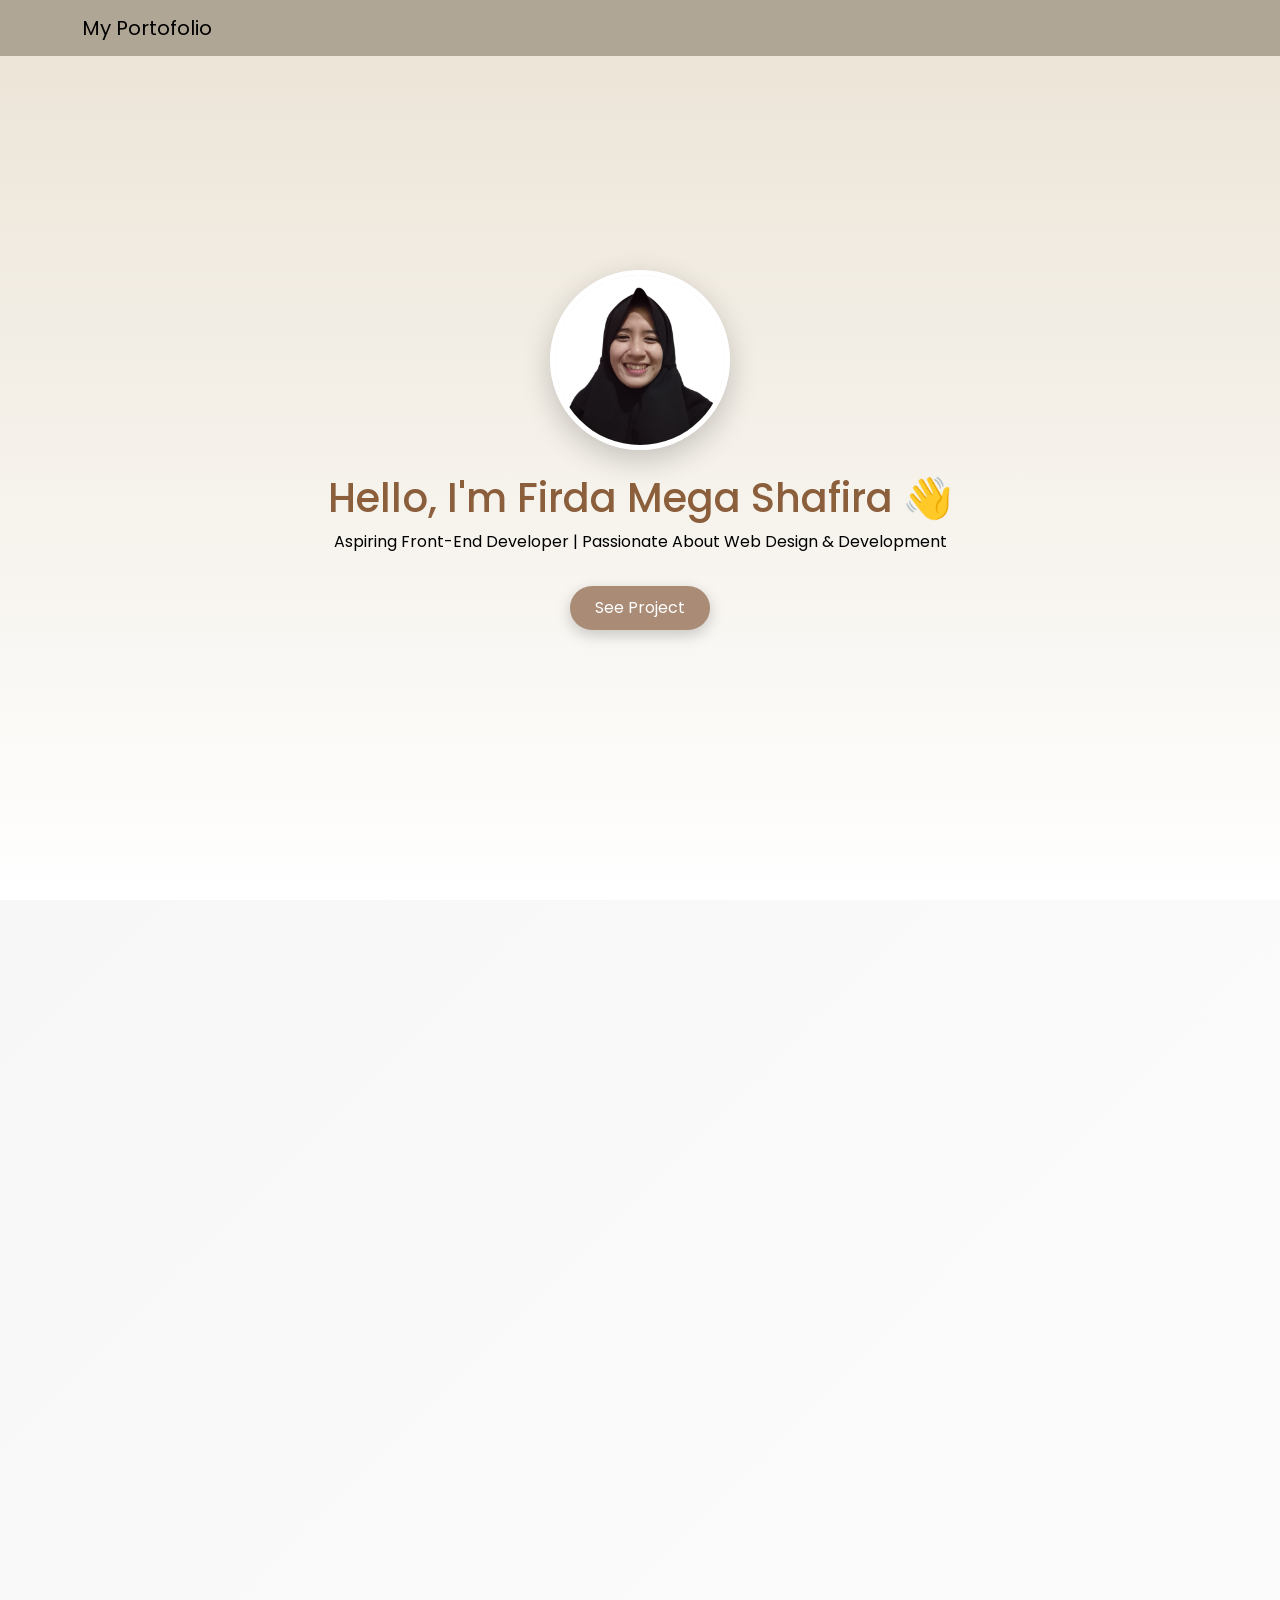
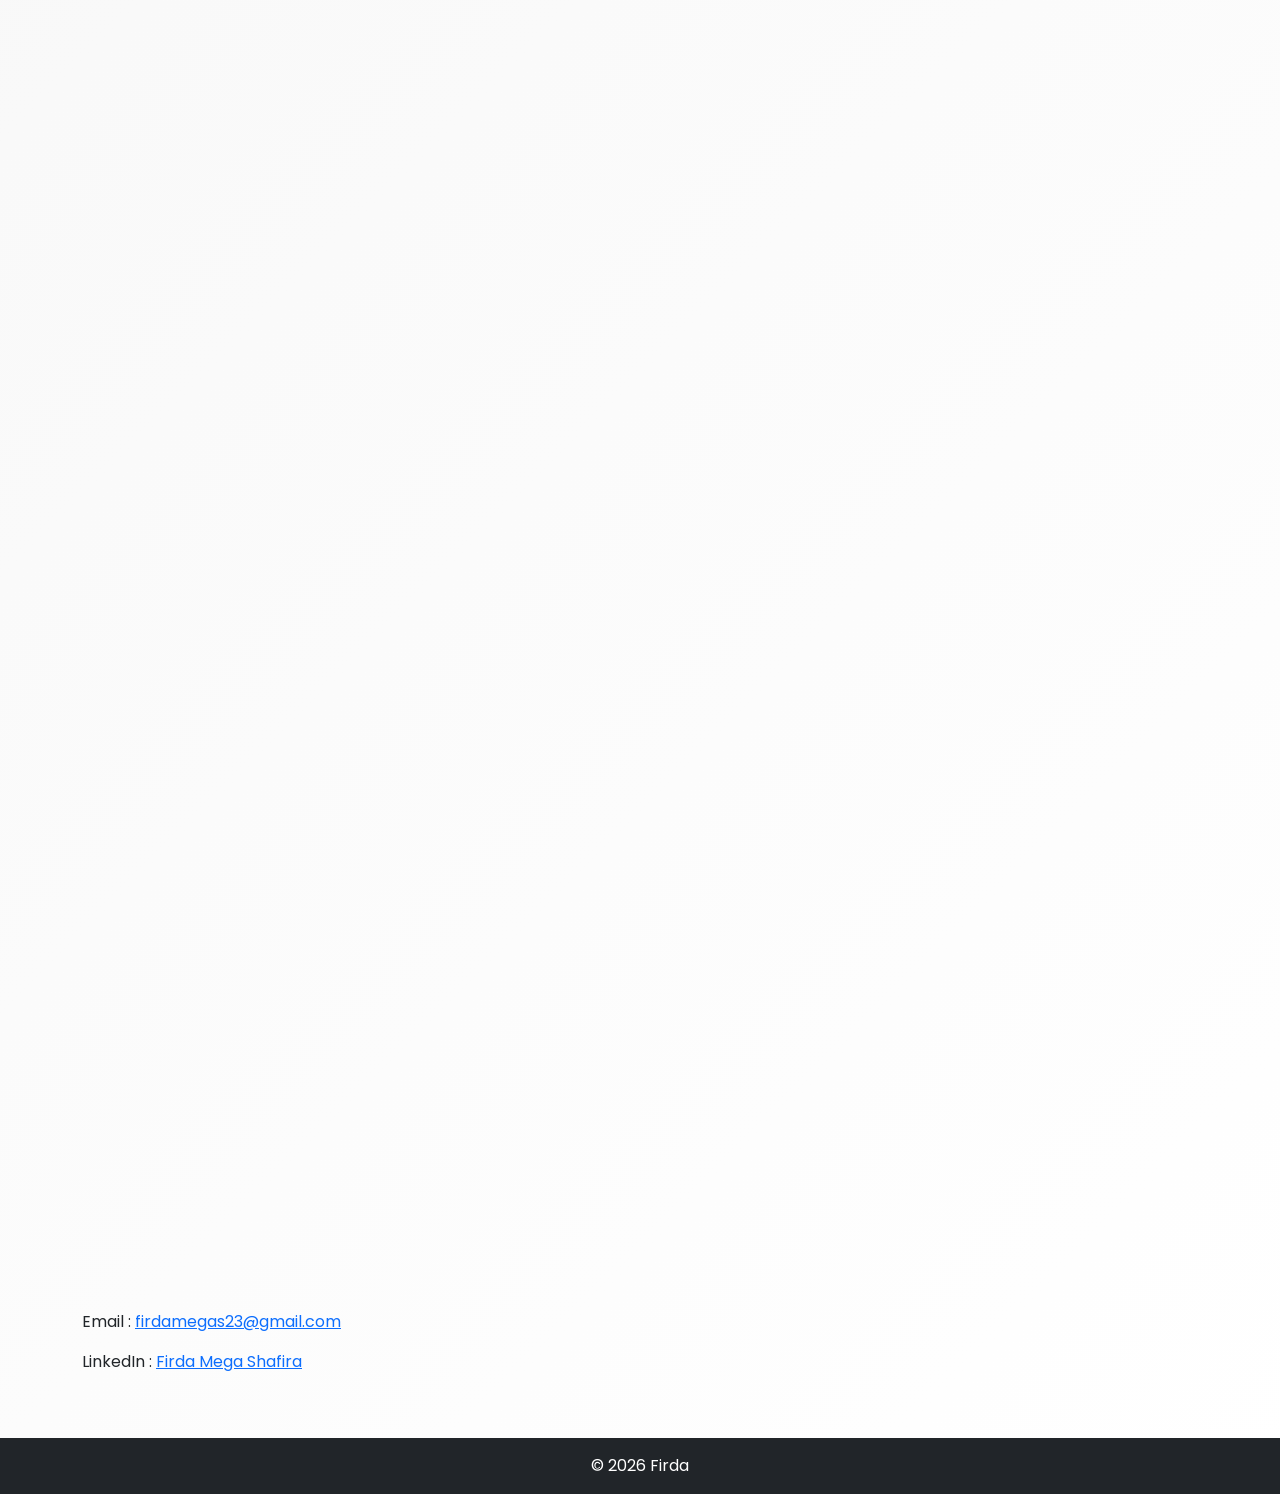
<file: index.html>
<!DOCTYPE html>
<html lang="id">
<head>
    <meta charset="UTF-8">
    <meta name="viewport" content="width=device-width, initial-scale=1">
    <title>Portfolio Firda</title>

    <!-- Bootstrap -->
    <link href="https://cdn.jsdelivr.net/npm/bootstrap@5.3.0/dist/css/bootstrap.min.css" rel="stylesheet">

    <!-- CSS -->
    <link rel="stylesheet" href="style.css">

    <!-- AOS Animation -->
    <link href="https://unpkg.com/aos@2.3.4/dist/aos.css" rel="stylesheet">

    <!-- Font -->
    <link rel="preconnect" href="https://fonts.googleapis.com">
    <link rel="preconnect" href="https://fonts.gstatic.com" crossorigin>

    <link href="https://fonts.googleapis.com/css2?family=Poppins:wght@300;400;600;700&display=swap" rel="stylesheet">

</head>
<body>

<!-- Navbar -->
<nav class="navbar navbar-expand-lg navbar-dark fixed-top navbar-custom">
  <div class="container">
    <a class="navbar-brand" href="index.html" style="color: black;">My Portofolio</a>

    <!-- Button mobile -->
    <button class="navbar-toggler" type="button" data-bs-toggle="collapse" data-bs-target="#navbarNav">
       <span class="navbar-toggler-icon"></span>
    </button>

    <!-- Menu -->
     <div class="collapse navbar-collapse" id="navbarNav">
        <!-- <ul class="navbar-nav ms-auto">
            <li class="nav-item">
                <a class="nav-link" href="#">Projects</a>
            </li>
        </ul> -->
     </div>
  </div>
</nav>

<!-- Hero -->
<section class="hero d-flex align-items-center text-center text-black">
    <div class="container">
        <!-- FOTO -->
        <img src="assets/Profil.png" alt="foto_profil" class="rounded-circle img-fluid mb-4 profile-img">
        <h1 data-aos="fade-up">Hello, I'm Firda Mega Shafira 👋</h1>
        <p data-aos="fade-up" data-aos-delay="200">Aspiring Front-End Developer | Passionate About Web Design & Development</p>
        <a href="#project" class="btn btn-brown mt-3" data-aos="fade-up" data-aos-delay="400">See Project</a>
    </div>
</section>

<!-- Skills -->
<section class="container py-5" id="skills">
    <h1 class="text-left mb-5 fw-bold" data-aos="fade-up">Skills</h1>

    <div class="row g-4" data-aos="fade-up" data-aos-delay="200">
        <!-- Primary Skills -->
        <div class="col-md-4">
            <!-- Card -->
            <div class="skill-card">
                <h5>Primary Skils</h5>
                <ul class="list-unstyled">
                    <li>HTML</li>
                    <li>CSS</li>
                    <li>Javascript</li>
                    <li>Laravel</li>
                    <li>Web Development</li>
                </ul>
            </div>
        </div>

        <!-- Supporting Skills -->
        <div class="col-md-4">
            <!-- Card -->
            <div class="skill-card">
                <h5>Supporting Skils</h5>
                <ul class="list-unstyled">
                    <li>UI/UX Design</li>
                    <li>Wordpress</li>
                </ul>
            </div>
        </div>

        <!-- Learning Experience -->
        <div class="col-md-4">
            <!-- Card -->
             <div class="skill-card">
                <h5>Learning Experience</h5>
                <ul class="list-unstyled">
                    <li>Mobile Apps Development</li>
                    <li>Game Development</li>
                    <li>Machine Learning</li>
                </ul>
             </div>
        </div>
    </div>
</section>

<!-- Project -->
<section class="container py-5" id="project">
    <h1 class="text-left mb-5 fw-bold" data-aos="fade-up">Projects</h1>

    <div class="row g-4" data-aos="fade-up" data-aos-delay="200">
        <!-- Project 1 -->
        <div class="col-md-4">
            <div class="card project-card">
                <img src="assets/project-1.1.png" class="card-img-top" alt="project-1">

                <div class="card-body">
                    <h5 class="card-title">D'Stylist</h5>
                    <p class="card-text">A website for finding hairstyle inspiration.</p>
                    <!-- Link (Seluruh Card Clickable) -->
                     <a href="project/project_1.html" class="stretched-link"></a>
                </div> 
            </div>
        </div>

        <!-- Project 2 -->
        <div class="col-md-4">
            <div class="card project-card">
                <img src="assets/project-2.1.png" class="card-img-top" alt="project-2">

                <div class="card-body">
                    <h5 class="card-title">Streaming Website</h5>
                    <p class="card-text">A homepage for movie streaming.</p>
                    <!-- Link (Seluruh Card Clickable) -->
                     <a href="project/project_2.html" class="stretched-link"></a>
                </div> 
            </div>
        </div>
        
        <!-- Project 3 -->
        <div class="col-md-4">
            <div class="card project-card">
                <img src="assets/project-3.1.png" class="card-img-top" alt="project-3">

                <div class="card-body">
                    <h5 class="card-title">Product Dashboard</h5>
                    <p class="card-text">A website for managing various product information.</p>
                    <!-- Link (Seluruh Card Clickable) -->
                     <a href="project/project_3.html" class="stretched-link"></a>
                </div> 
            </div>
        </div>

        <!-- Project 4 -->
        <div class="col-md-4">
            <div class="card project-card">
                <img src="assets/mobile-4.1.png" class="card-img-top" alt="project-4">

                <div class="card-body">
                    <h5 class="card-title">Redesign Application</h5>
                    <p class="card-text">The gamification part of the app as a UX case study.</p>
                    <!-- Link (Seluruh Card Clickable) -->
                     <a href="project/project_4.html" class="stretched-link"></a>
                </div> 
            </div>
        </div>

        <!-- Project 5 -->
        <div class="col-md-4">
            <div class="card project-card">
                <img src="assets/mobile-5.1.png" class="card-img-top" alt="project-5">

                <div class="card-body">
                    <h5 class="card-title">Recipe App</h5>
                    <p class="card-text">Cooking is easier with simple recipes.</p>
                    <!-- Link (Seluruh Card Clickable) -->
                     <a href="project/project_5.html" class="stretched-link"></a>
                </div> 
            </div>
        </div>

        <!-- Project 6 -->
        <div class="col-md-4">
            <div class="card project-card">
                <img src="assets/project-6.1.png" class="card-img-top" alt="project-6">

                <div class="card-body">
                    <h5 class="card-title">LaFi</h5>
                    <p class="card-text">Maze game, collect points.</p>
                    <!-- Link (Seluruh Card Clickable) -->
                     <a href="project/project_6.html" class="stretched-link"></a>
                </div> 
            </div>
        </div>

        <!-- Project 5 -->
        <div class="col-md-4">
            <div class="card project-card">
                <img src="assets/project-7.1.png" class="card-img-top" alt="project-7">

                <div class="card-body">
                    <h5 class="card-title">Aglaonema Detection</h5>
                    <p class="card-text">Scan system—identify the differences.</p>
                    <!-- Link (Seluruh Card Clickable) -->
                     <a href="project/project_7.html" class="stretched-link"></a>
                </div> 
            </div>
        </div>
    </div>

    <!-- <div class="container">
        <div class="row">
            <div class="col-md-4" data-aos="zoom-in">
                <div class="card shadow">
                    <div class="card-body">
                        <h5>Dashboard Laravel</h5>
                        <p>CRUD + Role Permission</p>
                    </div>
                </div>
            </div>

            <div class="col-md-4" data-aos="zoom-in" data-aos-delay="200">
                <div class="card shadow">
                    <div class="card-body">
                        <h5>Import Excel</h5>
                        <p>Upload & update otomatis</p>
                    </div>
                </div>
            </div>
        </div>
    </div> -->

</section>

<!-- About -->
<section class="container py-5" id="about">
    <h1 class="text-left mb-4 fw-bold" data-aos="fade-up"><b>This Is Me</b></h1>
    <p class="text-left" data-aos="fade-up" data-aos-delay="200">
        I believe that expertise comes from practice. <br>
        Every small step we take gives rise to a piece of work that leaves a mark—not only for ourselves but also for others. <br>
        Through this portfolio, I want to share my work, experiences, and stories—both from my independent projects and team collaborations. 
    </p>
</section>

<!-- Contact -->
<section class="container py-5" id="contact">
    <h1 class="text-left mb-4 fw-bold" data-aos="fade-up">Contact</h1>
    <p>Email : <span><a href="mailto:firdamegas23@gmail.com" target="_blank">firdamegas23@gmail.com</a></span></p>
    <p>LinkedIn : <span><a href="https://www.linkedin.com/in/firda-mega-shafira-917460149/" target="_parent">Firda Mega Shafira</a></span></p>
    
</section>

<footer class="bg-dark text-white text-center p-3">
    © 2026 Firda
</footer>

<!-- JS -->
<script src="https://cdn.jsdelivr.net/npm/bootstrap@5.3.0/dist/js/bootstrap.bundle.min.js"></script>
<script src="script.js"></script>

<!-- AOS -->
<script src="https://unpkg.com/aos@2.3.4/dist/aos.js"></script>
<script>
    AOS.init();
</script>

</body>
</html>
</file>
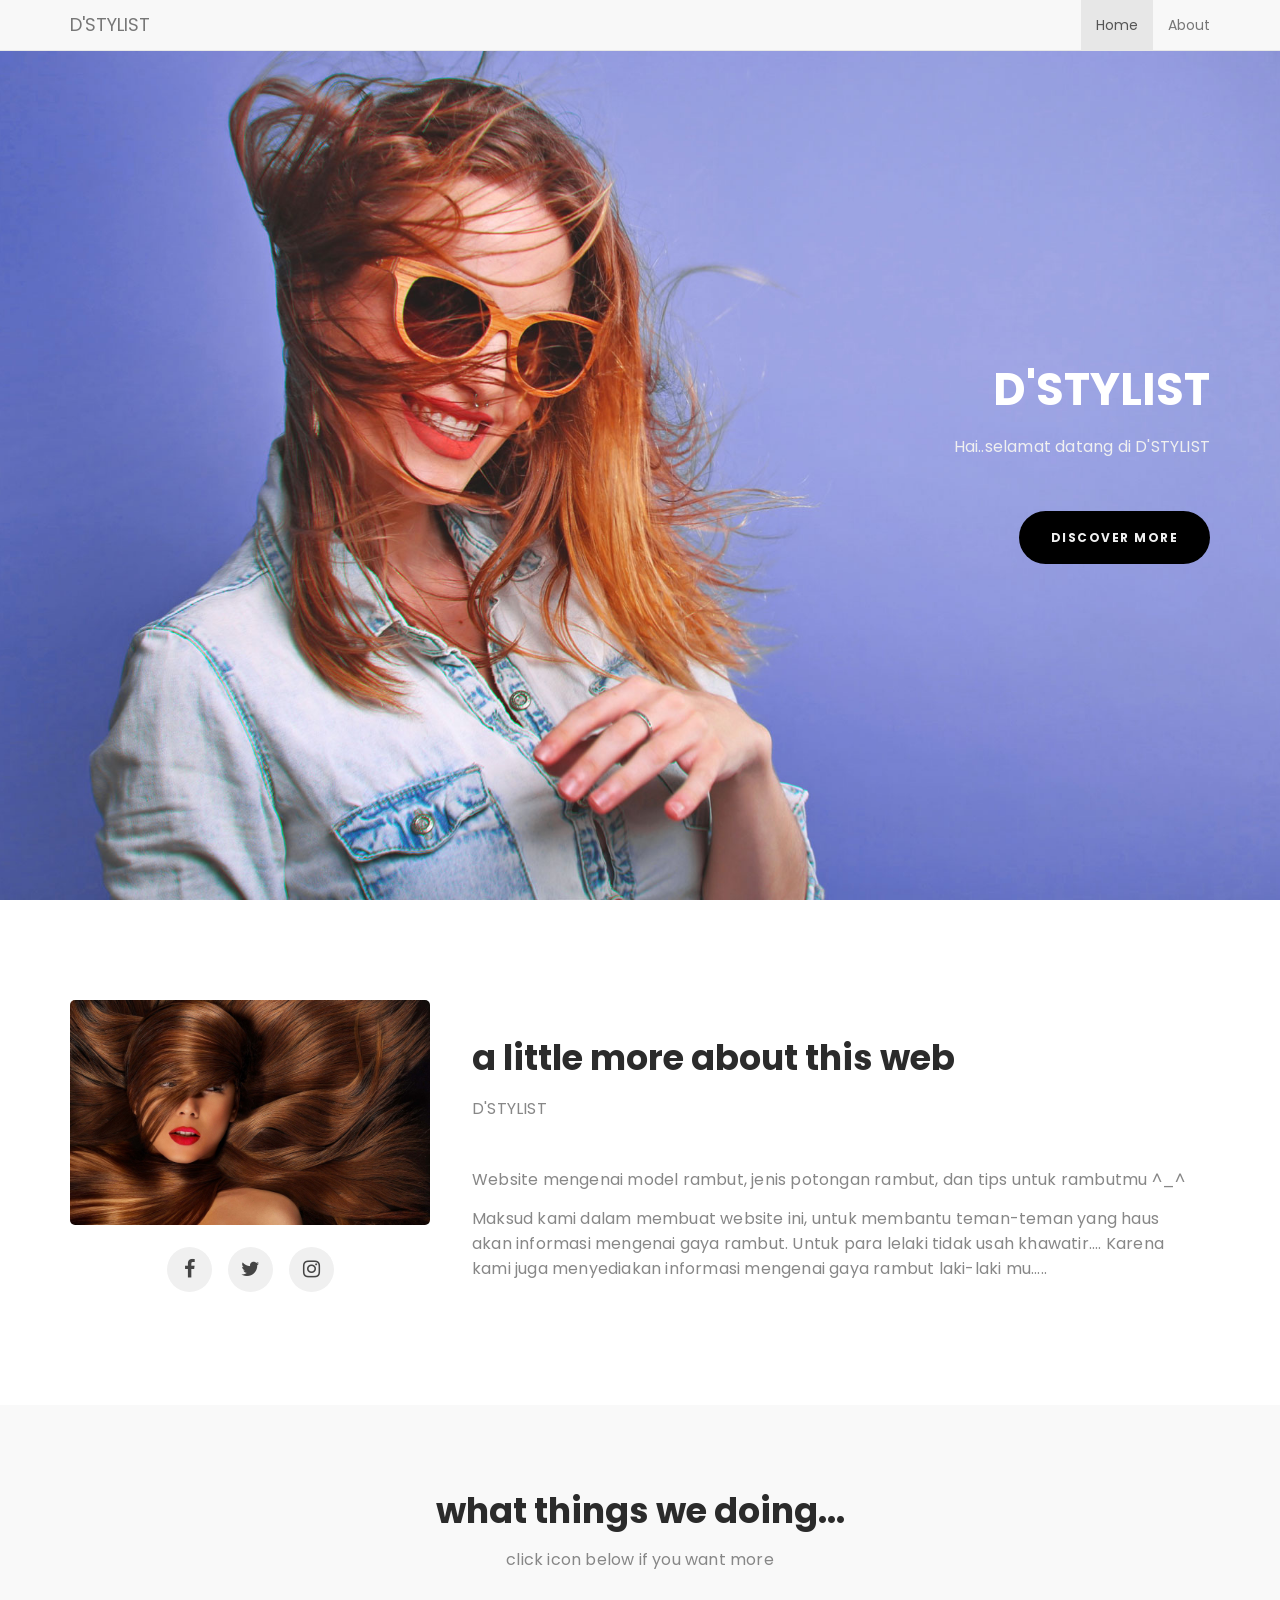
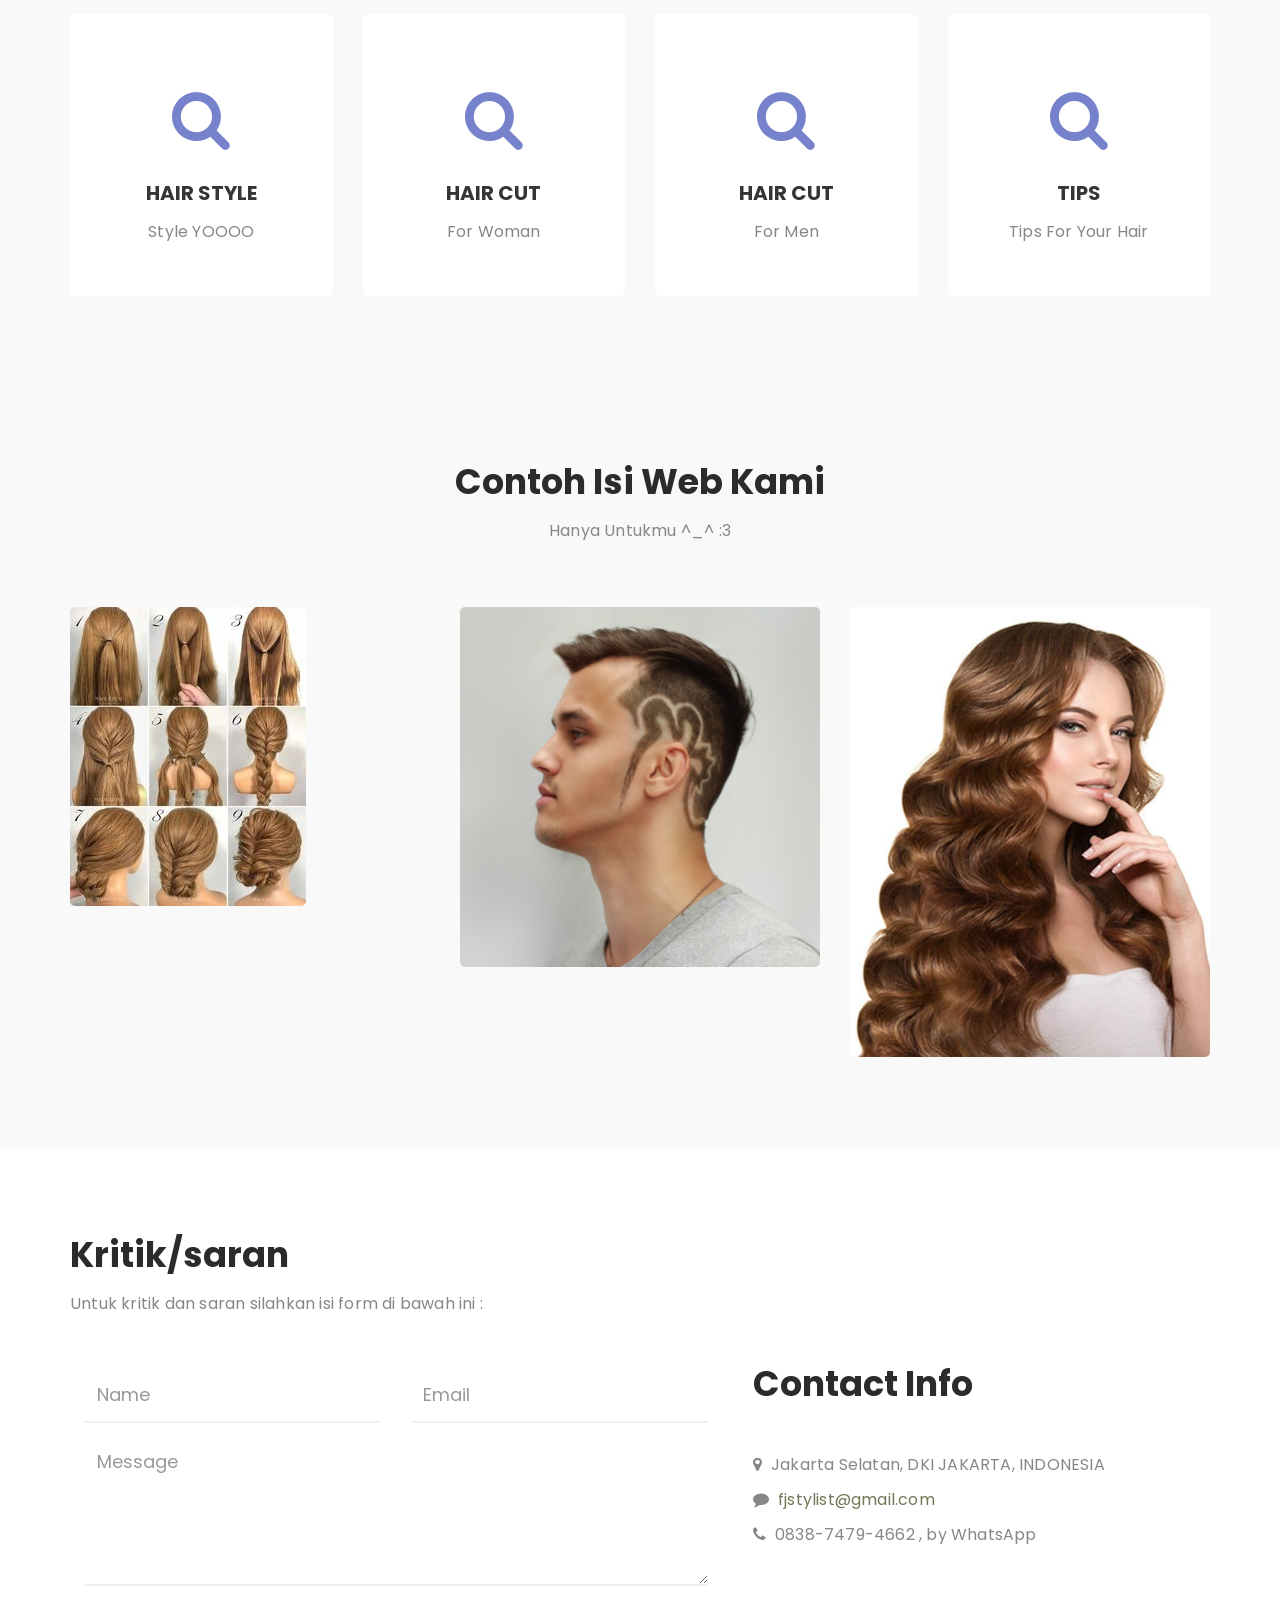
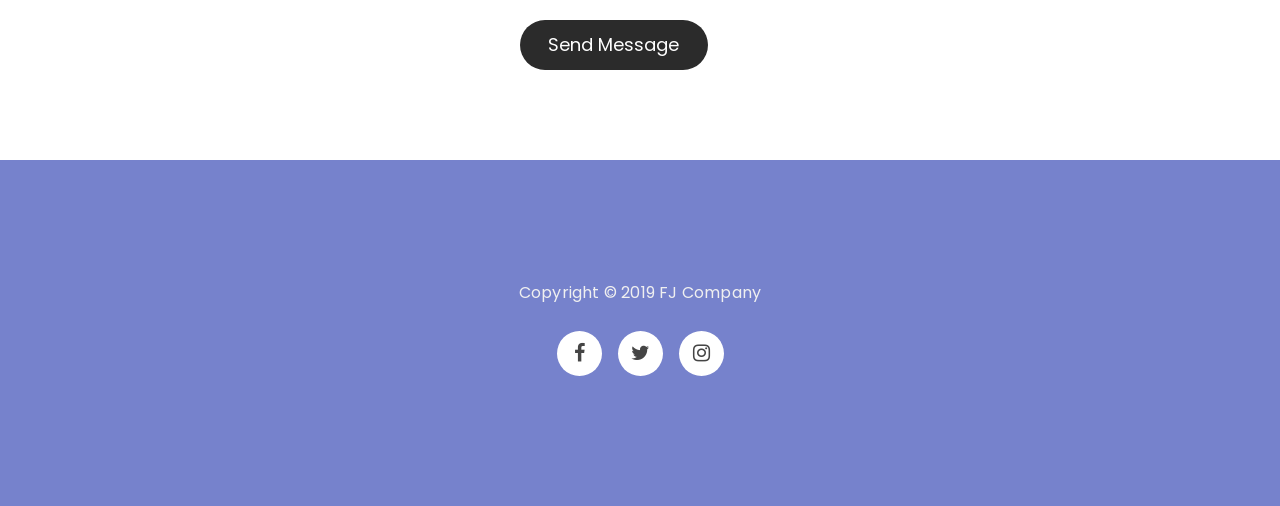
<file: D'STYLIST web/index.html>
<!DOCTYPE html>
<html lang="en">
<head>

<meta charset="UTF-8">
<title>D'STYLIST</title>
<meta http-equiv="X-UA-Compatible" content="IE=Edge">
<meta name="description" content="">
<meta name="keywords" content="">
<meta name="author" content="">
<meta name="viewport" content="width=device-width, initial-scale=1, maximum-scale=1">

<link href="img/favicon.png" rel="icon">
<link href="img/apple-touch-icon.png" rel="apple-touch-icon">

<link rel="stylesheet" href="css/bootstrap.min.css">
<link rel="stylesheet" href="css/animate.css">
<link rel="stylesheet" href="css/magnific-popup.css">
<link rel="stylesheet" href="css/font-awesome.min.css">


<link rel="stylesheet" href="css/tooplate-style.css">

</head>
<body>

<div class="navbar navbar-default navbar-fixed-top" role="navigation">
    <div class="container">
      <div class="navbar-header">
        <button type="button" class="navbar-toggle" data-toggle="collapse" data-target=".navbar-collapse">
            <span class="sr-only">Toggle navigation</span>
            <span class="icon-bar"></span>
            <span class="icon-bar"></span>
            <span class="icon-bar"></span>
          </button>
        <a class="navbar-brand" href="index.html">D'STYLIST</a>
      </div>
      <div class="navbar-collapse collapse">
        <ul class="nav navbar-nav navbar-right">
          <li class="active"><a href="index.html">Home</a></li>
          <li><a href="about.html" class="smoothscroll">About</a></li>
        </ul>
      </div>
    </div>
  </div>
  <div class="preloader">
     <div class="spinner">
          <span class="spinner-rotate"></span>
     </div>
</div>



<section id="home" class="parallax-section">
     <div class="container">
          <div class="row">

               <div class="col-md-offset-5 col-md-7 col-sm-12">
                    <div class="home-thumb">
                         <h1 class="wow fadeInUp" data-wow-delay="0.4s">D'STYLIST</h1>
                         <p class="wow fadeInUp white-color" data-wow-delay="0.6s">Hai..selamat datang di D'STYLIST </p>
                         <a href="#about" class="wow fadeInUp smoothScroll btn btn-default section-btn" data-wow-delay="1s">discover more</a>
                    </div>
               </div>

          </div>
     </div>
</section>


<section id="about" class="parallax-section">
     <div class="container">
          <div class="row">
               
               <div class="col-md-4 col-sm-8">
                    <div class="about-image-thumb">
                         <img src="images/5.jpg" class="wow fadeInUp img-responsive" data-wow-delay="0.2s" alt="about image">
                         <ul class="social-icon">
                              <li><a href="#" class="fa fa-facebook"></a></li>
                              <li><a href="#" class="fa fa-twitter"></a></li>
                              <li><a href="#" class="fa fa-instagram"></a></li>
                         </ul>
                    </div>
               </div>

               <div class="col-md-8 col-sm-12">
                    <div class="about-thumb">
                         
                         <div class="wow fadeInUp section-title" data-wow-delay="0.6s">
                              <h2>a little more about this web </h2>
                              <p>D'STYLIST</p>
                         </div>
                         <div class="wow fadeInUp" data-wow-delay="0.8s">
                              <p>Website mengenai model rambut, jenis potongan rambut, dan tips untuk rambutmu ^_^ </p>
                              <p>Maksud kami dalam membuat website ini, untuk membantu teman-teman yang haus akan informasi mengenai gaya rambut. Untuk para lelaki tidak usah khawatir....
                              Karena kami juga menyediakan informasi mengenai gaya rambut laki-laki mu.....</p>
                         </div>
                    </div>
               </div>

          </div>
     </div>
</section>

<section id="service" class="parallax-section">
     <div class="container">
          <div class="row">

               <div class="wow fadeInUp section-title" data-wow-delay="0.2s">
                   
                    <h2>what things we doing...</h2>
                    <p>click icon below if you want more </p>
               </div>

               <div class="col-md-3 col-sm-6 wow fadeInUp" data-wow-delay="0.4s"><a href="hair.html">
                    <div class="service-thumb">
                         <i class="fa fa-search"></i>
                         <h4> HAIR STYLE </h4>
                         <p> Style YOOOO </p>
                     </a>
                    </div>
               </div>

               <div class="col-md-3 col-sm-6 wow fadeInUp" data-wow-delay="0.4s"><a href="haircut.html">
                    <div class="service-thumb">
                         <i class="fa fa-search"></i>
                         <h4>HAIR CUT</h4>
                         <p>For Woman</p>
                    </a>
                    </div>
               </div>

               <div class="col-md-3 col-sm-6 wow fadeInUp" data-wow-delay="0.6s"><a href="men.html">
                    <div class="service-thumb">
                         <i class="fa fa-search"></i>
                         <h4>HAIR CUT</h4>
                         <p>For Men</p>
                     </a>
                    </div>
               </div>

               <div class="col-md-3 col-sm-6 wow fadeInUp" data-wow-delay="0.8s"><a href="tips.html">
                    <div class="service-thumb">
                         <i class="fa fa-search"></i>
                         <h4>TIPS</h4>
                         <p>Tips For Your Hair</p>
                    </a>
                    </div>
               </div>
               
          </div>
     </div>
</section>


<section id="work" class="parallax-section">
     <div class="container">
          <div class="row">

               <div class="col-md-12 col-sm-12">
                    <div class="wow fadeInUp section-title" data-wow-delay="0.2s">
                         <h2> Contoh Isi Web Kami </h2>
                         <p>Hanya Untukmu ^_^ :3  </p>
                    </div>
               </div>

               <div class="wow fadeInUp col-md-4 col-sm-6" data-wow-delay="0.4s">
                  
                    <div class="work-thumb">
                         <a href="images/9.jpg" class="image-popup">
                              <div class="work-thumb-overlay">
                                   <h4 class="white-color">HAIR STYLE</h4>
                                   <h2>Tutorial</h2>
                                   <p class="white-color">Berbagai macam tutorial yang tersedia </p>
                              </div>
                              <img src="images/9.jpg" class="img-responsive" alt="Work 1">
                         </a>
                    </div>
               </div>

               <div class="wow fadeInUp col-md-4 col-sm-6" data-wow-delay="0.4s">
                    
                    <div class="work-thumb">
                         <a href="images/2.jpg" class="image-popup">
                              <div class="work-thumb-overlay">
                                   <h4 class="white-color">HAIR CUT</h4>
                                   <h2>For Men</h2>
                                   <p class="white-color">Gaya rambut untuk pria </p>
                              </div>
                              <img src="images/2.jpg" class="img-responsive" alt="Work 2">
                         </a>
                    </div>
               </div>

               <div class="wow fadeInUp col-md-4 col-sm-6" data-wow-delay="0.4s">
                    
                    <div class="work-thumb">
                         <a href="images/6.jpg" class="image-popup">
                              <div class="work-thumb-overlay">
                                   <h4 class="white-color">HAIR CUT</h4>
                                   <h2>For Women</h2>
                                   <p class="white-color">Gaya rambut untuk wanita</p>
                              </div>
                              <img src="images/6.jpg" class="img-responsive" alt="Work 3">
                         </a>
                    </div>
               </div>

          </div>
     </div>
</section>


<section id="contact" class="parallax-section">
     <div class="container">
          <div class="row">

               <div class="col-md-12 col-sm-12">
                   
                    <div class="wow fadeInUp section-title" data-wow-delay="0.2s">
                         <h2>Kritik/saran</h2>
                         <p>Untuk kritik dan saran silahkan isi form di bawah ini :</p>
                    </div>
               </div> 

               <div class="col-md-7 col-sm-10">
                    
                    <div class="wow fadeInUp" data-wow-delay="0.4s">
                        <form id="contact-form" action="https://mail.google.com/mail/u/0/#inbox" method="get">
                              <div class="col-md-6 col-sm-6">
                                   <input type="text" class="form-control" name="name" placeholder="Name" required="">
                              </div>
                              <div class="col-md-6 col-sm-6">
                                   <input type="email" class="form-control" name="email" placeholder="Email" required="">
                              </div>
                              <div class="col-md-12 col-sm-12">
                                   <textarea class="form-control" rows="5" name="message" placeholder="Message" required=""></textarea>
                              </div>
                              <div class="col-md-offset-8 col-md-4 col-sm-offset-6 col-sm-6">
                                   <button id="submit" type="submit" class="form-control" name="submit">Send Message</button>
                              </div>
                        </form>
                    </div>
               </div>

               <div class="col-md-5 col-sm-8">
                 
                    <div class="wow fadeInUp contact-info" data-wow-delay="0.4s">
                         <div class="section-title">
                              <h2>Contact Info</h>
                         </div>
                         
                         <p><i class="fa fa-map-marker"></i> Jakarta Selatan, DKI JAKARTA, INDONESIA</p>
                         <p><i class="fa fa-comment"></i> <a href="mailto:fjstylist@gmail.com">fjstylist@gmail.com</a></p>
                         <p><i class="fa fa-phone"></i> 0838-7479-4662 , by WhatsApp</p>
                    </div>
               </div>

          </div>
     </div>
</section>



<footer>
    <div class="container">
        <div class="row">

               <div class="wow fadeInUp col-md-12 col-sm-12" data-wow-delay="0.8s">
                    <p class="white-color">Copyright &copy; 2019 FJ Company 
                     </p>
                    <div class="wow fadeInUp" data-wow-delay="1s">
                         <ul class="social-icon">
                              <li><a href="#" class="fa fa-facebook"></a></li>
                              <li><a href="#" class="fa fa-twitter"></a></li>
                              <li><a href="https://www.instagram.com/fjstylist/" class="fa fa-instagram"></a></li>
                         </ul>
                    </div>
          </div>
     </div>
</footer>


<script src="js/jquery.js"></script>
<script src="js/bootstrap.min.js"></script>
<script src="js/jquery.parallax.js"></script>
<script src="js/smoothscroll.js"></script>
<script src="js/jquery.magnific-popup.min.js"></script>
<script src="js/magnific-popup-options.js"></script>
<script src="js/wow.min.js"></script>
<script src="js/custom.js"></script>

</body>
</html>
</file>
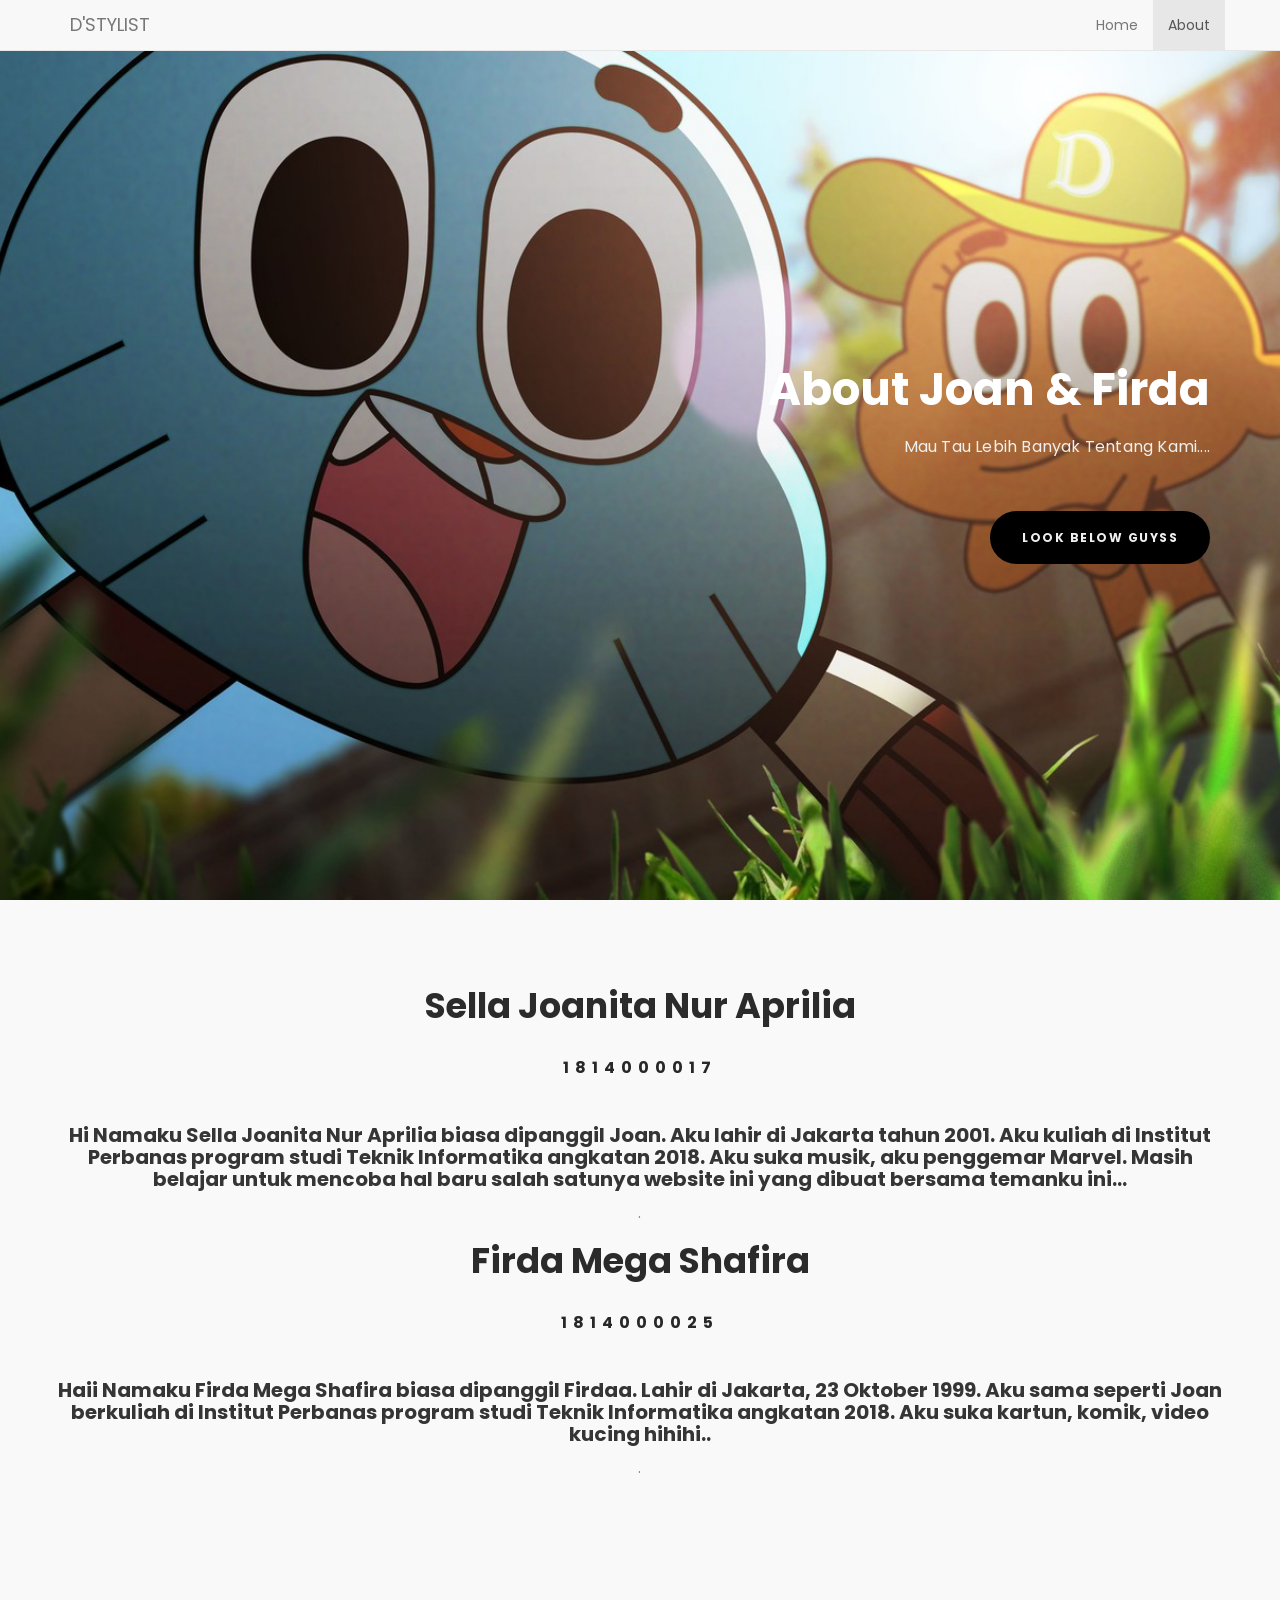
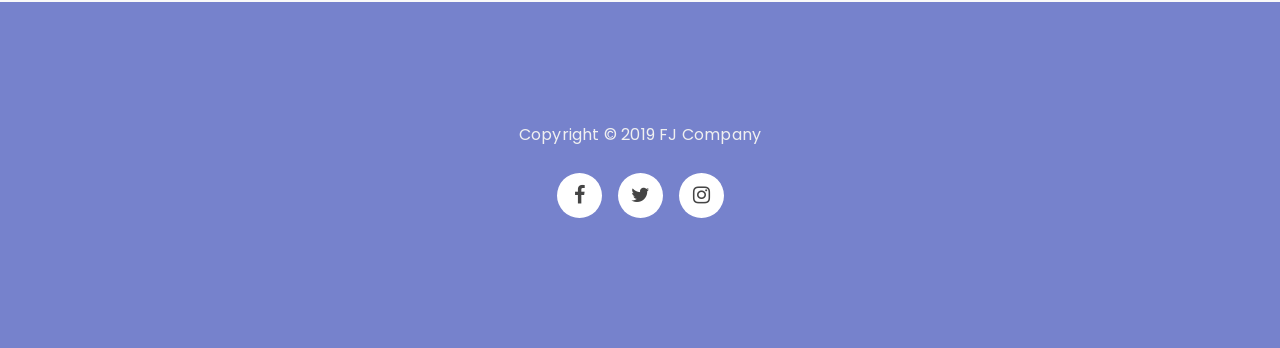
<file: D'STYLIST web/about.html>
<!DOCTYPE html>
<html lang="en">
<head>

<meta charset="UTF-8">
<title>D'STYLIST</title>
<meta http-equiv="X-UA-Compatible" content="IE=Edge">
<meta name="description" content="">
<meta name="keywords" content="">
<meta name="author" content="">
<meta name="viewport" content="width=device-width, initial-scale=1, maximum-scale=1">

<link href="img/favicon.png" rel="icon">
<link href="img/apple-touch-icon.png" rel="apple-touch-icon">

<link rel="stylesheet" href="css/bootstrap.min.css">
<link rel="stylesheet" href="css/animate.css">
<link rel="stylesheet" href="css/magnific-popup.css">
<link rel="stylesheet" href="css/font-awesome.min.css">


<link rel="stylesheet" href="css/tooplate-style.css">

</head>
<body>

<div class="navbar navbar-default navbar-fixed-top" role="navigation">
    <div class="container">
      <div class="navbar-header">
        <button type="button" class="navbar-toggle" data-toggle="collapse" data-target=".navbar-collapse">
            <span class="sr-only">Toggle navigation</span>
            <span class="icon-bar"></span>
            <span class="icon-bar"></span>
            <span class="icon-bar"></span>
          </button>
        <a class="navbar-brand" href="index.html">D'STYLIST</a>
      </div>
      <div class="navbar-collapse collapse">
        <ul class="nav navbar-nav navbar-right">
          <li><a href="index.html">Home</a></li>
          <li class="active"><a href="about.html" class="smoothscroll">About</a></li>
        </ul>
      </div>
    </div>
  </div>
  <div class="preloader">
     <div class="spinner">
          <span class="spinner-rotate"></span>
     </div>
</div>



<section id="us" class="parallax-section">
     <div class="container">
          <div class="row">

               <div class="col-md-offset-5 col-md-7 col-sm-12">
                    <div class="home-thumb">
                         <h1 class="wow fadeInUp black-color" data-wow-delay="0.4s">About Joan & Firda</h1>
                         <p class="wow fadeInUp white-color" data-wow-delay="0.6s">Mau Tau Lebih Banyak Tentang Kami.... </p>
                         <a href="#service" class="wow fadeInUp smoothScroll btn btn-default section-btn" data-wow-delay="1s">Look Below Guyss</a>
                    </div>
               </div>

          </div>
     </div>
</section>


<section id="service" class="parallax-section">
     <div class="container">
          <div class="row">

               <div class="wow fadeInUp section-title" data-wow-delay="0.2s">
                   
                    <h2>Sella Joanita Nur Aprilia</h2>
                    <h3>1814000017</h3>
                    <br>
                    <h4>Hi Namaku Sella Joanita Nur Aprilia biasa dipanggil Joan. Aku lahir di Jakarta tahun 2001. Aku kuliah di Institut Perbanas program studi Teknik Informatika angkatan 2018. Aku suka musik, aku penggemar Marvel. Masih belajar untuk mencoba hal baru salah satunya website ini yang dibuat bersama temanku ini... </h4>
                    <p>.</p>

                    <h2>Firda Mega Shafira</h2>
                    <h3>1814000025</h3>
                    <br>
                    <h4>Haii Namaku Firda Mega Shafira biasa dipanggil Firdaa. Lahir di Jakarta, 23 Oktober 1999. Aku sama seperti Joan berkuliah di Institut Perbanas program studi Teknik Informatika angkatan 2018. Aku suka kartun, komik, video kucing hihihi..</h4>
                    <p>.</p>
               </div>
          </div>
     </div>
</section>


<footer>
    <div class="container">
        <div class="row">

               <div class="wow fadeInUp col-md-12 col-sm-12" data-wow-delay="0.8s">
                    <p class="white-color">Copyright &copy; 2019 FJ Company 
                     </p>
                    <div class="wow fadeInUp" data-wow-delay="1s">
                         <ul class="social-icon">
                              <li><a href="#" class="fa fa-facebook"></a></li>
                              <li><a href="#" class="fa fa-twitter"></a></li>
                              <li><a href="https://www.instagram.com/fjstylist/" class="fa fa-instagram"></a></li>
                         </ul>
                    </div>
          </div>
     </div>
</footer>


<script src="js/jquery.js"></script>
<script src="js/bootstrap.min.js"></script>
<script src="js/jquery.parallax.js"></script>
<script src="js/smoothscroll.js"></script>
<script src="js/jquery.magnific-popup.min.js"></script>
<script src="js/magnific-popup-options.js"></script>
<script src="js/wow.min.js"></script>
<script src="js/custom.js"></script>

</body>
</html>
</file>
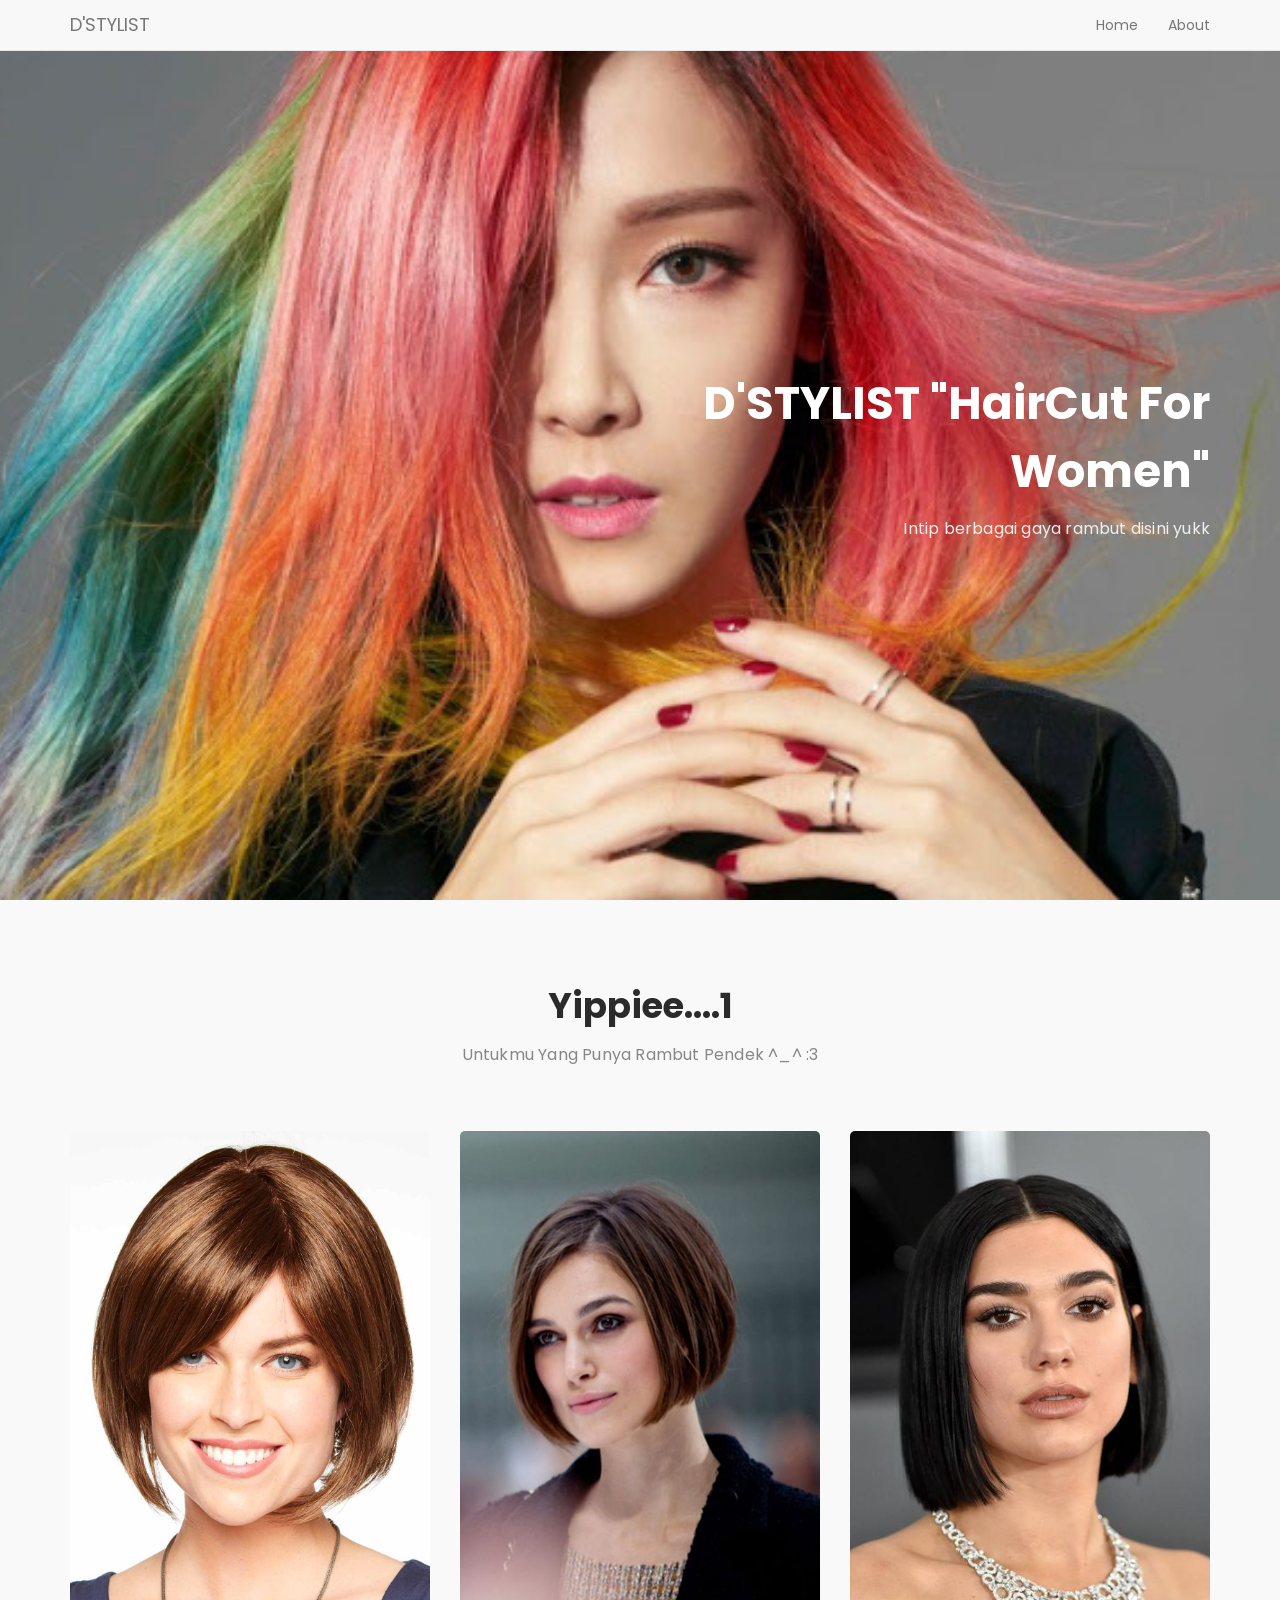
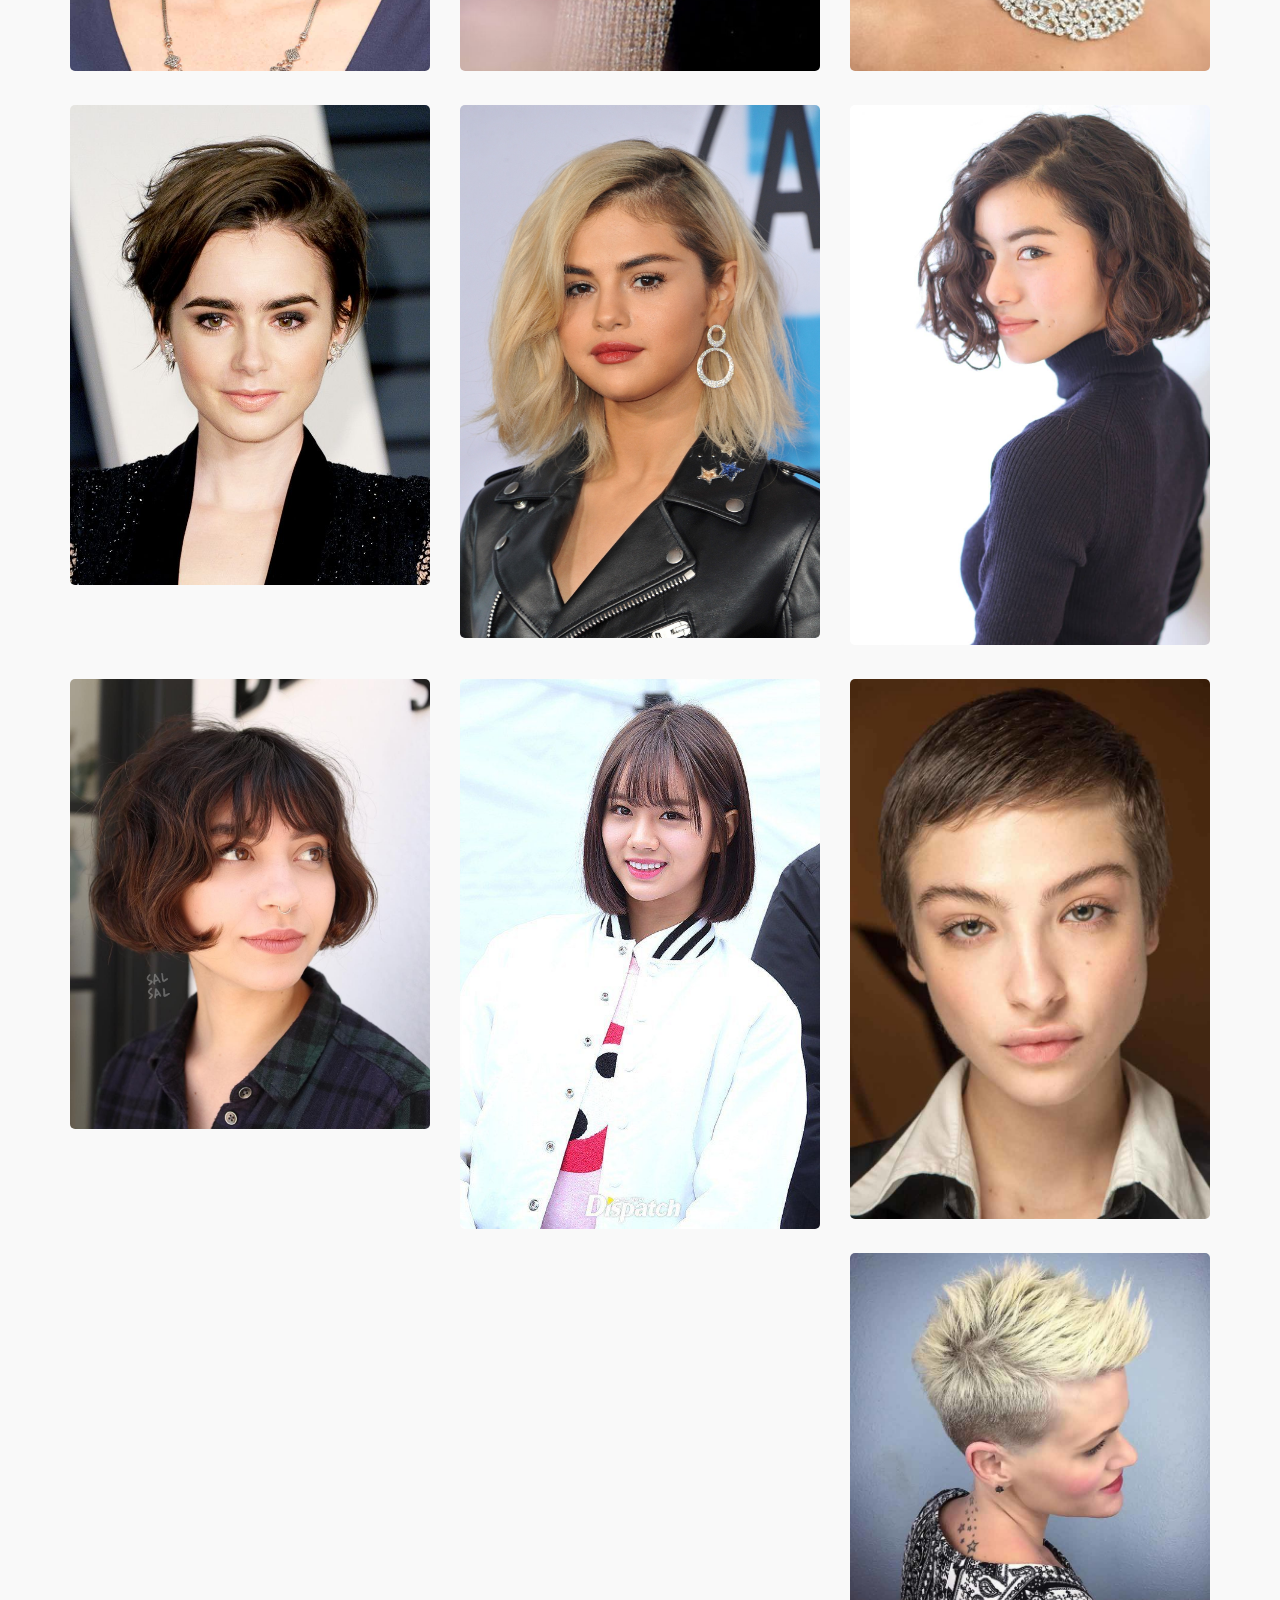
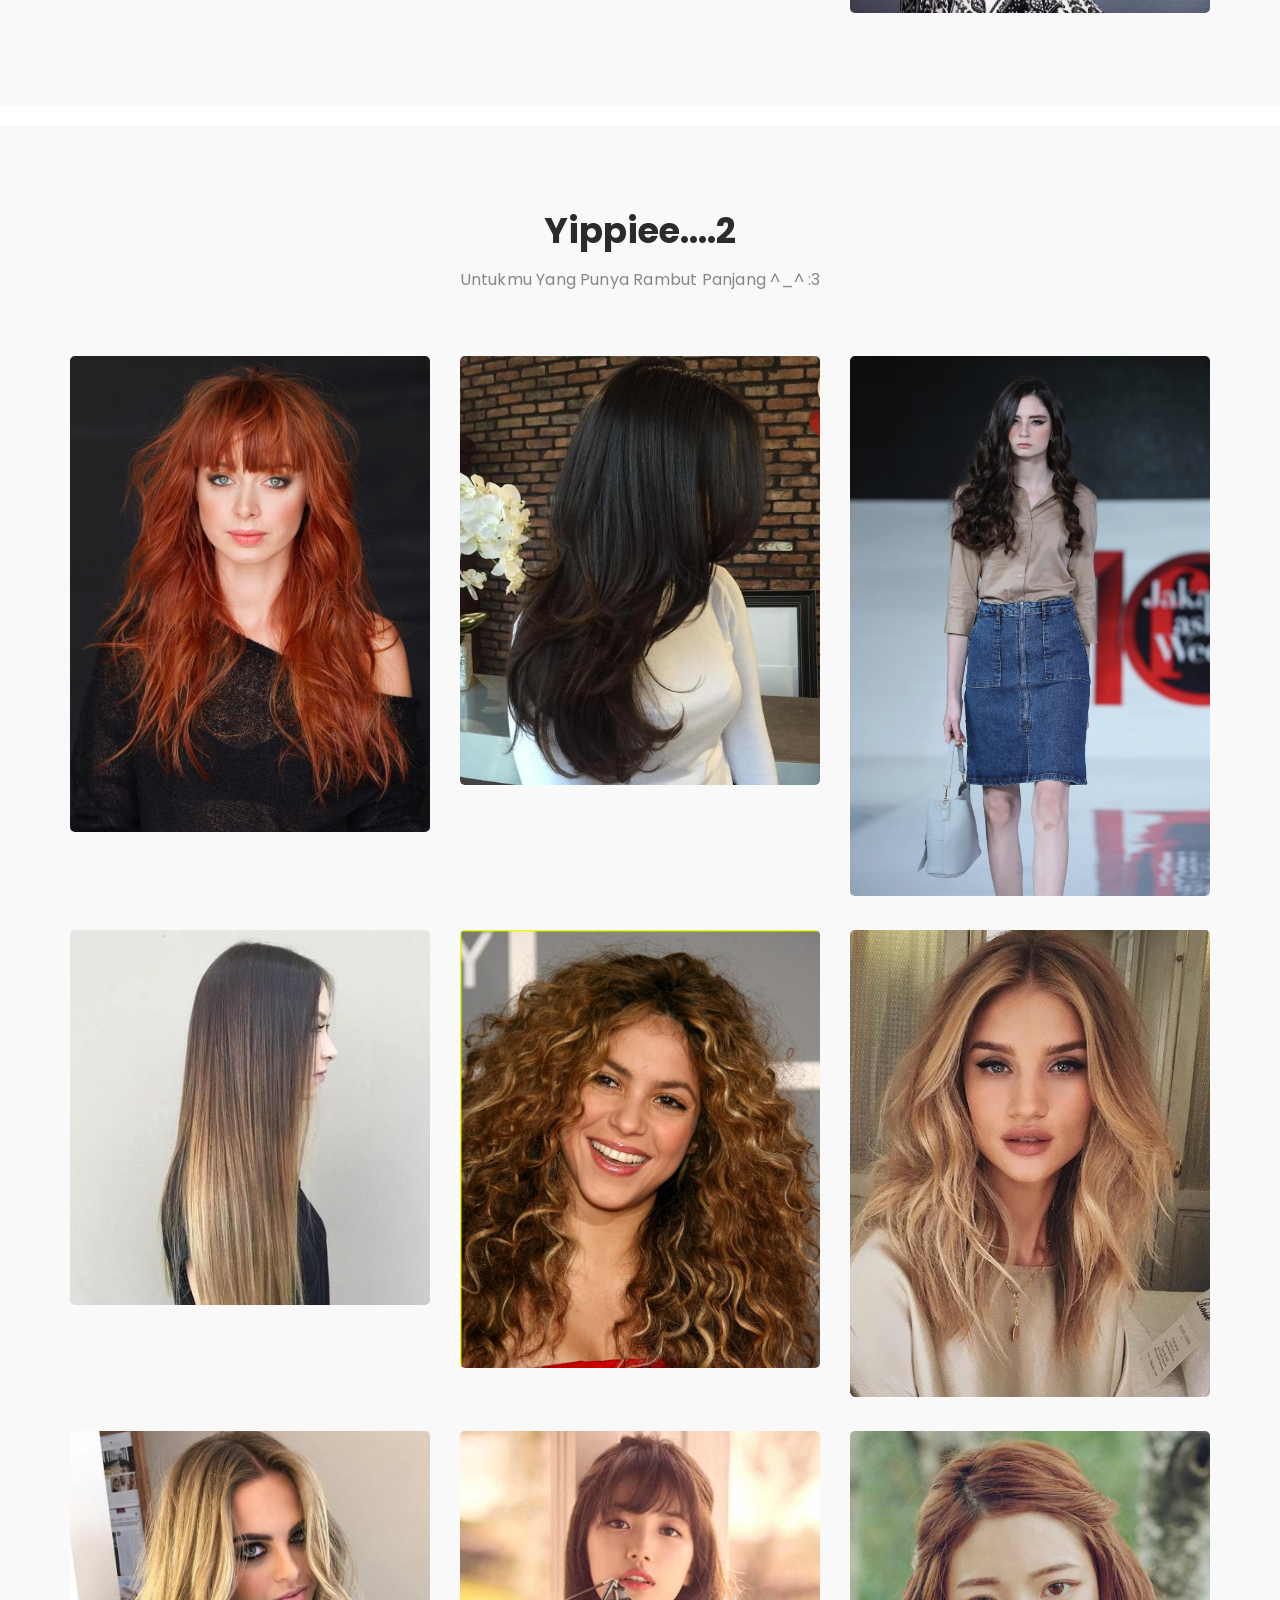
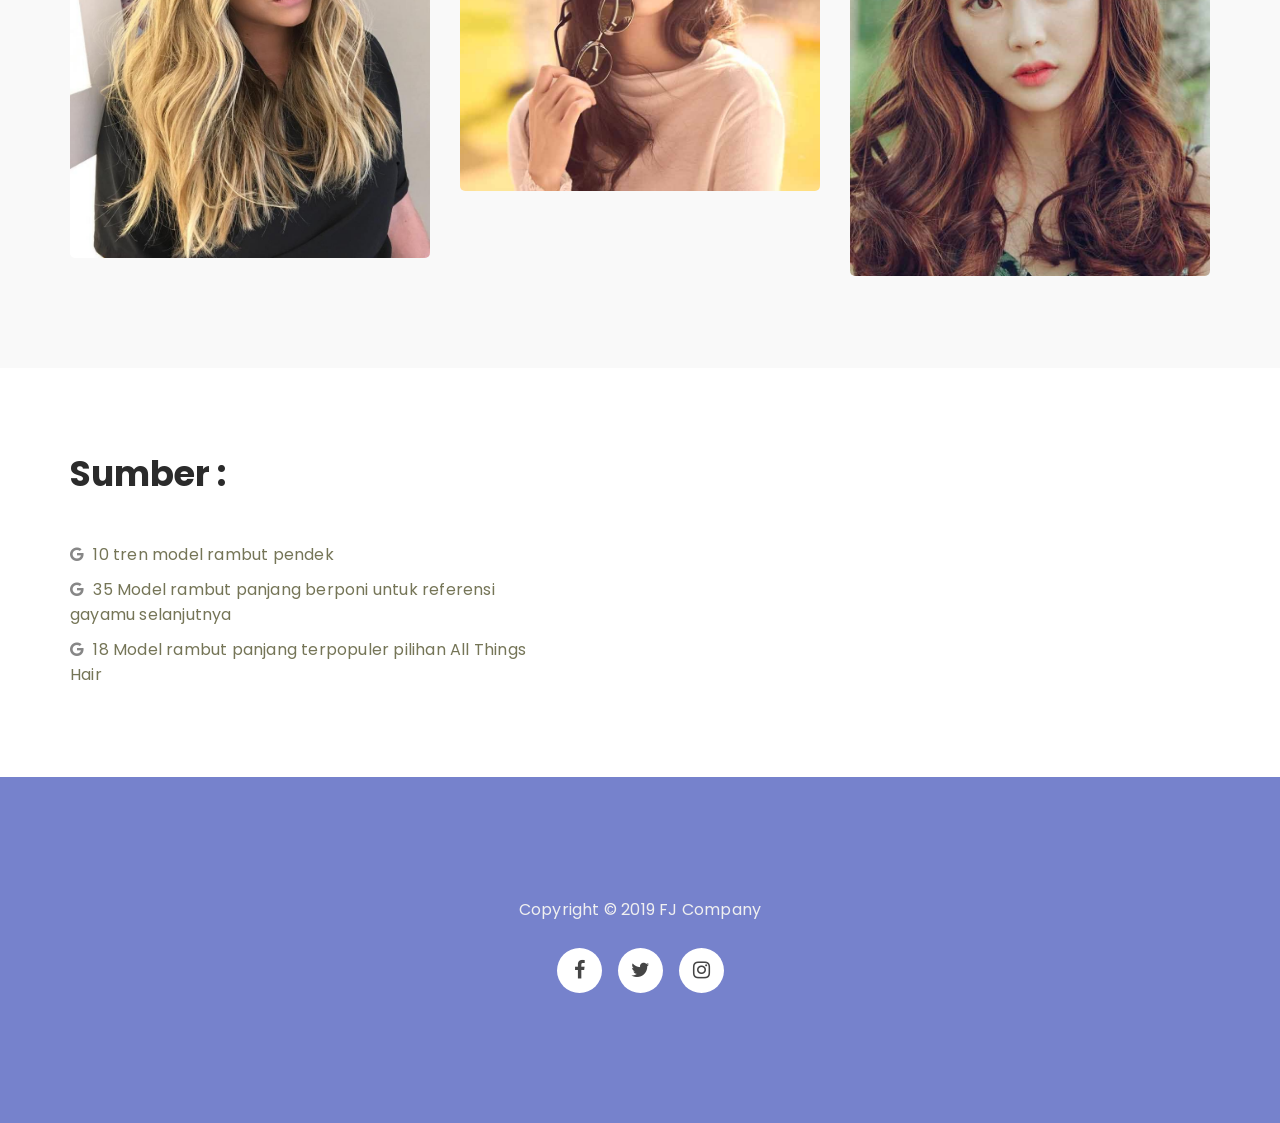
<file: D'STYLIST web/haircut.html>
<!DOCTYPE html>
<html lang="en">
<head>

<meta charset="UTF-8">
<title>HAIRCUT FOR WOMEN</title>
<meta http-equiv="X-UA-Compatible" content="IE=Edge">
<meta name="description" content="">
<meta name="keywords" content="">
<meta name="author" content="">
<meta name="viewport" content="width=device-width, initial-scale=1, maximum-scale=1">

<link href="img/favicon.png" rel="icon">
<link href="img/apple-touch-icon.png" rel="apple-touch-icon">

<link rel="stylesheet" href="css/bootstrap.min.css">
<link rel="stylesheet" href="css/animate.css">
<link rel="stylesheet" href="css/magnific-popup.css">
<link rel="stylesheet" href="css/font-awesome.min.css">


<link rel="stylesheet" href="css/tooplate-style.css">

</head>
<body>

<div class="navbar navbar-default navbar-fixed-top" role="navigation">
    <div class="container">
      <div class="navbar-header">
        <button type="button" class="navbar-toggle" data-toggle="collapse" data-target=".navbar-collapse">
            <span class="sr-only">Toggle navigation</span>
            <span class="icon-bar"></span>
            <span class="icon-bar"></span>
            <span class="icon-bar"></span>
          </button>
        <a class="navbar-brand" href="index.html">D'STYLIST</a>
      </div>
      <div class="navbar-collapse collapse">
        <ul class="nav navbar-nav navbar-right">
          <li><a href="index.html">Home</a></li>
          <li><a href="about.html" class="smoothscroll">About</a></li>
        </ul>
      </div>
    </div>
  </div>
  <div class="preloader">
     <div class="spinner">
          <span class="spinner-rotate"></span>
     </div>
</div>


<section id="cutw" class="parallax-section">
     <div class="container">
          <div class="row">

               <div class="col-md-offset-5 col-md-7 col-sm-12">
                    <div class="home-thumb">
                         <h1 class="wow fadeInUp" data-wow-delay="0.4s">D'STYLIST "HairCut For Women"</h1>
                         <p class="wow fadeInUp white-color" data-wow-delay="0.6s">Intip berbagai gaya rambut disini yukk </p>
                    </div>
               </div>

          </div>
     </div>
</section>


<section id="work" class="parallax-section">
     <div class="container">
          <div class="row">

               <div class="col-md-12 col-sm-12">
                    <div class="wow fadeInUp section-title" data-wow-delay="0.2s">
                         <h2>Yippiee....1</h2>
                         <p>Untukmu Yang Punya Rambut Pendek ^_^ :3  </p>
                    </div>
               </div>

               <div class="wow fadeInUp col-md-4 col-sm-6" data-wow-delay="0.4s">
                    
                    <div class="work-thumb">
                         <a href="img/1.jpg" class="image-popup">
                              <div class="work-thumb-overlay">
                                   <h2>Classic Bob</h2>
                                    <p class="white-color">Nah, kalau model yang ini merupakan model rambut pendek yang paling gak susah diatur dan cocok untuk kamu yang ingin terlihat lebih 'kalem'.</p>
                              </div>
                              <img src="img/1.jpg" width="600px" height="600px" class="img-responsive" alt="Work 1">
                         </a>
                    </div>
               </div>

              
               <div class="wow fadeInUp col-md-4 col-sm-6" data-wow-delay="0.4s">
                    
                    <div class="work-thumb">
                         <a href="img/2.jpg" class="image-popup">
                              <div class="work-thumb-overlay">
                                   <h2>Graduated Bob</h2>
                                    <p class="white-color">potongan gaya rambut dimana rambut bagian belakang tampak lebih pendek jika dibandingkan rambut bagian depan.Sehingga bisa memberikan kesan penampilan rambut yang bervolume dan juga di bagian ujung depannya dibiarkan lebih panjang.</p>
                              </div>
                              <img src="img/2.jpg" width="600px" height="600px" class="img-responsive" alt="Work 2">
                         </a>
                    </div>
               </div>

               <div class="wow fadeInUp col-md-4 col-sm-6" data-wow-delay="0.4s">
                    
                    <div class="work-thumb">
                         <a href="img/3.jpg" class="image-popup">
                              <div class="work-thumb-overlay">
                                   <h2>straight bob</h2>
                                   <p class="white-color">Gaya rambut bob umumnya tidak selalu "layer" tapi juga lurus dengan memberi sedikit kurva di ujung rambut.</p>
                              </div>
                              <img src="img/3.jpg" class="img-responsive" alt="Work 3">
                         </a>
                    </div>
               </div>

                <div class="wow fadeInUp col-md-4 col-sm-6" data-wow-delay="0.4s">
                    
                    <div class="work-thumb">
                         <a href="img/pixie.jpg" class="image-popup">
                              <div class="work-thumb-overlay">
                                   <h2>Pixie cut</h2>
                                    <p class="white-color">Potongan rambut yang pernah populer di tahun 1950-an ini kembali menjadi favorit. Selain relatif lebih mudah merawatnya, model rambut pendek juga cocok untuk kamu yang ingin serba praktis.</p>
                              </div>
                              <img src="img/pixie.jpg" width="600px" height="600px" class="img-responsive" alt="Work 1">
                         </a>
                    </div>
               </div>

                <div class="wow fadeInUp col-md-4 col-sm-6" data-wow-delay="0.4s">
                    
                    <div class="work-thumb">
                         <a href="img/5.jpg" class="image-popup">
                              <div class="work-thumb-overlay">
                                   <h2>Choppy bob</h2>
                                    <p class="white-color">Senang dengan tampilan yang tidak terlalu rapi? Berarti gaya ini cocok untukmu! Cukup sisir dengan jari untuk mendapatkan tampilan yang messy,Aksen choppy sangat cocok kalau kamu ingin menata rambut dengan gaya beach waves yang trendy!.</p>
                              </div>
                              <img src="img/5.jpg" width="600px" height="600px" class="img-responsive" alt="Work 1">
                         </a>
                    </div>
               </div>

                <div class="wow fadeInUp col-md-4 col-sm-6" data-wow-delay="0.4s">
                    
                    <div class="work-thumb">
                         <a href="img/6.jpg" class="image-popup">
                              <div class="work-thumb-overlay">
                                   <h2>Curly bob</h2>
                                    <p class="white-color">Kamu yang punya rambut keriting juga gak perlu takut untuk mencoba potongan pendek. Potongan rambut ini bakal membuat gayamu terlihat chic sekaligus unik! </p>
                              </div>
                              <img src="img/6.jpg" width="600px" height="600px" class="img-responsive" alt="Work 1">
                         </a>
                    </div>
               </div>

                <div class="wow fadeInUp col-md-4 col-sm-6" data-wow-delay="0.4s">
                    
                    <div class="work-thumb">
                         <a href="img/7.jpg" class="image-popup">
                              <div class="work-thumb-overlay">
                                   <h2>Sci fi bob</h2>
                                    <p class="white-color">Model yang satu ini merupakan penggabungan antara bob dan undercut, dinamakan sci-fi bob karena bentuknya yang terkesan futuristik dan tajam. Berani coba model rambut yang unik satu ini?</p>
                              </div>
                              <img src="img/7.jpg" width="600px" height="600px" class="img-responsive" alt="Work 1">
                         </a>
                    </div>
               </div>

                <div class="wow fadeInUp col-md-4 col-sm-6" data-wow-delay="0.4s">
                    
                    <div class="work-thumb">
                         <a href="img/8.jpg" class="image-popup">
                              <div class="work-thumb-overlay">
                                   <h2>Bob with Bangs</h2>
                                    <p class="white-color">Model rambut wanita yang ini sama aja kok seperti model bob, cuma ditambahkan poni untuk memberi kesan 'tajam', ataupun manis. Sesuai dengan karakter wajah</p>
                              </div>
                              <img src="img/8.jpg" width="600px" height="600px" class="img-responsive" alt="Work 1">
                         </a>
                    </div>
               </div>

                <div class="wow fadeInUp col-md-4 col-sm-6" data-wow-delay="0.4s">
                    
                    <div class="work-thumb">
                         <a href="img/9.jpg" class="image-popup">
                              <div class="work-thumb-overlay">
                                   <h2>model cepak</h2>
                                    <p class="white-color">Belum banyak nih perempuan yang berani potongan model cepak yang identik dengan gaya maskulin. Tapi, model ini sudah mulai banyak digunakan oleh para fashionista lho guys...</p>
                              </div>
                              <img src="img/9.jpg" width="600px" height="600px" class="img-responsive" alt="Work 1">
                         </a>
                    </div>
               </div>

                <div class="wow fadeInUp col-md-4 col-sm-6" data-wow-delay="0.4s">
                    
                    <div class="work-thumb">
                         <a href="img/10.jpg" class="image-popup">
                              <div class="work-thumb-overlay">
                                   <h2>Spike</h2>
                                    <p class="white-color">Sama dengan model cepak, model spike juga akan membuatmu terkesan maskulin. Tapi, kamu akan jadi terlihat keren dan manis disaat yang bersamaan.</p>
                              </div>
                              <img src="img/10.jpg" width="600px" height="600px" class="img-responsive" alt="Work 1">
                         </a>
                    </div>
               </div>

          </div>
     </div>
</section>
<br>

<section id="work" class="parallax-section">
     <div class="container">
          <div class="row">

               <div class="col-md-12 col-sm-12">
                    <div class="wow fadeInUp section-title" data-wow-delay="0.2s">
                         <h2>Yippiee....2</h2>
                         <p>Untukmu Yang Punya Rambut Panjang ^_^ :3  </p>
                    </div>
               </div>

               <div class="wow fadeInUp col-md-4 col-sm-6" data-wow-delay="0.4s">
                    
                    <div class="work-thumb">
                         <a href="img/11.jpg" class="image-popup">
                              <div class="work-thumb-overlay">
                                   <h2>long shaggy with bangs </h2>
                                    <p class="white-color">Tidak perlu pusing dengan rambut tebal, coba potong rambutmu dengan gaya shaggy yang identik dengan layer panjang untuk membuatnya terlihat tidak ‘berat’.</p>
                              </div>
                              <img src="img/11.jpg" width="600px" height="600px" class="img-responsive" alt="Work 1">
                         </a>
                    </div>
               </div>

              
               <div class="wow fadeInUp col-md-4 col-sm-6" data-wow-delay="0.4s">
                    
                    <div class="work-thumb">
                         <a href="img/12.jpg" class="image-popup">
                              <div class="work-thumb-overlay">
                                   <h2>Multi-Layered Mix</h2>
                                    <p class="white-color">Ini adalah tujuan akhir bagi setiap wanita dengan rambut panjang yang menginginkan rambut yang ramping dan stylist, Perhatikan bagaimana lapisan terpendek hanya ada untuk membingkai wajah, selain itu, sebagian besar lapisan adalah panjang menengah.</p>
                              </div>
                              <img src="img/12.jpg" width="600px" height="600px" class="img-responsive" alt="Work 2">
                         </a>
                    </div>
               </div>

               <div class="wow fadeInUp col-md-4 col-sm-6" data-wow-delay="0.4s">
                    
                    <div class="work-thumb">
                         <a href="img/13.jpg" class="image-popup">
                              <div class="work-thumb-overlay">
                                   <h2>Voluminous curls</h2>
                                   <p class="white-color">Gaya keriting bervolume ini cocok untuk rambut keriting alami maupun lurus, khususnya yang tipis dan berpotongan rata. Untuk menatanya, gulung rambut dalam bagian cukup besar menggunakan rol rambut atau curling wand berukuran medium atau besar. Trik ini akan menambah volume dan membuat rambut terlihat tidak lepek</p>
                              </div>
                              <img src="img/13.jpg" width="600px" height="600px" class="img-responsive" alt="Work 3">
                         </a>
                    </div>
               </div>

               <div class="wow fadeInUp col-md-4 col-sm-6" data-wow-delay="0.4s">
                    
                    <div class="work-thumb">
                         <a href="img/14.jpg" class="image-popup">
                              <div class="work-thumb-overlay">
                                   <h2>Straight Parted in The Middle</h2>
                                    <p class="white-color">Banyak wanita yang sering menggunakan model gaya rambut ini, makanya model gaya rambut straight parted in the middle selalu menjadi model gaya rambut yang selalu terkenal. Selain itu banyak orang yang meilih untuk menggunakan model rambut ini karena sangat mudah untuk menatanya dan tidak perlu untuk pergi ke salon.</p>
                              </div>
                              <img src="img/14.jpg" width="600px" height="600px" class="img-responsive" alt="Work 1">
                         </a>
                    </div>
               </div>

               <div class="wow fadeInUp col-md-4 col-sm-6" data-wow-delay="0.4s">
                    
                    <div class="work-thumb">
                         <a href="img/15.jpg" class="image-popup">
                              <div class="work-thumb-overlay">
                                   <h2>Intense curls</h2>
                                    <p class="white-color">Jenis rambut ini yang paling sering kita jumpai. Lekukannya konsisten dari dekat akar rambut dan ukurannya cukup rapat. Cara menatanya cukup mudah. Sisir rambut dengan jari untuk membuat lekukannya lebih terurai.</p>
                              </div>
                              <img src="img/15.jpg" width="600px" height="600px" class="img-responsive" alt="Work 1">
                         </a>
                    </div>
               </div>

               <div class="wow fadeInUp col-md-4 col-sm-6" data-wow-delay="0.4s">
                    
                    <div class="work-thumb">
                         <a href="img/16.jpg" class="image-popup">
                              <div class="work-thumb-overlay">
                                   <h2>Bohemian Wavy Hair</h2>
                                    <p class="white-color">Model rambut panjang yang terakhir ini bisa dibilang cukup unik. Hal ini karena banyak orang yang mengatakan volume rambutnya menjadi mengembang. Biasanya model rambut yang seperti ini digunakan para wanita yang memiliki gaya rambut berukuran sedang .</p>
                              </div>
                              <img src="img/16.jpg" width="600px" height="600px" class="img-responsive" alt="Work 1">
                         </a>
                    </div>
               </div>

               <div class="wow fadeInUp col-md-4 col-sm-6" data-wow-delay="0.4s">
                    
                    <div class="work-thumb">
                         <a href="img/17.jpg" class="image-popup">
                              <div class="work-thumb-overlay">
                                   <h2>Beach Wave</h2>
                                    <p class="white-color">Gaya rambut beach wave merupakan gaya rambut yang di biasa didapatkan setelah dari pantai, gaya rambut ini sebenarnya jauh lebih cocok diterapkan untuk yang memiliki rambut panjang.</p>
                              </div>
                              <img src="img/17.jpg" width="600px" height="600px" class="img-responsive" alt="Work 1">
                         </a>
                    </div>
               </div>

               <div class="wow fadeInUp col-md-4 col-sm-6" data-wow-delay="0.4s">
                    
                    <div class="work-thumb">
                         <a href="img/18.jpg" class="image-popup">
                              <div class="work-thumb-overlay">
                                   <h2>Bervolume dengan Poni Depan</h2>
                                    <p class="white-color">yang menjadi andalan dan tak lekang oleh zaman ialah model rambut pendek bervolume dengan poni depan.</p>
                              </div>
                              <img src="img/18.jpg" width="600px" height="600px" class="img-responsive" alt="Work 1">
                         </a>
                    </div>
               </div>

               <div class="wow fadeInUp col-md-4 col-sm-6" data-wow-delay="0.4s">
                    
                    <div class="work-thumb">
                         <a href="img/19.jpg" class="image-popup">
                              <div class="work-thumb-overlay">
                                   <h2>Curly tanpa poni</h2>
                                    <p class="white-color">Curly menampilkan rambut sedikit keriting dan sedikit berantakan. Model rambut ini dapat diaplikasikan tanpa poni.</p>
                              </div>
                              <img src="img/19.jpg" width="600px" height="600px" class="img-responsive" alt="Work 1">
                         </a>
                    </div>
               </div>

          </div>
     </div>
</section>



<section id="contact" class="parallax-section">
     <div class="container">
          <div class="row">

               <div class="col-md-5 col-sm-8">
                 
                    <div class="wow fadeInUp contact-info" data-wow-delay="0.4s">
                         <div class="section-title">
                              <h2>Sumber :</h2>
                         </div>
                         
                         <p><i class="fa fa-google"></i><a href="https://www.idntimes.com/life/women/angelia-nibennia-zega/10-tren-model-rambut-pendek-1/full"> 10 tren model rambut pendek </a></p>
                         <p><i class="fa fa-google"></i><a href="https://www.allthingshair.com/id-id/gaya-model-rambut/model-rambut-panjang/model-rambut-panjang-berponi/"> 35 Model rambut panjang berponi untuk referensi gayamu selanjutnya</a></p>
                         <p><i class="fa fa-google"></i><a href="https://www.allthingshair.com/id-id/gaya-model-rambut/model-rambut-panjang/model-rambut-panjang/"> 18 Model rambut panjang terpopuler pilihan All Things Hair </a></p>
                    </div>
               </div>

          </div>
     </div>
</section>



<footer>
    <div class="container">
        <div class="row">

               <div class="wow fadeInUp col-md-12 col-sm-12" data-wow-delay="0.8s">
                    <p class="white-color">Copyright &copy; 2019 FJ Company 
                     </p>
                    <div class="wow fadeInUp" data-wow-delay="1s">
                         <ul class="social-icon">
                              <li><a href="#" class="fa fa-facebook"></a></li>
                              <li><a href="#" class="fa fa-twitter"></a></li>
                              <li><a href="https://www.instagram.com/fjstylist/" class="fa fa-instagram"></a></li>
                         </ul>
                    </div>
          </div>
     </div>
</footer>


<script src="js/jquery.js"></script>
<script src="js/bootstrap.min.js"></script>
<script src="js/jquery.parallax.js"></script>
<script src="js/smoothscroll.js"></script>
<script src="js/jquery.magnific-popup.min.js"></script>
<script src="js/magnific-popup-options.js"></script>
<script src="js/wow.min.js"></script>
<script src="js/custom.js"></script>

</body>
</html>
</file>
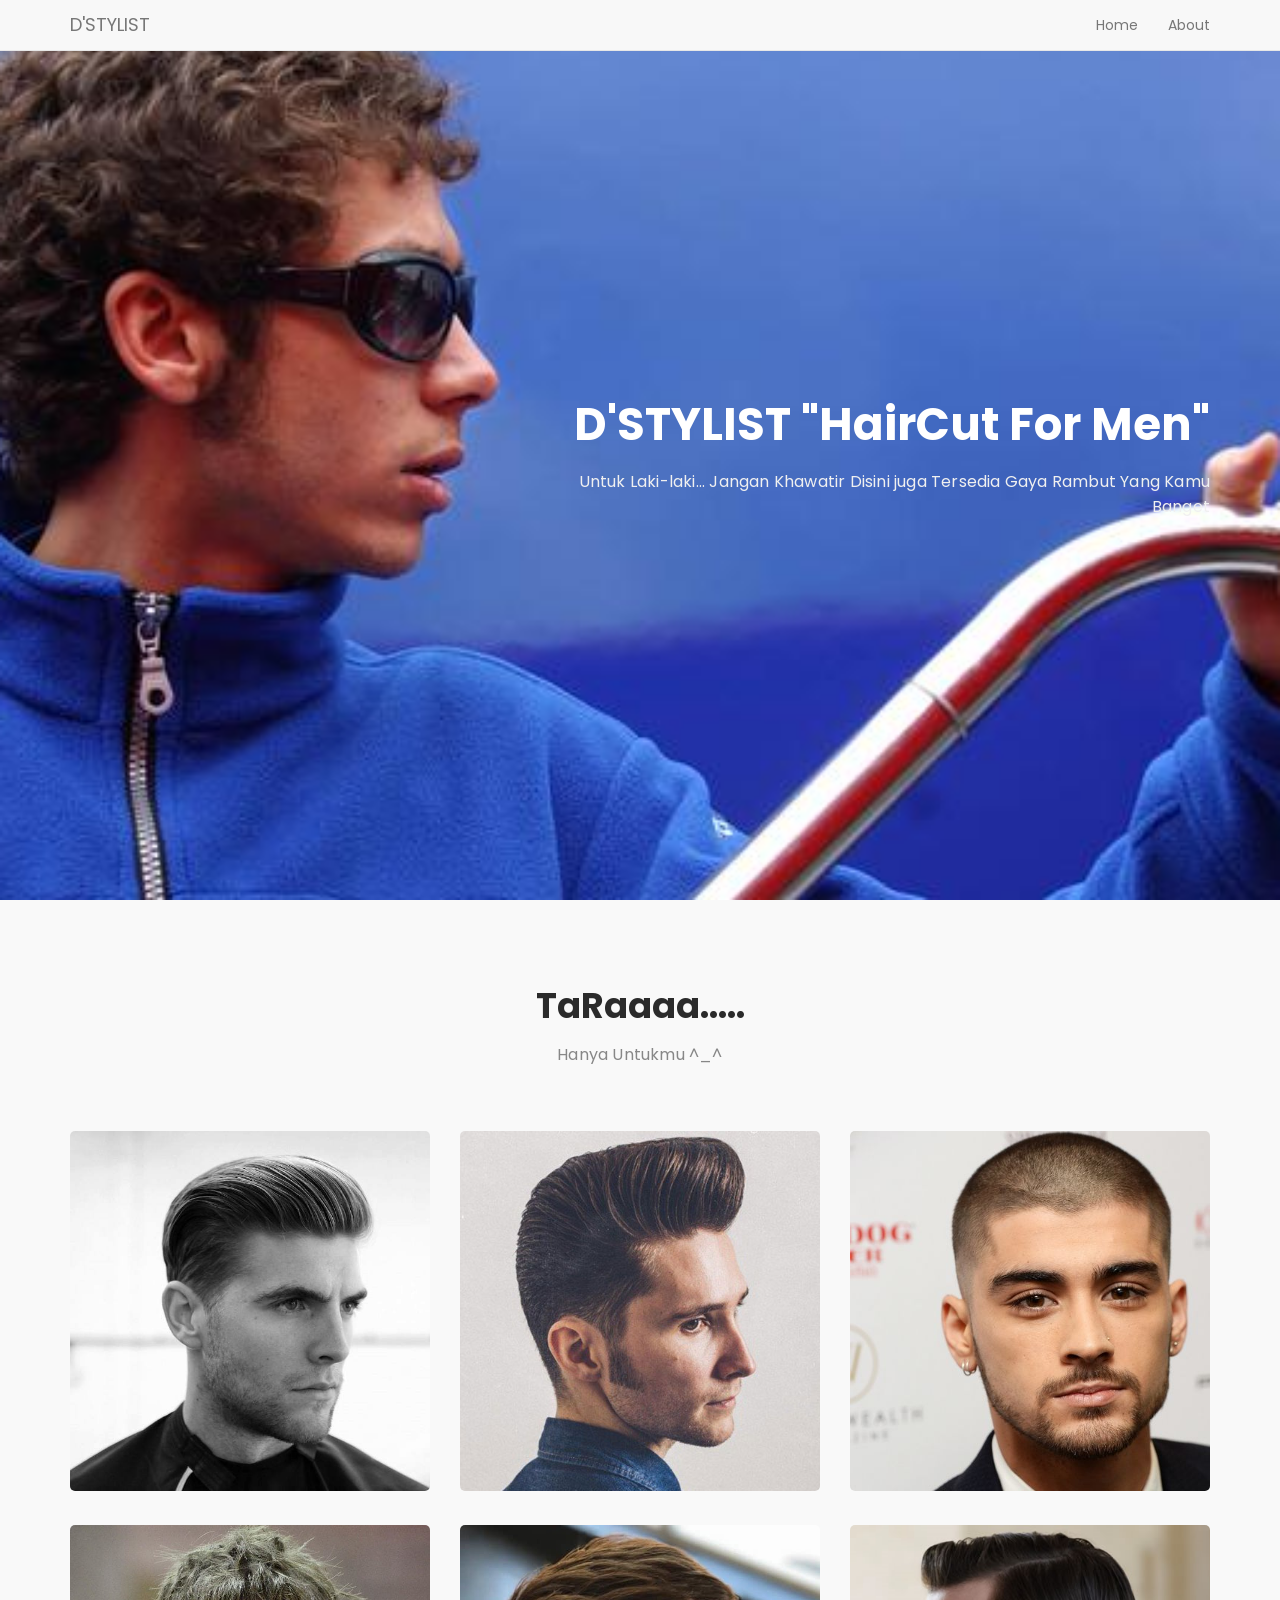
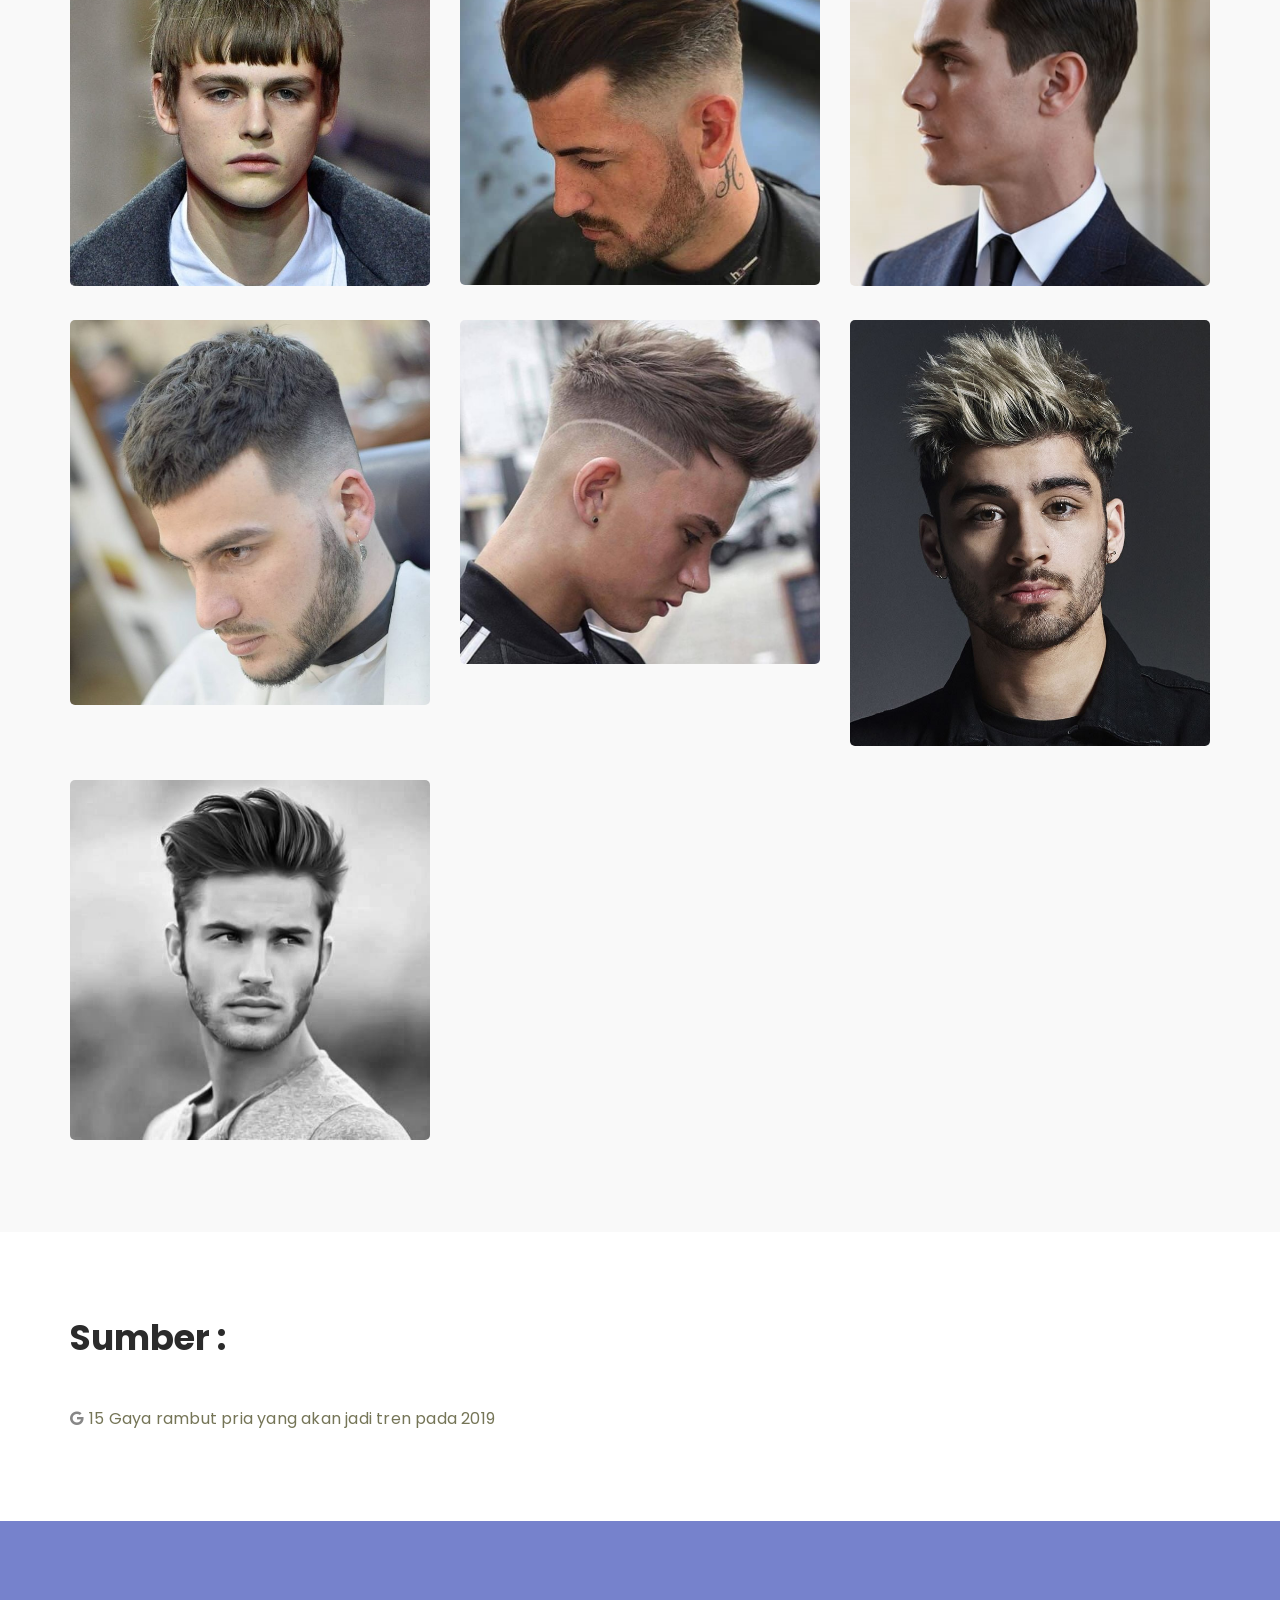
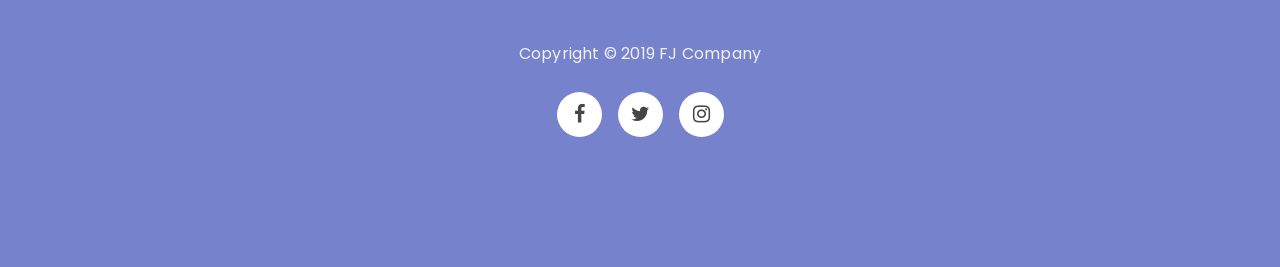
<file: D'STYLIST web/men.html>
<!DOCTYPE html>
<html lang="en">
<head>

<meta charset="UTF-8">
<title>HAIRCUT FOR MEN</title>
<meta http-equiv="X-UA-Compatible" content="IE=Edge">
<meta name="description" content="">
<meta name="keywords" content="">
<meta name="author" content="">
<meta name="viewport" content="width=device-width, initial-scale=1, maximum-scale=1">

<link href="img/favicon.png" rel="icon">
<link href="img/apple-touch-icon.png" rel="apple-touch-icon">

<link rel="stylesheet" href="css/bootstrap.min.css">
<link rel="stylesheet" href="css/animate.css">
<link rel="stylesheet" href="css/magnific-popup.css">
<link rel="stylesheet" href="css/font-awesome.min.css">


<link rel="stylesheet" href="css/tooplate-style.css">

</head>
<body>

<div class="navbar navbar-default navbar-fixed-top" role="navigation">
    <div class="container">
      <div class="navbar-header">
        <button type="button" class="navbar-toggle" data-toggle="collapse" data-target=".navbar-collapse">
            <span class="sr-only">Toggle navigation</span>
            <span class="icon-bar"></span>
            <span class="icon-bar"></span>
            <span class="icon-bar"></span>
          </button>
        <a class="navbar-brand" href="index.html">D'STYLIST</a>
      </div>
      <div class="navbar-collapse collapse">
        <ul class="nav navbar-nav navbar-right">
          <li><a href="index.html">Home</a></li>
          <li><a href="about.html" class="smoothscroll">About</a></li>
        </ul>
      </div>
    </div>
  </div>
  <div class="preloader">
     <div class="spinner">
          <span class="spinner-rotate"></span>
     </div>
</div>



<section id="cutm" class="parallax-section">
     <div class="container">
          <div class="row">

               <div class="col-md-offset-5 col-md-7 col-sm-12">
                    <div class="home-thumb">
                         <h1 class="wow fadeInUp" data-wow-delay="0.4s">D'STYLIST "HairCut For Men"</h1>
                         <p class="wow fadeInUp white-color" data-wow-delay="0.6s">Untuk Laki-laki... Jangan Khawatir Disini juga Tersedia Gaya Rambut Yang Kamu Banget</p>
                    </div>
               </div>

          </div>
     </div>
</section>

<section id="work" class="parallax-section">
     <div class="container">
          <div class="row">

               <div class="col-md-12 col-sm-12">
                    <div class="wow fadeInUp section-title" data-wow-delay="0.2s">
                         <h2> TaRaaaa..... </h2>
                         <p>Hanya Untukmu ^_^ </p>
                    </div>
               </div>

               <div class="wow fadeInUp col-md-4 col-sm-6" data-wow-delay="0.4s">
                  
                    <div class="work-thumb">
                         <a href="img/21.jpg" class="image-popup">
                              <div class="work-thumb-overlay">
                                   <h2>Slick Back</h2>
                                   <p class="white-color">Lebih akrab dengan sebutan "rambut klimis", sangat cocok untuk kamu yang ingin tampil rapi ala pria kantoran. Nah jika kamu ingin menghadiri acara formal seperti pesta pernikahan kamu bisa memilih gaya rambut satu ini, karena jika dipadukan dengan jas atau pakaian rapi akan sangat menunjang penampilan kamu.</p>
                              </div>
                              <img src="img/21.jpg" width="600px" height="600px" class="img-responsive" alt="Work 1">
                         </a>
                    </div>
               </div>

               <div class="wow fadeInUp col-md-4 col-sm-6" data-wow-delay="0.4s">
                    
                    <div class="work-thumb">
                         <a href="img/22.jpg" class="image-popup">
                              <div class="work-thumb-overlay">
                                   <h2>Pompadour</h2>
                                   <p class="white-color">Dengan potongan rambut tipis bagian samping dan terlihat tebal pada bagian atasnya atau lebih tepatnya berbentuk jambul.</p>
                              </div>
                              <img src="img/22.jpg" width="600px" height="600px" class="img-responsive" alt="Work 2">
                         </a>
                    </div>
               </div>

               <div class="wow fadeInUp col-md-4 col-sm-6" data-wow-delay="0.4s">
                    
                    <div class="work-thumb">
                         <a href="img/23.jpg"class="image-popup">
                              <div class="work-thumb-overlay">
                                   <h2>Buzz Cut</h2>
                                   <p class="white-color">Mungkin lebih tepatnya gaya rambut cepak. Cocok buat kamu yang simpel dan gak suka perawatan ini dan itu.</p>
                              </div>
                              <img src="img/23.jpg" width="600px" height="600px" class="img-responsive" alt="Work 3">
                         </a>
                    </div>
               </div>

                <div class="wow fadeInUp col-md-4 col-sm-6" data-wow-delay="0.4s">
                  
                    <div class="work-thumb">
                         <a href="img/24.jpg"class="image-popup">
                              <div class="work-thumb-overlay">
                                   <h2>Fringe</h2>
                                   <p class="white-color">Model rambut pendek yang dipadukan dengan model rambut poni. Potongan rambut seperti ini lebih dikenal dengan korean style. Untuk gaya rambut ini, lebih banyak digemari oleh kaum remaja.</p>
                              </div>
                              <img src="img/24.jpg" width="600px" height="600px" class="img-responsive" alt="Work 4">
                         </a>
                    </div>
               </div>

               <div class="wow fadeInUp col-md-4 col-sm-6" data-wow-delay="0.4s">
                  
                    <div class="work-thumb">
                         <a href="img/25.jpg"class="image-popup">
                              <div class="work-thumb-overlay">
                                   <h2>Under Cut</h2>
                                   <p class="white-color">Jika Pompadour semakin ke atas terlihat lebih tebal, namun untuk Undercut tidak demikian. Nah gaya rambut satu ini, nggak ada matinya. Hampir setiap tahun penataan rambut seperti ini masih banyak peminatnya.</p>
                              </div>
                              <img src="img/25.jpg" width="600px" height="600px" class="img-responsive" alt="Work 5">
                         </a>
                    </div>
               </div>

               <div class="wow fadeInUp col-md-4 col-sm-6" data-wow-delay="0.4s">
                  
                    <div class="work-thumb">
                         <a href="img/26.jpg"class="image-popup">
                              <div class="work-thumb-overlay">
                                   <h2>Side Part</h2>
                                   <p class="white-color">Side Part merupakan model rambut dengan cukuran tipis dibagian sampingnya, sedangkan rambut bagian atasya dibiarkan memanjang, dan kemudian ditata dengan belahan yang menyamping.</p>
                              </div>
                              <img src="img/26.jpg" width="600px" height="600px" class="img-responsive" alt="Work 6">
                         </a>
                    </div>
               </div>

               <div class="wow fadeInUp col-md-4 col-sm-6" data-wow-delay="0.4s">
                  
                    <div class="work-thumb">
                         <a href="img/27.jpg"class="image-popup">
                              <div class="work-thumb-overlay">
                                   <h2>Caesar Fade</h2>
                                   <p class="white-color">Jika kamu ingin terlihat cowok banget nih, kamu bisa coba deh gaya rambut satu ini. Dengan model tipis di bagian samping kiri dan kanannya, dan hanya meninggalkan sedikit rambut pada bagian atasnya.</p>
                              </div>
                              <img src="img/27.jpg" width="600px" height="600px" class="img-responsive" alt="Work 7">
                         </a>
                    </div>
               </div>

               <div class="wow fadeInUp col-md-4 col-sm-6" data-wow-delay="0.4s">
                  
                    <div class="work-thumb">
                         <a href="img/28.jpg"class="image-popup">
                              <div class="work-thumb-overlay">
                                   <h2>Drop Fade</h2>
                                   <p class="white-color">Model rambut satu ini mungkin tidak terlalu diburu oleh pria-pria yang menyukai gaya formal dan rapi. Namun untuk kalangan remaja gaya rambut seperti ini masih menjadi tren, karena bisa membuat mereka terlihat funky abis.</p>
                              </div>
                              <img src="img/28.jpg" width="600px" height="600px" class="img-responsive" alt="Work 8">
                         </a>
                    </div>
               </div>

               <div class="wow fadeInUp col-md-4 col-sm-6" data-wow-delay="0.4s">
                  
                    <div class="work-thumb">
                         <a href="img/29.jpg"class="image-popup">
                              <div class="work-thumb-overlay">
                                   <h2>Faux Hawk</h2>
                                   <p class="white-color">Ini merupakan model rambut mohawk nanggung. Gak ada salahnya untuk mencobanya. Biasanya yang menyukai gaya rambut seperti ini adalah anak-anak sekolahan.</p>
                              </div>
                              <img src="img/29.jpg" width="600px" height="600px" class="img-responsive" alt="Work 9">
                         </a>
                    </div>
               </div>

               <div class="wow fadeInUp col-md-4 col-sm-6" data-wow-delay="0.4s">
                  
                    <div class="work-thumb">
                         <a href="img/30.jpg"class="image-popup">
                              <div class="work-thumb-overlay">
                                   <h2>Quiff</h2>
                                   <p class="white-color">Lagi-lagi hampir mirip dengan Pompadour. Untuk model rambut ini, jambulnya tidak terlalu kebelakang. Kamu harus pandai-pandi menata rambutmu jika memilih gaya potongan seperti ini, agar tetap terlihat rapi dan ganteng maksimal.</p>
                              </div>
                              <img src="img/30.jpg" width="600px" height="600px" class="img-responsive" alt="Work 10">
                         </a>
                    </div>
               </div>

          </div>
     </div>
</section>



<section id="contact" class="parallax-section">
     <div class="container">
          <div class="row">

               <div class="col-md-5 col-sm-8">
                 
                    <div class="wow fadeInUp contact-info" data-wow-delay="0.4s">
                         <div class="section-title">
                              <h2>Sumber :</h2>
                         </div>
                         <p><i class="fa fa-google"></i><a href="https://www.brilio.net/wow/15-gaya-rambut-cowok-yang-akan-jadi-tren-pada-2019-181121i.html#">15 Gaya rambut pria yang akan jadi tren pada 2019</a> </p>
                    </div>
               </div>

          </div>
     </div>
</section>



<footer>
    <div class="container">
        <div class="row">

               <div class="wow fadeInUp col-md-12 col-sm-12" data-wow-delay="0.8s">
                    <p class="white-color">Copyright &copy; 2019 FJ Company 
                     </p>
                    <div class="wow fadeInUp" data-wow-delay="1s">
                         <ul class="social-icon">
                              <li><a href="#" class="fa fa-facebook"></a></li>
                              <li><a href="#" class="fa fa-twitter"></a></li>
                              <li><a href="https://www.instagram.com/fjstylist/" class="fa fa-instagram"></a></li>
                         </ul>
                    </div>
          </div>
     </div>
</footer>


<script src="js/jquery.js"></script>
<script src="js/bootstrap.min.js"></script>
<script src="js/jquery.parallax.js"></script>
<script src="js/smoothscroll.js"></script>
<script src="js/jquery.magnific-popup.min.js"></script>
<script src="js/magnific-popup-options.js"></script>
<script src="js/wow.min.js"></script>
<script src="js/custom.js"></script>

</body>
</html>
</file>
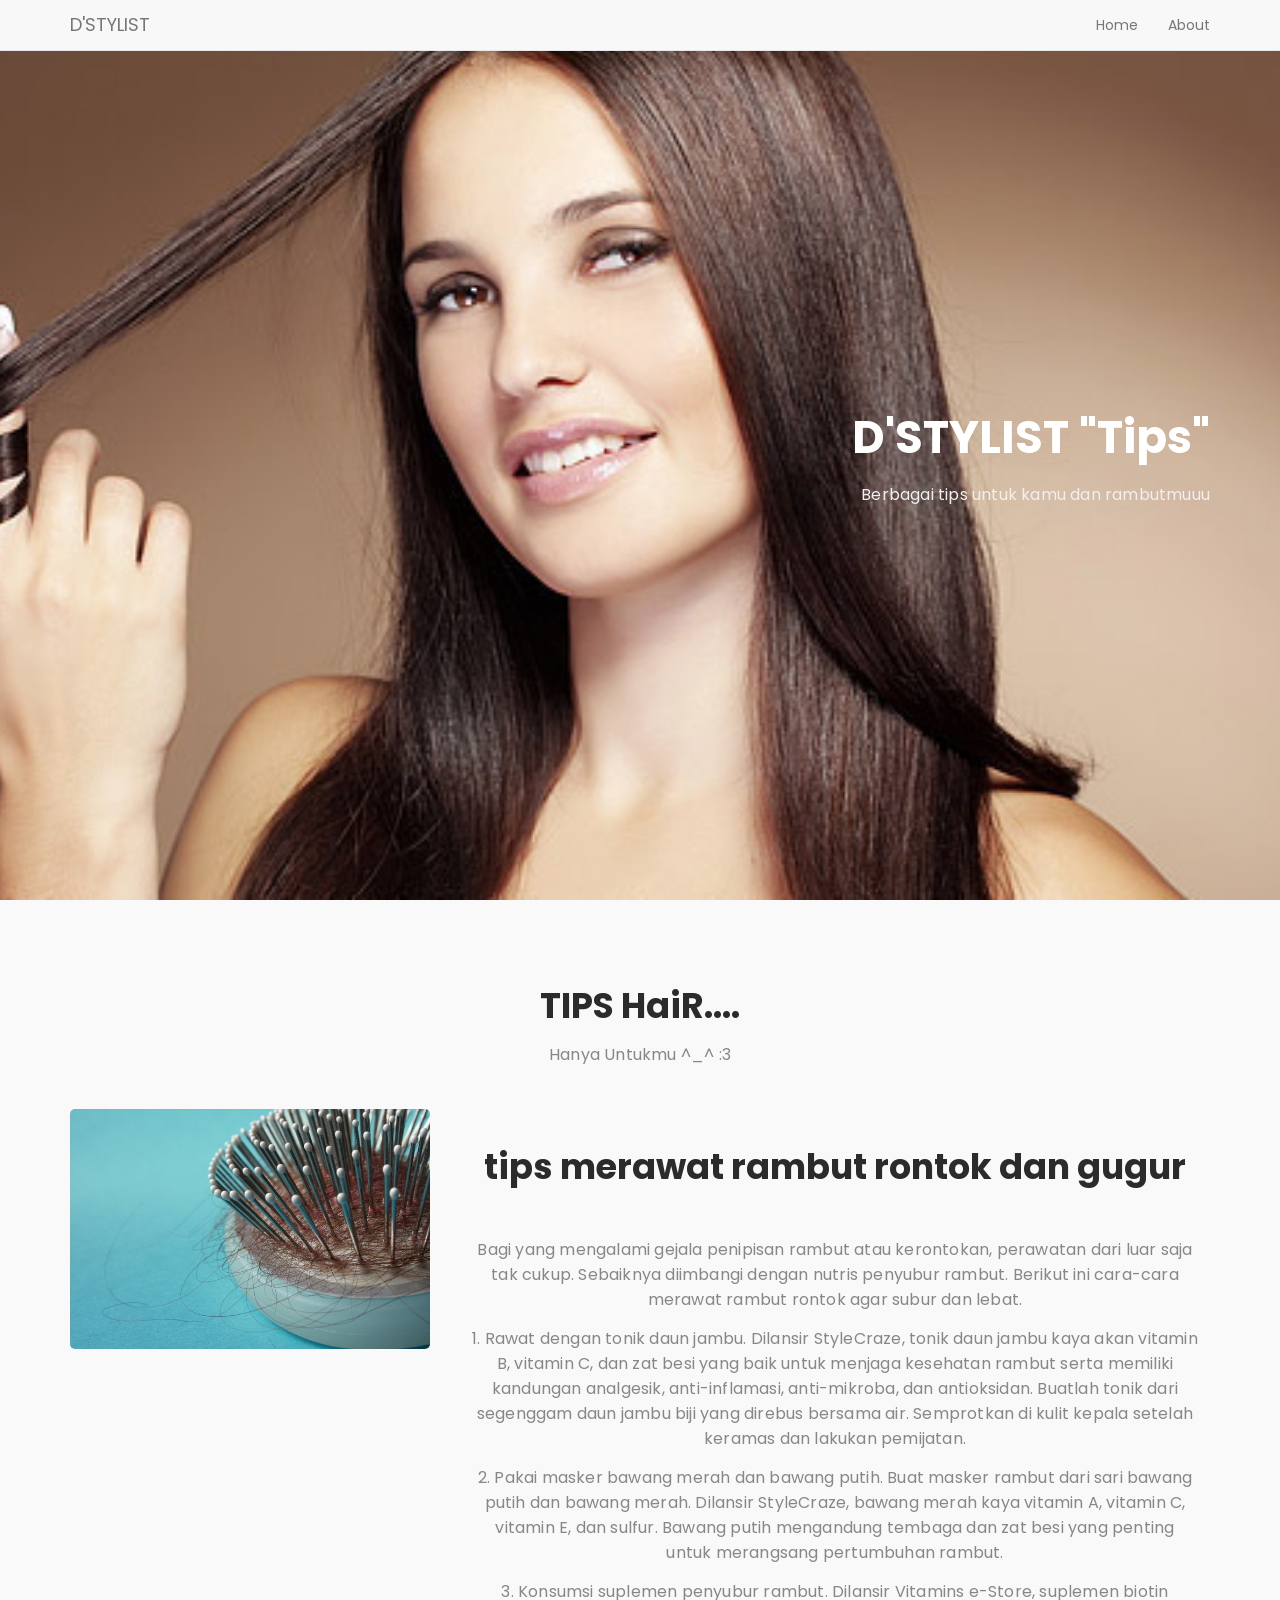
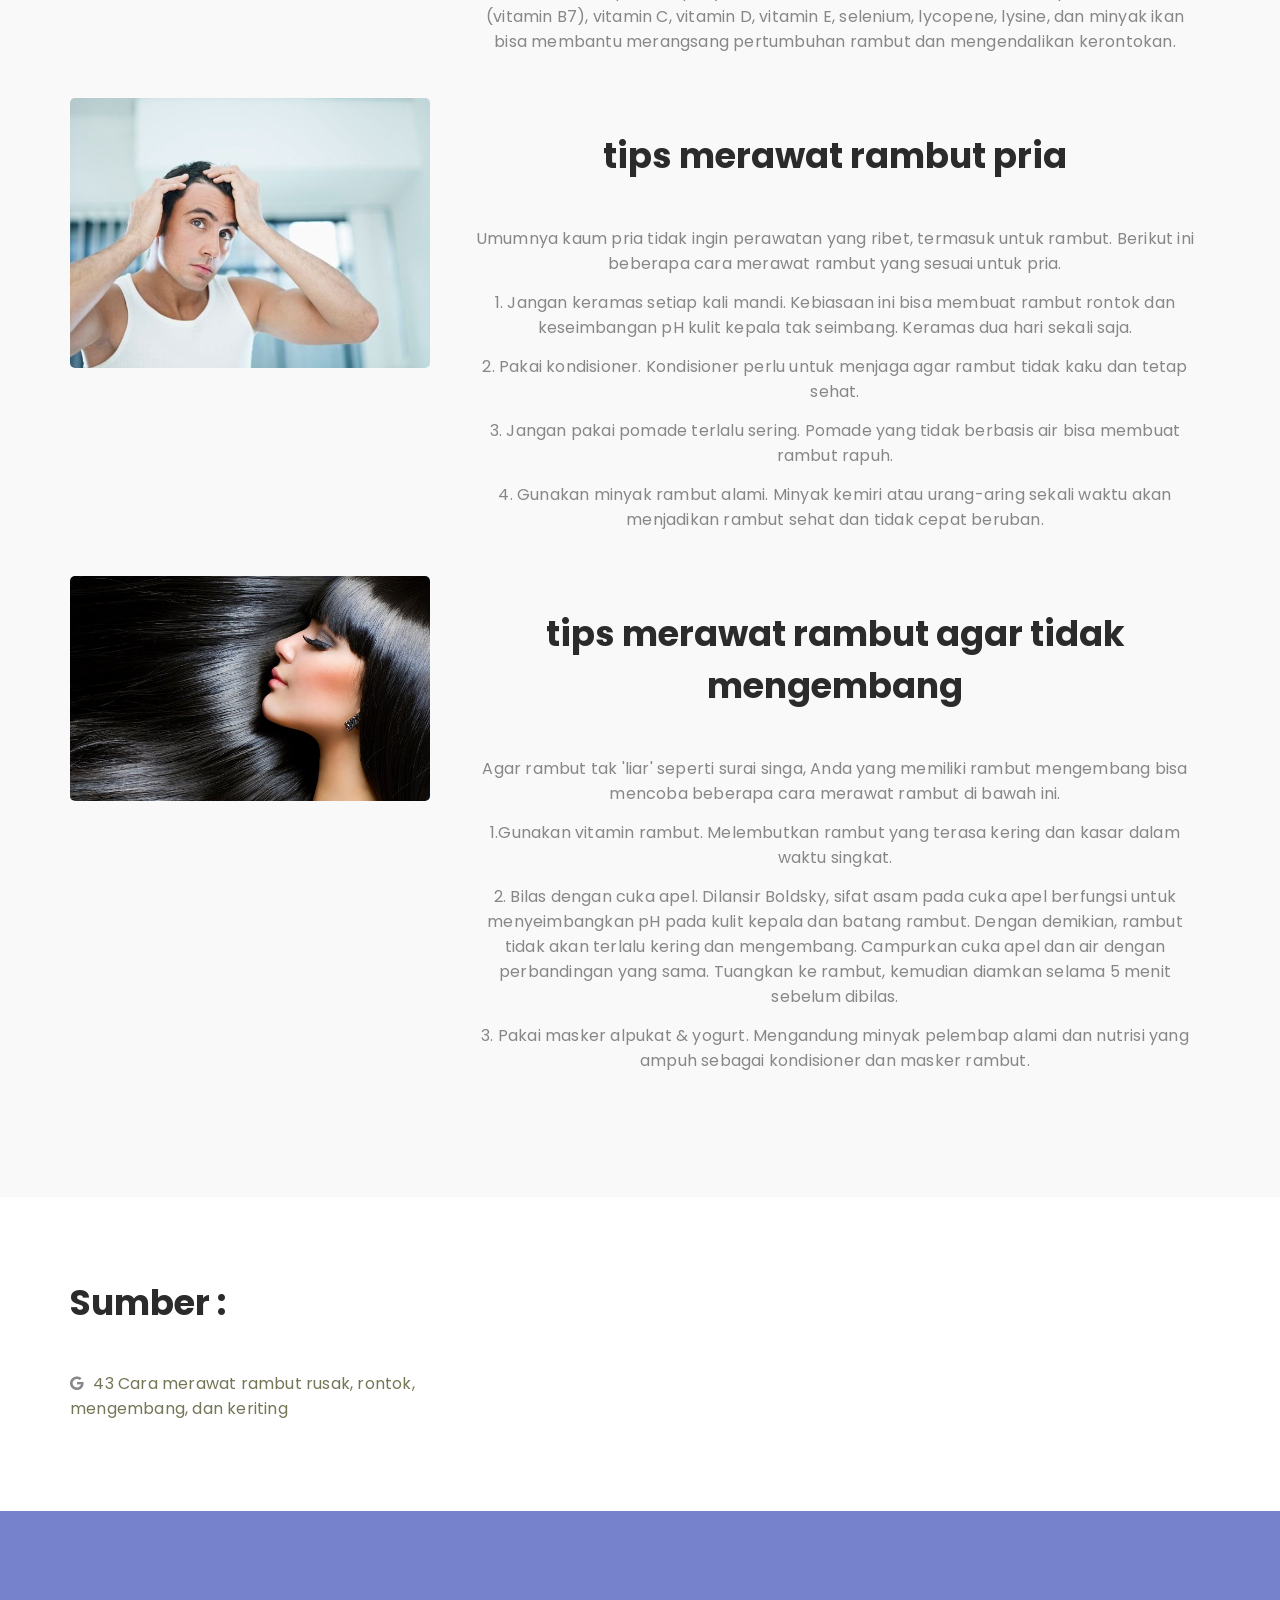
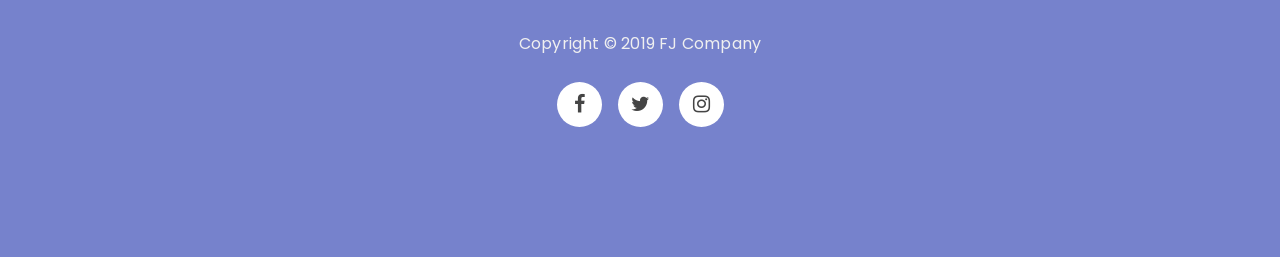
<file: D'STYLIST web/tips.html>
<!DOCTYPE html>
<html lang="en">
<head>

<meta charset="UTF-8">
<title>TIPS</title>
<meta http-equiv="X-UA-Compatible" content="IE=Edge">
<meta name="description" content="">
<meta name="keywords" content="">
<meta name="author" content="">
<meta name="viewport" content="width=device-width, initial-scale=1, maximum-scale=1">

<link href="img/favicon.png" rel="icon">
<link href="img/apple-touch-icon.png" rel="apple-touch-icon">

<link rel="stylesheet" href="css/bootstrap.min.css">
<link rel="stylesheet" href="css/animate.css">
<link rel="stylesheet" href="css/magnific-popup.css">
<link rel="stylesheet" href="css/font-awesome.min.css">


<link rel="stylesheet" href="css/tooplate-style.css">

</head>
<body>

<div class="navbar navbar-default navbar-fixed-top" role="navigation">
    <div class="container">
      <div class="navbar-header">
        <button type="button" class="navbar-toggle" data-toggle="collapse" data-target=".navbar-collapse">
            <span class="sr-only">Toggle navigation</span>
            <span class="icon-bar"></span>
            <span class="icon-bar"></span>
            <span class="icon-bar"></span>
          </button>
        <a class="navbar-brand" href="index.html">D'STYLIST</a>
      </div>
      <div class="navbar-collapse collapse">
        <ul class="nav navbar-nav navbar-right">
          <li><a href="index.html">Home</a></li>
          <li><a href="about.html" class="smoothscroll">About</a></li>
        </ul>
      </div>
    </div>
  </div>
  <div class="preloader">
     <div class="spinner">
          <span class="spinner-rotate"></span>
     </div>
</div>



<section id="tips" class="parallax-section">
     <div class="container">
          <div class="row">

               <div class="col-md-offset-5 col-md-7 col-sm-12">
                    <div class="home-thumb">
                         <h1 class="wow fadeInUp" data-wow-delay="0.4s">D'STYLIST "Tips"</h1>
                         <p class="wow fadeInUp white-color" data-wow-delay="0.6s">Berbagai tips untuk kamu dan rambutmuuu</p>
                    </div>
               </div>

          </div>
     </div>
</section>

<section id="work" class="parallax-section">
     <div class="container">
          <div class="row">

               <div class="col-md-12 col-sm-12">
                    <div class="wow fadeInUp section-title" data-wow-delay="0.2s">
                         <h2> TIPS HaiR.... </h2>
                         <p>Hanya Untukmu ^_^ :3  </p>
                    </div>
               </div>

                         <div class="col-md-4 col-sm-8">
                    <div class="about-image-thumb">
                         <img src="images/rambut.jpg" class="wow fadeInUp img-responsive" data-wow-delay="0.2s" alt="about image">
                    </div>
               </div>

               <div class="col-md-8 col-sm-12">
                    <div class="about-thumb">
                         
                         <div class="wow fadeInUp section-title" data-wow-delay="0.6s">
                              <h2>tips merawat rambut rontok dan gugur</h2>
                         </div>
                         <div class="wow fadeInUp" data-wow-delay="0.8s">
                              <p>Bagi yang mengalami gejala penipisan rambut atau kerontokan, perawatan dari luar saja tak cukup. Sebaiknya diimbangi dengan nutris penyubur rambut. Berikut ini cara-cara merawat rambut rontok agar subur dan lebat.</p>
                              <p>1. Rawat dengan tonik daun jambu. Dilansir StyleCraze, tonik daun jambu kaya akan vitamin B, vitamin C, dan zat besi yang baik untuk menjaga kesehatan rambut serta memiliki kandungan analgesik, anti-inflamasi, anti-mikroba, dan antioksidan. Buatlah tonik dari segenggam daun jambu biji yang direbus bersama air. Semprotkan di kulit kepala setelah keramas dan lakukan pemijatan.</p>
                              <p>2. Pakai masker bawang merah dan bawang putih. Buat masker rambut dari sari bawang putih dan bawang merah. Dilansir StyleCraze, bawang merah kaya vitamin A, vitamin C, vitamin E, dan sulfur. Bawang putih mengandung tembaga dan zat besi yang penting untuk merangsang pertumbuhan rambut.</p>
                              <p>3. Konsumsi suplemen penyubur rambut. Dilansir Vitamins e-Store, suplemen biotin (vitamin B7), vitamin C, vitamin D, vitamin E, selenium, lycopene, lysine, dan minyak ikan bisa membantu merangsang pertumbuhan rambut dan mengendalikan kerontokan.</p>
                         </div>
                    </div>
               </div>

               <div class="col-md-4 col-sm-8">
                    <div class="about-image-thumb">
                         <img src="images/rambutpria.jpg" class="wow fadeInUp img-responsive" data-wow-delay="0.2s" alt="about image">
                    </div>
               </div>

               <div class="col-md-8 col-sm-12">
                    <div class="about-thumb">
                         
                         <div class="wow fadeInUp section-title" data-wow-delay="0.6s">
                              <h2>tips merawat rambut pria</h2>
                         </div>
                         <div class="wow fadeInUp" data-wow-delay="0.8s">
                              <p>Umumnya kaum pria tidak ingin perawatan yang ribet, termasuk untuk rambut. Berikut ini beberapa cara merawat rambut yang sesuai untuk pria.</p>
                              <p>1. Jangan keramas setiap kali mandi. Kebiasaan ini bisa membuat rambut rontok dan keseimbangan pH kulit kepala tak seimbang. Keramas dua hari sekali saja.</p>
                              <p>2. Pakai kondisioner. Kondisioner perlu untuk menjaga agar rambut tidak kaku dan tetap sehat.</p>
                              <p>3. Jangan pakai pomade terlalu sering. Pomade yang tidak berbasis air bisa membuat rambut rapuh.</p>
                              <p>4. Gunakan minyak rambut alami. Minyak kemiri atau urang-aring sekali waktu akan menjadikan rambut sehat dan tidak cepat beruban.</p>
                         </div>
                    </div>
               </div>

               <div class="col-md-4 col-sm-8">
                    <div class="about-image-thumb">
                         <img src="images/rambutngembang.jpg" class="wow fadeInUp img-responsive" data-wow-delay="0.2s" alt="about image">
                    </div>
               </div>

               <div class="col-md-8 col-sm-12">
                    <div class="about-thumb">
                         
                         <div class="wow fadeInUp section-title" data-wow-delay="0.6s">
                              <h2>tips merawat rambut agar tidak mengembang </h2>
                         </div>
                         <div class="wow fadeInUp" data-wow-delay="0.8s">
                              <p>Agar rambut tak 'liar' seperti surai singa, Anda yang memiliki rambut mengembang bisa mencoba beberapa cara merawat rambut di bawah ini.</p>
                              <p>1.Gunakan vitamin rambut. Melembutkan rambut yang terasa kering dan kasar dalam waktu singkat. </p>
                              <p>2. Bilas dengan cuka apel. Dilansir Boldsky, sifat asam pada cuka apel berfungsi untuk menyeimbangkan pH pada kulit kepala dan batang rambut. Dengan demikian, rambut tidak akan terlalu kering dan mengembang. Campurkan cuka apel dan air dengan perbandingan yang sama. Tuangkan ke rambut, kemudian diamkan selama 5 menit sebelum dibilas.</p>
                              <p>3. Pakai masker alpukat & yogurt. Mengandung minyak pelembap alami dan nutrisi yang ampuh sebagai kondisioner dan masker rambut.</p>
                         </div>
                    </div>
               </div>
          </div>
     </div>
</section>



<section id="contact" class="parallax-section">
     <div class="container">
          <div class="row">

               <div class="col-md-5 col-sm-8">
                 
                    <div class="wow fadeInUp contact-info" data-wow-delay="0.4s">
                         <div class="section-title">
                              <h2>Sumber :</h>
                         </div>
                         
                         <p><i class="fa fa-google"></i><a href="https://www.merdeka.com/gaya/cara-merawat-rambut-kln.html"> 43 Cara merawat rambut rusak, rontok, mengembang, dan keriting</a></p>
                    </div>
               </div>

          </div>
     </div>
</section>



<footer>
    <div class="container">
        <div class="row">

               <div class="wow fadeInUp col-md-12 col-sm-12" data-wow-delay="0.8s">
                    <p class="white-color">Copyright &copy; 2019 FJ Company 
                     </p>
                    <div class="wow fadeInUp" data-wow-delay="1s">
                         <ul class="social-icon">
                              <li><a href="#" class="fa fa-facebook"></a></li>
                              <li><a href="#" class="fa fa-twitter"></a></li>
                              <li><a href="https://www.instagram.com/fjstylist/" class="fa fa-instagram"></a></li>
                         </ul>
                    </div>
          </div>
     </div>
</footer>


<script src="js/jquery.js"></script>
<script src="js/bootstrap.min.js"></script>
<script src="js/jquery.parallax.js"></script>
<script src="js/smoothscroll.js"></script>
<script src="js/jquery.magnific-popup.min.js"></script>
<script src="js/magnific-popup-options.js"></script>
<script src="js/wow.min.js"></script>
<script src="js/custom.js"></script>

</body>
</html>
</file>
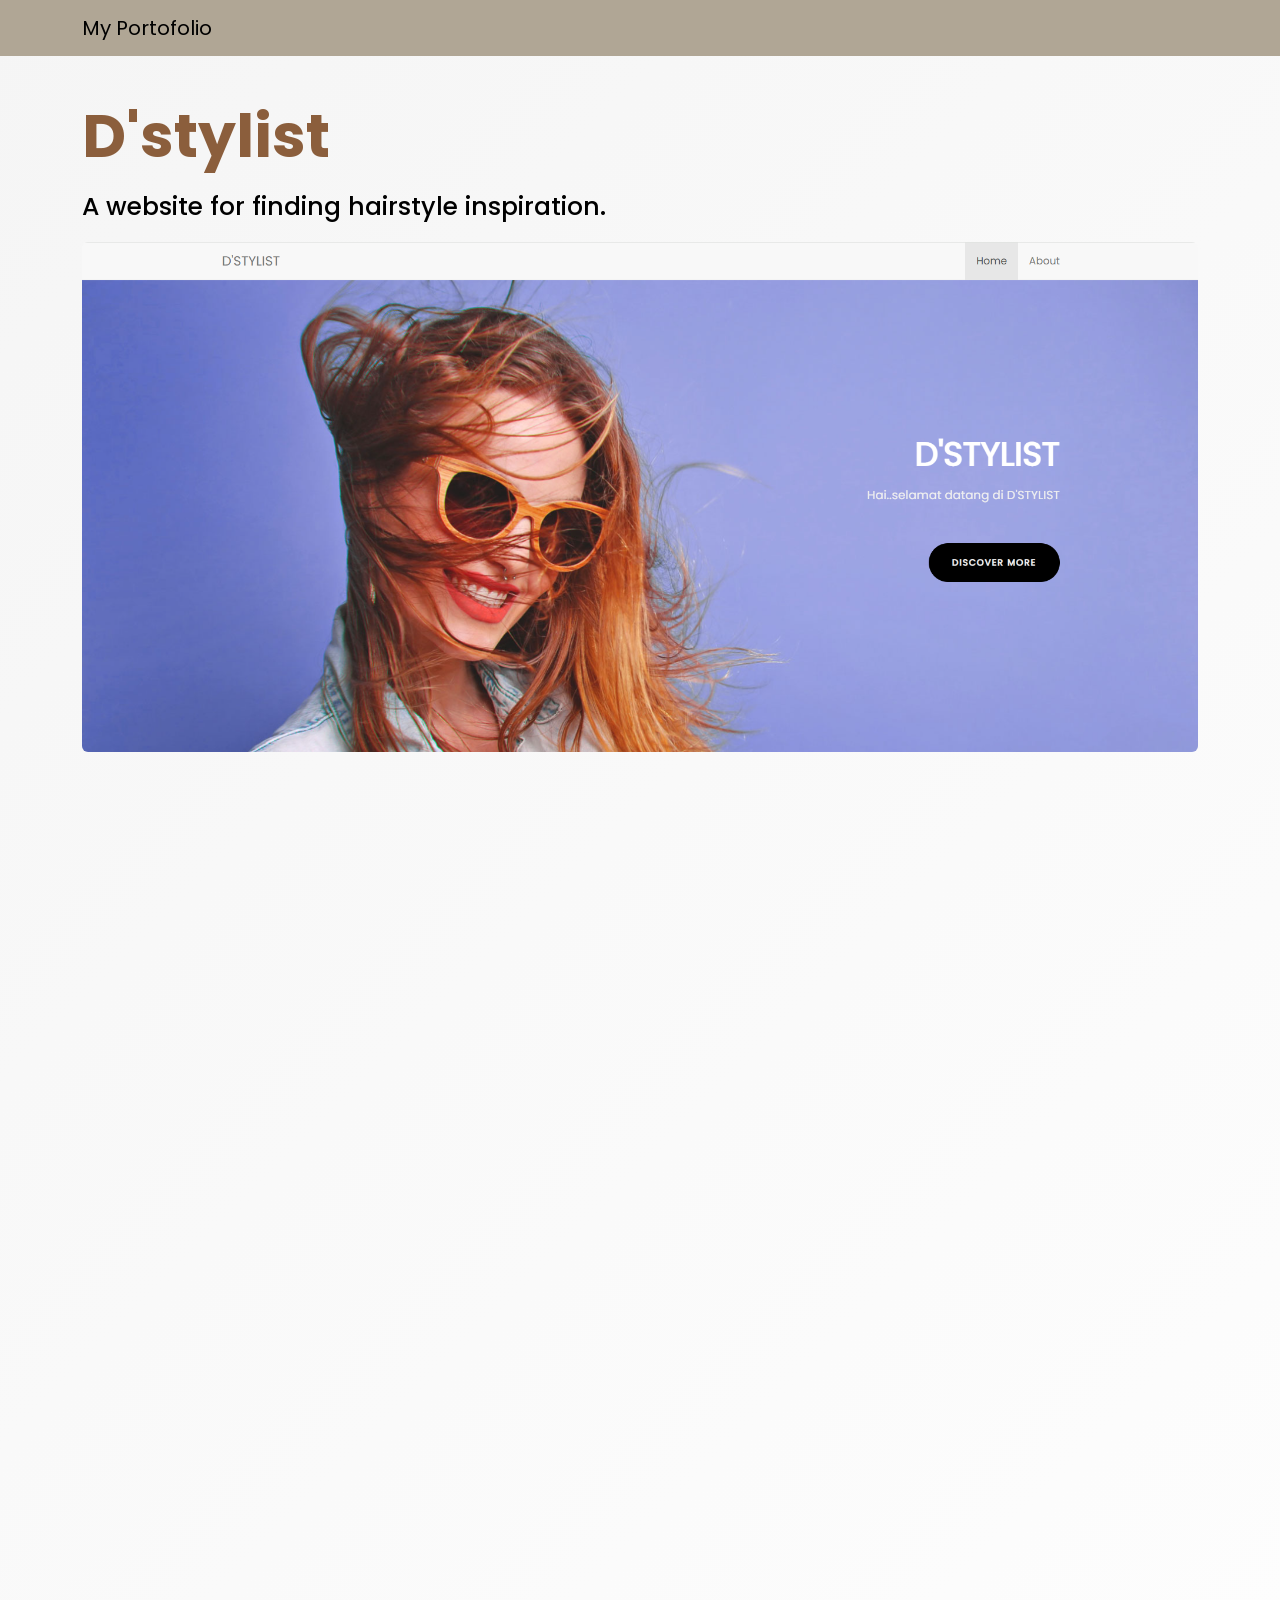
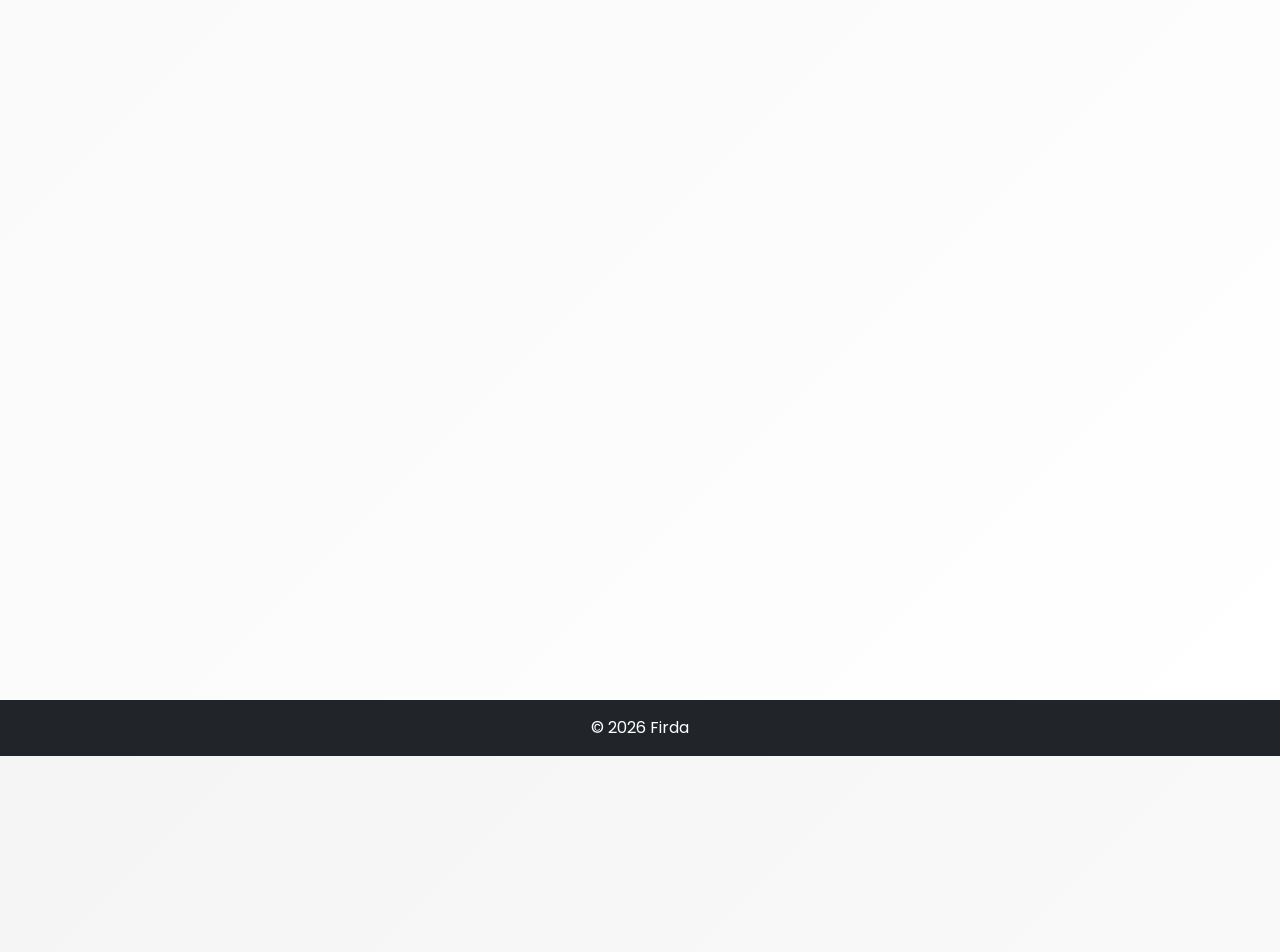
<file: project/project_1.html>
<!DOCTYPE html>
<html lang="id">
<head>
    <meta charset="UTF-8">
    <meta name="viewport" content="width=device-width, initial-scale=1">
    <title>Portfolio Firda</title>

    <!-- Bootstrap -->
    <link href="https://cdn.jsdelivr.net/npm/bootstrap@5.3.0/dist/css/bootstrap.min.css" rel="stylesheet">

    <!-- CSS -->
    <link rel="stylesheet" href="../style.css">

    <!-- AOS Animation -->
    <link href="https://unpkg.com/aos@2.3.4/dist/aos.css" rel="stylesheet">

    <!-- Font -->
    <link rel="preconnect" href="https://fonts.googleapis.com">
    <link rel="preconnect" href="https://fonts.gstatic.com" crossorigin>

    <link href="https://fonts.googleapis.com/css2?family=Poppins:wght@300;400;600;700&display=swap" rel="stylesheet">

</head>
<body>

<!-- Navbar -->
<nav class="navbar navbar-expand-lg navbar-dark fixed-top navbar-custom">
  <div class="container">
    <a class="navbar-brand" href="../index.html" style="color: black;">My Portofolio</a>

    <!-- Button mobile -->
    <button class="navbar-toggler" type="button" data-bs-toggle="collapse" data-bs-target="#navbarNav">
       <span class="navbar-toggler-icon"></span>
    </button>

    <!-- Menu -->
     <div class="collapse navbar-collapse" id="navbarNav">
        <!-- <ul class="navbar-nav ms-auto">
            <li class="nav-item">
                <a class="nav-link" href="#">Projects</a>
            </li>
        </ul> -->
     </div>
  </div>
</nav>

<!-- Hero -->
<section class="project-hero d-flex text-black">
    <div class="container">
        <!-- FOTO -->
        <h1 class="fw-bold" data-aos="fade-up">D'stylist</h1>
        <h2 data-aos="fade-up" data-aos-delay="200">A website for finding hairstyle inspiration.</2>
        <img src="../assets/project-1.1.png" alt="project-1" class="img-fluid rounded">
    </div>
</section>

<!-- Details -->
<section class="container py-5">
    <div class="row" data-aos="fade-up" >
        <div class="col-md-6 mb-5" data-aos="fade-up" data-aos-delay="200">
            <h4 class="fw-bold">About Project</h4>
            <p>
                A web-based platform that showcases a variety of hairstyle inspirations for both women and men. <br>
                The website also features creative hairstyle ideas and hair care tips to help users explore and discover styles that suit their preferences. <br>
                This project was developed as part of a group assignment during my college studies.
            </p>
        </div>

        <div class="col-md-6 mb-5" data-aos="fade-up" data-aos-delay="200">
            <h4 class="fw-bold">My Role</h4>
            <p>Front-End Developer</p>
        </div>

        <div class="col-md-6" data-aos="fade-up" data-aos-delay="200">
            <h4 class="fw-bold">Features</h4>
            <ul>
                <li>Responsive design for mobile, tablet, and desktop</li>
                <li>Interactive UI with smooth navigation</li>
                <li>Image gallery showcasing various hairstyles</li>
                <li>Clean and modern user interface design</li>
                <li>Structured layout for better user experience</li>
            </ul>
        </div>

        <div class="col-md-6" data-aos="fade-up" data-aos-delay="200">
            <h4 class="fw-bold">Tech Stack</h4>
            <ul>
                <li>HTML</li>
                <li>CSS</li>
                <li>Javascript</li>
                <li>Bootstrap</li>
            </ul>
        </div>
        
    </div>
</section>

<!-- Gallery & Button -->
<section class="container py-5 align-items-center text-center">
    <div class="row mb-5" data-aos="fade-up" >
        <div class="col-md-6" data-aos="fade-up" data-aos-delay="200">
            <img src="../assets/project-1.2.png" alt="project-1" class="img-fluid rounded">
        </div>

        <div class="col-md-6" data-aos="fade-up" data-aos-delay="200">
            <img src="../assets/project-1.3.png" alt="project-1" class="img-fluid rounded">
        </div>
    </div>
    
    <div class="row mb-5" data-aos="fade-up">
        <div class="col-md-12" data-aos="fade-up" data-aos-delay="200">
            <img src="../assets/project-1.4.png" alt="project-1" class="img-fluid rounded">
        </div>
    </div>

    <div class="row" data-aos="fade-up">
        <div class="col-md-12" data-aos="fade-up" data-aos-delay="200">
            <a href="D'STYLIST web/index.html" target="_blank" class="btn btn-brown mt-3" data-aos="fade-up" data-aos-delay="400">Visit Site</a>
        </div>
    </div>
</section>

<footer class="bg-dark text-white text-center p-3">
    © 2026 Firda
</footer>

<!-- JS -->
<script src="https://cdn.jsdelivr.net/npm/bootstrap@5.3.0/dist/js/bootstrap.bundle.min.js"></script>
<script src="../script.js"></script>

<!-- AOS -->
<script src="https://unpkg.com/aos@2.3.4/dist/aos.js"></script>
<script>
    AOS.init();
</script>

</body>
</html>
</file>
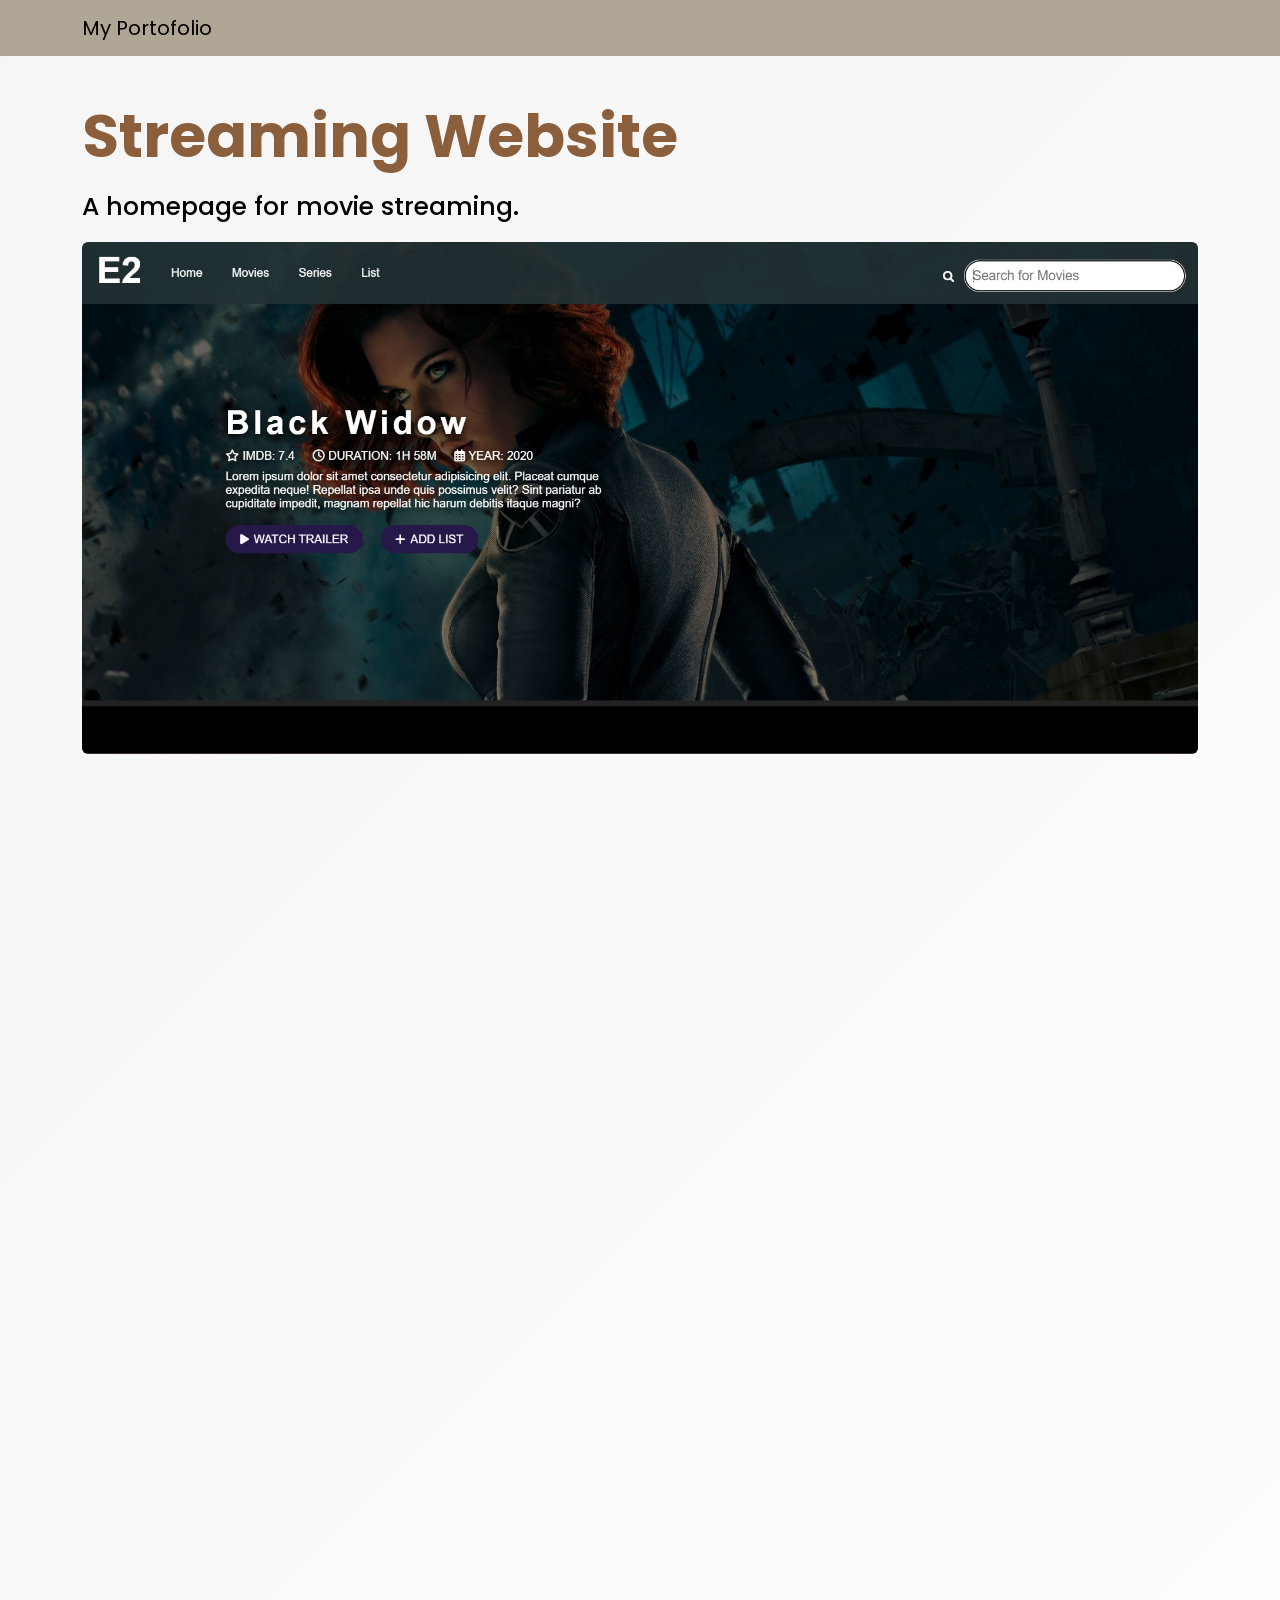
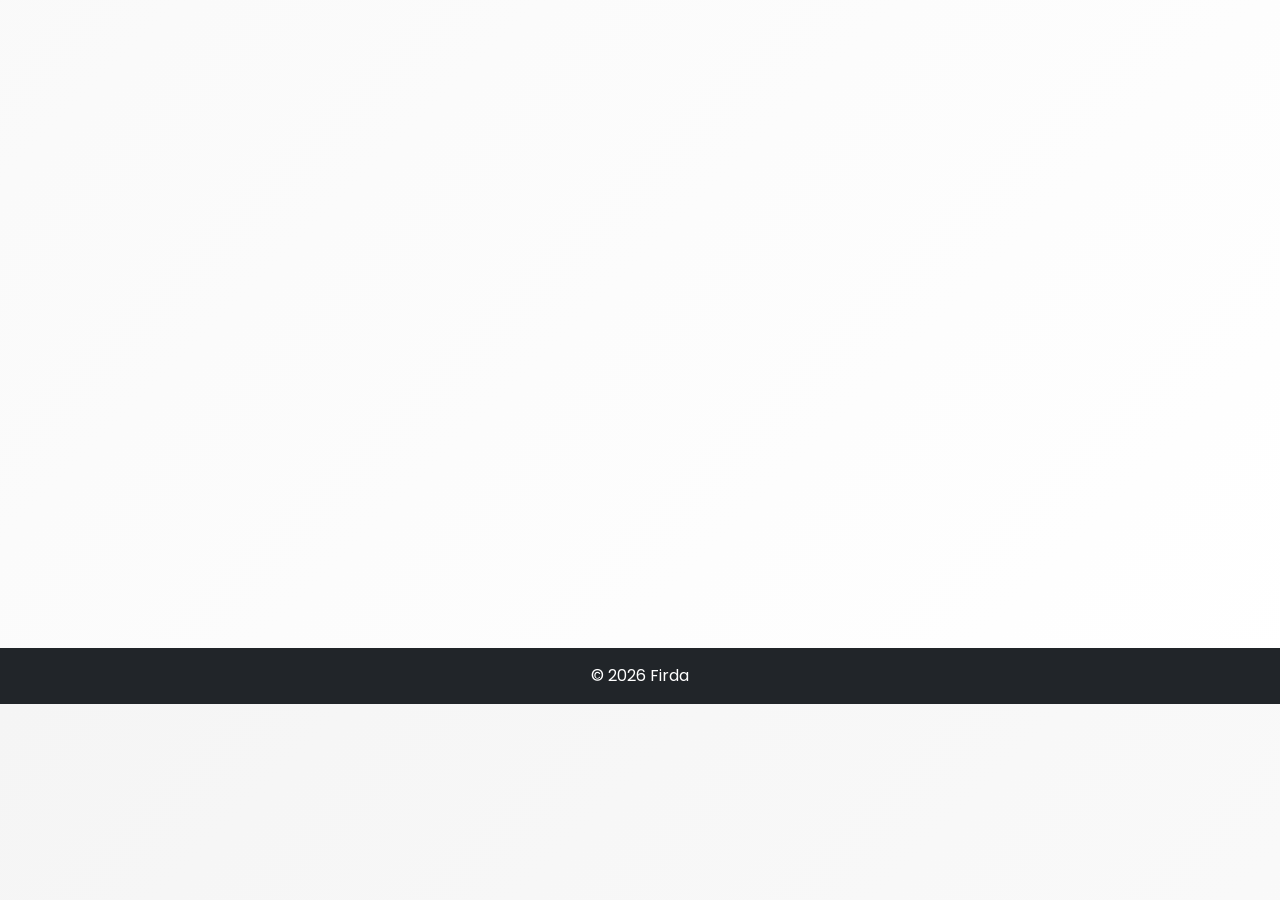
<file: project/project_2.html>
<!DOCTYPE html>
<html lang="id">
<head>
    <meta charset="UTF-8">
    <meta name="viewport" content="width=device-width, initial-scale=1">
    <title>Portfolio Firda</title>

    <!-- Bootstrap -->
    <link href="https://cdn.jsdelivr.net/npm/bootstrap@5.3.0/dist/css/bootstrap.min.css" rel="stylesheet">

    <!-- CSS -->
    <link rel="stylesheet" href="../style.css">

    <!-- AOS Animation -->
    <link href="https://unpkg.com/aos@2.3.4/dist/aos.css" rel="stylesheet">

    <!-- Font -->
    <link rel="preconnect" href="https://fonts.googleapis.com">
    <link rel="preconnect" href="https://fonts.gstatic.com" crossorigin>

    <link href="https://fonts.googleapis.com/css2?family=Poppins:wght@300;400;600;700&display=swap" rel="stylesheet">

</head>
<body>

<!-- Navbar -->
<nav class="navbar navbar-expand-lg navbar-dark fixed-top navbar-custom">
  <div class="container">
    <a class="navbar-brand" href="../index.html" style="color: black;">My Portofolio</a>

    <!-- Button mobile -->
    <button class="navbar-toggler" type="button" data-bs-toggle="collapse" data-bs-target="#navbarNav">
       <span class="navbar-toggler-icon"></span>
    </button>

    <!-- Menu -->
     <div class="collapse navbar-collapse" id="navbarNav">
        <!-- <ul class="navbar-nav ms-auto">
            <li class="nav-item">
                <a class="nav-link" href="#">Projects</a>
            </li>
        </ul> -->
     </div>
  </div>
</nav>

<!-- Hero -->
<section class="project-hero d-flex text-black">
    <div class="container">
        <!-- FOTO -->
        <h1 class="fw-bold" data-aos="fade-up">Streaming Website</h1>
        <h2 data-aos="fade-up" data-aos-delay="200">A homepage for movie streaming.</2>
        <img src="../assets/project-2.1.png" alt="project-1" class="img-fluid rounded">
    </div>
</section>

<!-- Details -->
<section class="container py-5">
    <div class="row" data-aos="fade-up" >
        
        <div class="col-md-6 mb-5" data-aos="fade-up" data-aos-delay="200">
            <h4 class="fw-bold">About Project</h4>
            <p>
                A homepage streaming website interface developed as a final project team during a training program. <br>
                This project focuses on creating a user-friendly and visually engaging layout that mimics modern streaming platforms.
            </p>
        </div>

        <div class="col-md-6 mb-5" data-aos="fade-up" data-aos-delay="200">
            <h4 class="fw-bold">My Role</h4>
            <p>Front-End Developer</p>
        </div>

        <div class="col-md-6" data-aos="fade-up" data-aos-delay="200">
            <h4 class="fw-bold">Features</h4>
            <ul>
                <li>Responsive design for mobile, tablet, and desktop</li>
                <li>Interactive UI with smooth navigation</li>
                <li>Clean and modern streaming-style UI design</li>
                <li>Interactive movie or content cards</li>
                <li>Structured layout for better user experience</li>
            </ul>
        </div>

        <div class="col-md-6" data-aos="fade-up" data-aos-delay="200">
            <h4 class="fw-bold">Tech Stack</h4>
            <ul>
                <li>HTML</li>
                <li>CSS</li>
                <li>Javascript</li>
                <li>Bootstrap</li>
            </ul>
        </div>
        
    </div>
</section>

<!-- Gallery & Button -->
<section class="container py-5 align-items-center text-center">
    <div class="row mb-5" data-aos="fade-up" >
        <div class="col-md-6" data-aos="fade-up" data-aos-delay="200">
            <img src="../assets/project-2.2.png" alt="project-1" class="img-fluid rounded">
        </div>

        <div class="col-md-6" data-aos="fade-up" data-aos-delay="200">
            <img src="../assets/project-2.3.png" alt="project-1" class="img-fluid rounded">
        </div>
    </div>
    
    <div class="row mb-5" data-aos="fade-up">
        <div class="col-md-12" data-aos="fade-up" data-aos-delay="200">
            <img src="../assets/project-2.4.png" alt="project-1" class="img-fluid rounded">
        </div>
    </div>

    <div class="row" data-aos="fade-up">
        <div class="col-md-12" data-aos="fade-up" data-aos-delay="200">
            <a href="https://firdamegas23.github.io/Projek-E2/" target="_blank" class="btn btn-brown mt-3" data-aos="fade-up" data-aos-delay="400">Visit Site</a>
        </div>
    </div>
</section>

<footer class="bg-dark text-white text-center p-3">
    © 2026 Firda
</footer>

<!-- JS -->
<script src="https://cdn.jsdelivr.net/npm/bootstrap@5.3.0/dist/js/bootstrap.bundle.min.js"></script>
<script src="../script.js"></script>

<!-- AOS -->
<script src="https://unpkg.com/aos@2.3.4/dist/aos.js"></script>
<script>
    AOS.init();
</script>

</body>
</html>
</file>
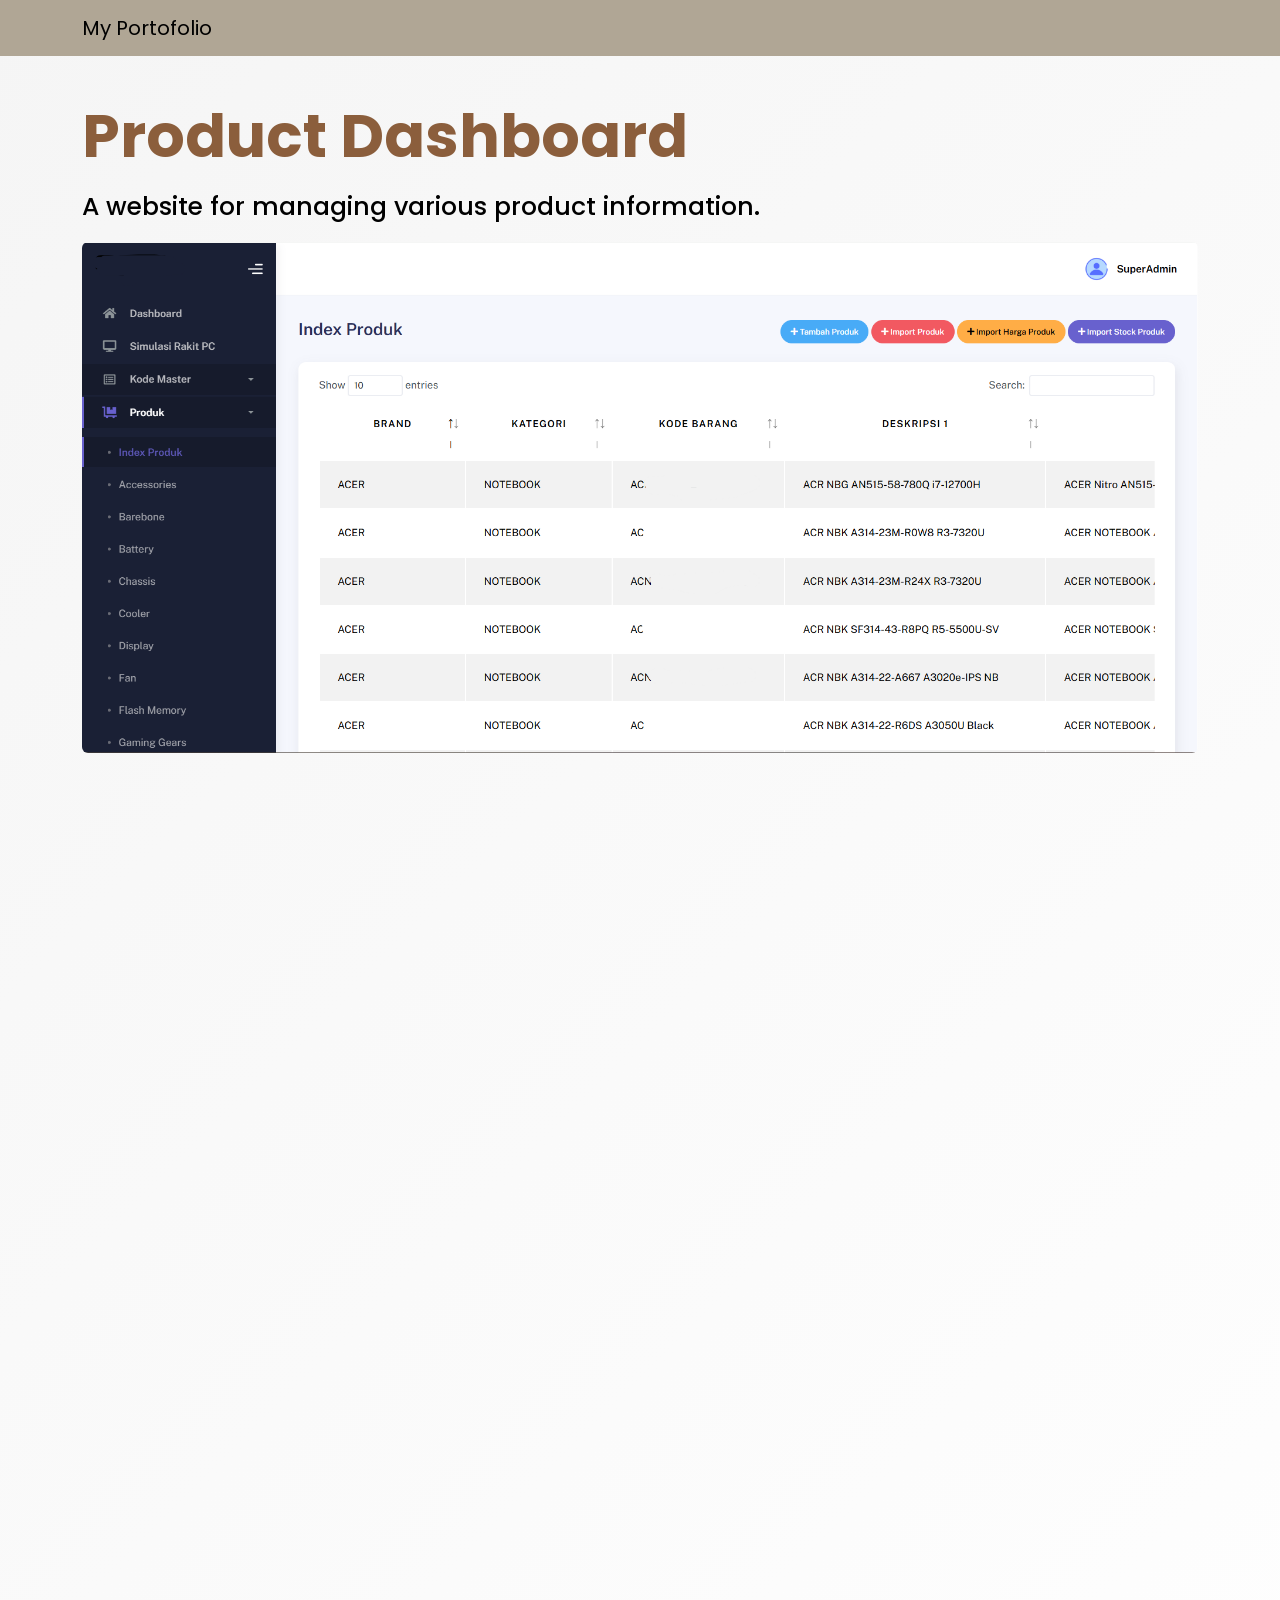
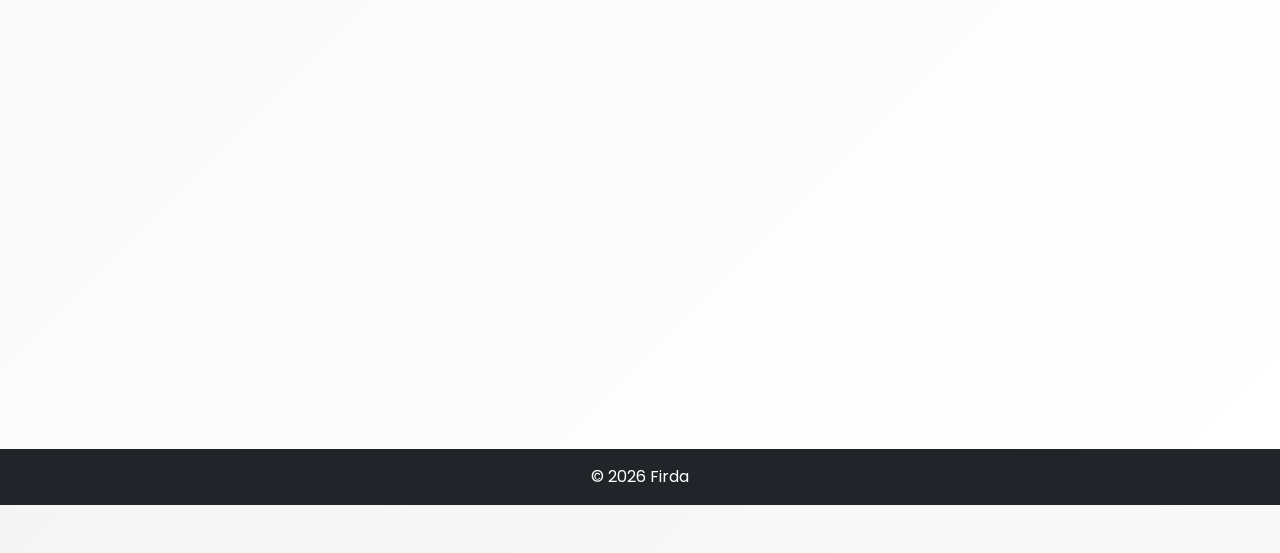
<file: project/project_3.html>
<!DOCTYPE html>
<html lang="id">
<head>
    <meta charset="UTF-8">
    <meta name="viewport" content="width=device-width, initial-scale=1">
    <title>Portfolio Firda</title>

    <!-- Bootstrap -->
    <link href="https://cdn.jsdelivr.net/npm/bootstrap@5.3.0/dist/css/bootstrap.min.css" rel="stylesheet">

    <!-- CSS -->
    <link rel="stylesheet" href="../style.css">

    <!-- AOS Animation -->
    <link href="https://unpkg.com/aos@2.3.4/dist/aos.css" rel="stylesheet">

    <!-- Font -->
    <link rel="preconnect" href="https://fonts.googleapis.com">
    <link rel="preconnect" href="https://fonts.gstatic.com" crossorigin>

    <link href="https://fonts.googleapis.com/css2?family=Poppins:wght@300;400;600;700&display=swap" rel="stylesheet">

</head>
<body>

<!-- Navbar -->
<nav class="navbar navbar-expand-lg navbar-dark fixed-top navbar-custom">
  <div class="container">
    <a class="navbar-brand" href="../index.html" style="color: black;">My Portofolio</a>

    <!-- Button mobile -->
    <button class="navbar-toggler" type="button" data-bs-toggle="collapse" data-bs-target="#navbarNav">
       <span class="navbar-toggler-icon"></span>
    </button>

    <!-- Menu -->
     <div class="collapse navbar-collapse" id="navbarNav">
        <!-- <ul class="navbar-nav ms-auto">
            <li class="nav-item">
                <a class="nav-link" href="#">Projects</a>
            </li>
        </ul> -->
     </div>
  </div>
</nav>

<!-- Hero -->
<section class="project-hero d-flex text-black">
    <div class="container">
        <!-- FOTO -->
        <h1 class="fw-bold" data-aos="fade-up">Product Dashboard</h1>
        <h2 data-aos="fade-up" data-aos-delay="200">A website for managing various product information.</2>
        <img src="../assets/project-3.1.png" alt="project-1" class="img-fluid rounded">
    </div>
</section>

<!-- Details -->
<section class="container py-5">
    <div class="row" data-aos="fade-up" >
        
        <div class="col-md-6 mb-5" data-aos="fade-up" data-aos-delay="200">
            <h4 class="fw-bold">About Project</h4>
            <p>
                A web-based dashboard system built using Laravel to manage and streamline product-related data efficiently. 
                This system includes various features like product information, pricing, and shipping details to support product management processes within the company. <br>
                This project was developed as part of a company system, focusing on functionality, data management, and usability.
            </p>
        </div>

        <div class="col-md-6 mb-5" data-aos="fade-up" data-aos-delay="200">
            <h4 class="fw-bold">My Role</h4>
            <p>Full-Stack Developer</p>
        </div>

        <div class="col-md-6" data-aos="fade-up" data-aos-delay="200">
            <h4 class="fw-bold">Features</h4>
            <ul>
                <li>Product data management (input product, pricing, and shipping data)</li>
                <li>Automated product code generation system</li>
                <li>Import and export data using Excel</li>
                <li>Generate and download product price details in PDF format</li>
                <li>Role-based access control and user management</li>
            </ul>
        </div>

        <div class="col-md-6" data-aos="fade-up" data-aos-delay="200">
            <h4 class="fw-bold">Tech Stack</h4>
            <ul>
                <li>PHP</li>
                <li>CSS</li>
                <li>Javascript</li>
                <li>Bootstrap</li>
                <li>Laravel</li>
                <li>Nginx</li>
                <li>MySQL (PhpMyAdmin)</li>
                <li>Laragon</li>
            </ul>
        </div>
        
    </div>
</section>

<!-- Gallery & Button -->
<section class="container py-5 align-items-center text-center">
    <div class="row mb-5" data-aos="fade-up" >
        <div class="col-md-6" data-aos="fade-up" data-aos-delay="200">
            <img src="../assets/project-3.2.png" alt="project-1" class="img-fluid rounded">
        </div>

        <div class="col-md-6" data-aos="fade-up" data-aos-delay="200">
            <img src="../assets/project-3.3.png" alt="project-1" class="img-fluid rounded">
        </div>
    </div>
    
    <div class="row mb-5" data-aos="fade-up">
        <div class="col-md-6" data-aos="fade-up" data-aos-delay="200">
            <img src="../assets/project-3.4.png" alt="project-1" class="img-fluid rounded">
        </div>

        <div class="col-md-6" data-aos="fade-up" data-aos-delay="200">
            <img src="../assets/project-3.5.png" alt="project-1" class="img-fluid rounded">
        </div>
    </div>
</section>

<footer class="bg-dark text-white text-center p-3">
    © 2026 Firda
</footer>

<!-- JS -->
<script src="https://cdn.jsdelivr.net/npm/bootstrap@5.3.0/dist/js/bootstrap.bundle.min.js"></script>
<script src="../script.js"></script>

<!-- AOS -->
<script src="https://unpkg.com/aos@2.3.4/dist/aos.js"></script>
<script>
    AOS.init();
</script>

</body>
</html>
</file>
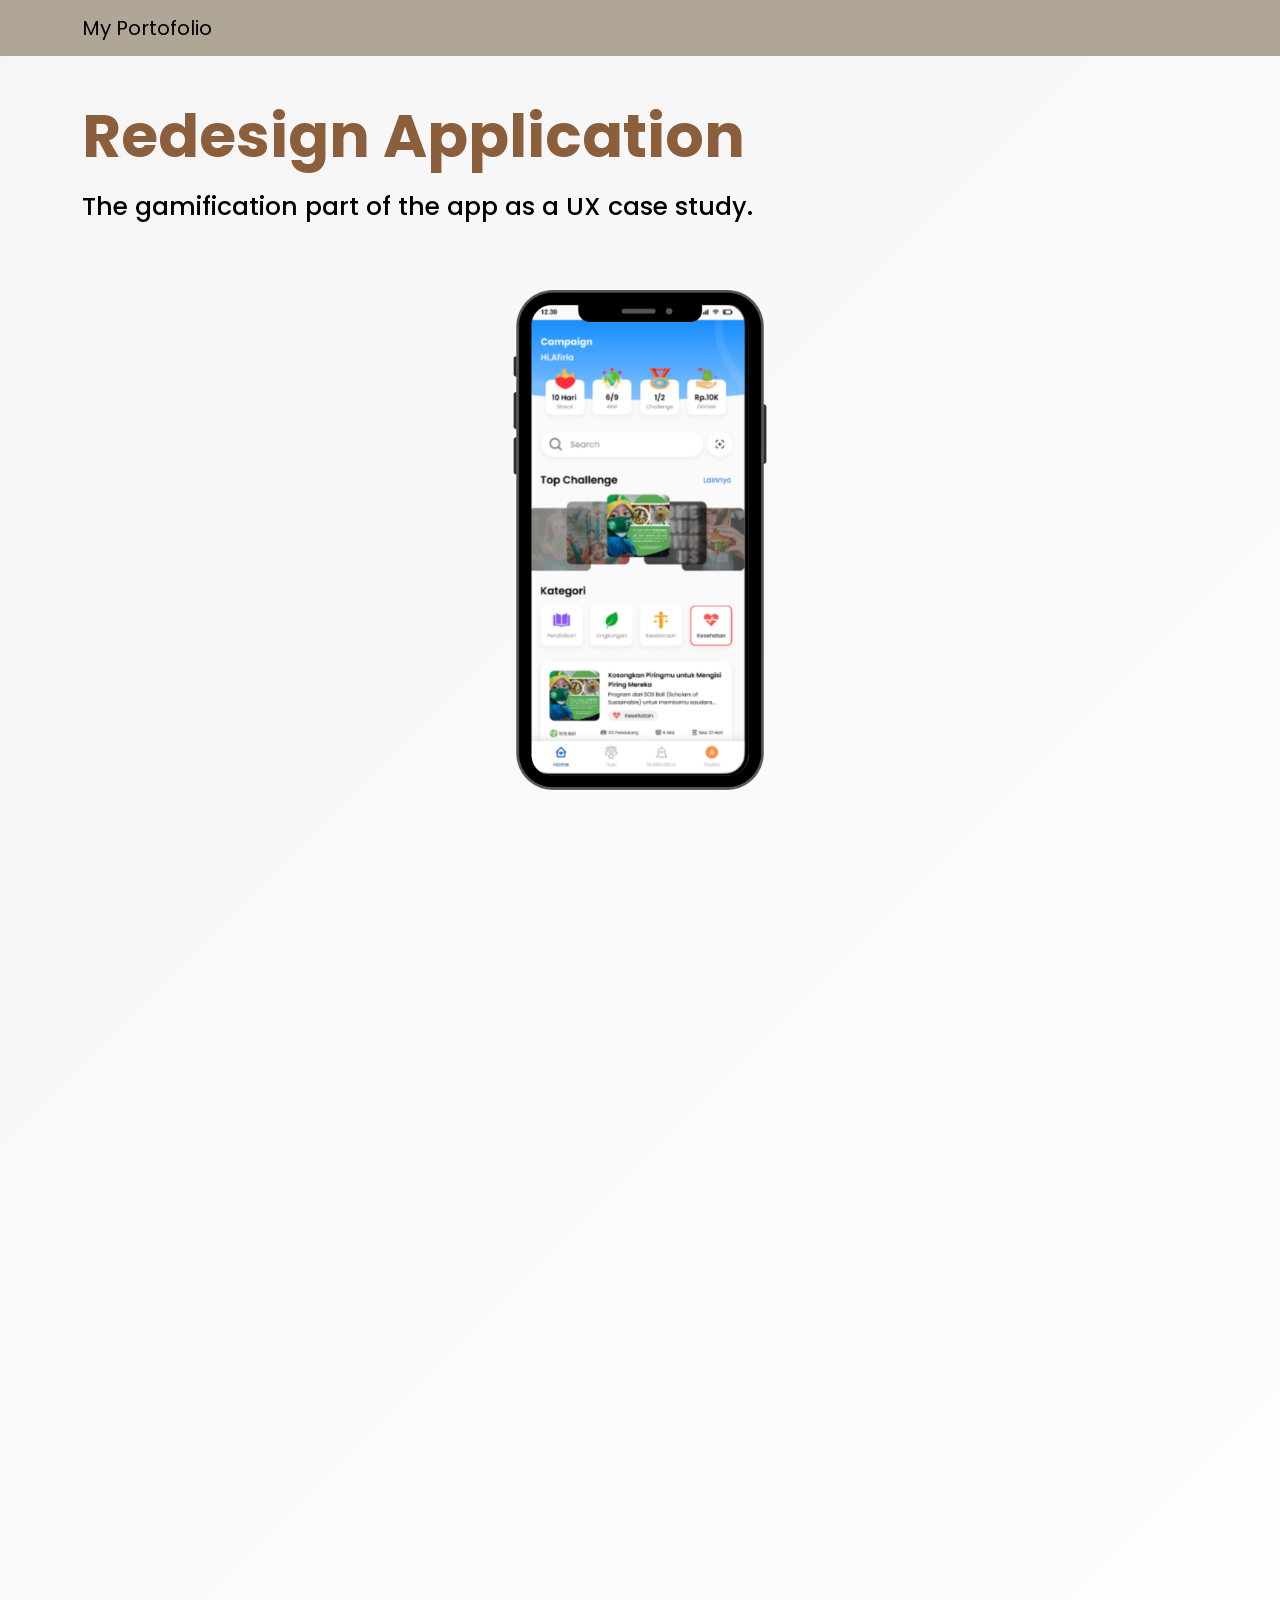
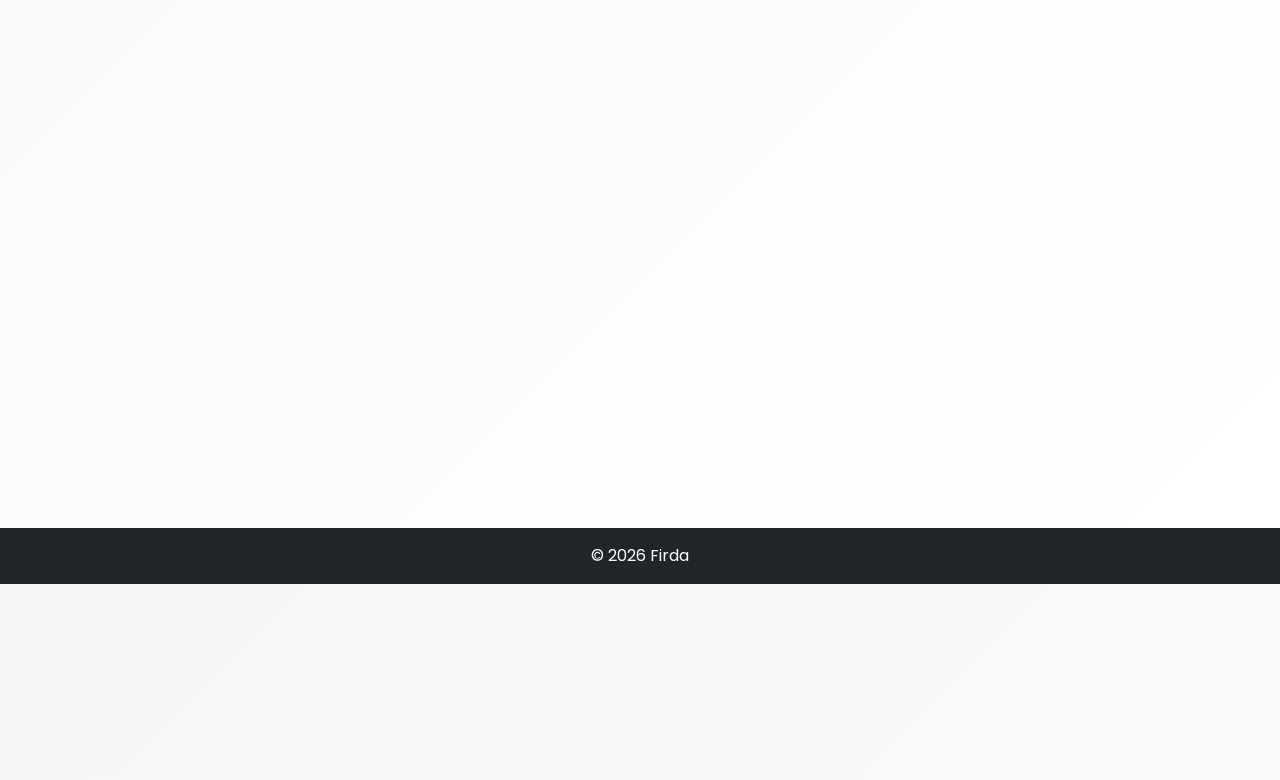
<file: project/project_4.html>
<!DOCTYPE html>
<html lang="id">
<head>
    <meta charset="UTF-8">
    <meta name="viewport" content="width=device-width, initial-scale=1">
    <title>Portfolio Firda</title>

    <!-- Bootstrap -->
    <link href="https://cdn.jsdelivr.net/npm/bootstrap@5.3.0/dist/css/bootstrap.min.css" rel="stylesheet">

    <!-- CSS -->
    <link rel="stylesheet" href="../style.css">

    <!-- AOS Animation -->
    <link href="https://unpkg.com/aos@2.3.4/dist/aos.css" rel="stylesheet">

    <!-- Font -->
    <link rel="preconnect" href="https://fonts.googleapis.com">
    <link rel="preconnect" href="https://fonts.gstatic.com" crossorigin>

    <link href="https://fonts.googleapis.com/css2?family=Poppins:wght@300;400;600;700&display=swap" rel="stylesheet">

</head>
<body>

<!-- Navbar -->
<nav class="navbar navbar-expand-lg navbar-dark fixed-top navbar-custom">
  <div class="container">
    <a class="navbar-brand" href="../index.html" style="color: black;">My Portofolio</a>

    <!-- Button mobile -->
    <button class="navbar-toggler" type="button" data-bs-toggle="collapse" data-bs-target="#navbarNav">
       <span class="navbar-toggler-icon"></span>
    </button>

    <!-- Menu -->
     <div class="collapse navbar-collapse" id="navbarNav">
        <!-- <ul class="navbar-nav ms-auto">
            <li class="nav-item">
                <a class="nav-link" href="#">Projects</a>
            </li>
        </ul> -->
     </div>
  </div>
</nav>

<!-- Hero -->
<section class="project-hero d-flex text-black">
    <div class="container">
        <!-- FOTO -->
        <h1 class="fw-bold" data-aos="fade-up">Redesign Application</h1>
        <h2 data-aos="fade-up" data-aos-delay="200">The gamification part of the app as a UX case study.</2>
    </div>
</section>

<section class="container py-5 align-items-center text-center">
    <div class="row mb-5" data-aos="fade-up">
        <div class="col-md-12" data-aos="fade-up" data-aos-delay="200">
            <img src="../assets/mobile-(4).png" alt="project-1" class="img-fluid rounded" style="height: 500px; text-align: center;">
        </div>
    </div>
</section>

<!-- Details -->
<section class="container py-5">
    <div class="row" data-aos="fade-up" >
        
        <div class="col-md-6 mb-5" data-aos="fade-up" data-aos-delay="200">
            <h4 class="fw-bold">About Project</h4>
            <p>
                A UI/UX redesign project focused on integrating gamification features into the Campaign application to improve user engagement and motivation. <br>
                This project was developed collaboratively as a final team project in the UI/UX Design training program by Skilvul under the Kampus Merdeka Kominfo (now Komdigi) program.
            </p>
        </div>

        <div class="col-md-6 mb-5" data-aos="fade-up" data-aos-delay="200">
            <h4 class="fw-bold">My Role</h4>
            <p>UI/UX Designer</p>
        </div>

        <div class="col-md-6" data-aos="fade-up" data-aos-delay="200">
            <h4 class="fw-bold">Features</h4>
            <ul>
                <li>Gamification features such as points, challenges, and reward</li>
                <li>User journey redesign to improve engagement and retention</li>
                <li>Interactive and user-centered interface design</li>
                <li>Wireframing and high-fidelity prototyping</li>
                <li>User research and problem identification</li>
                <li>Usability testing and design iteration</li>
            </ul>
        </div>

        <div class="col-md-6" data-aos="fade-up" data-aos-delay="200">
            <h4 class="fw-bold">Tech Stack</h4>
            <ul>
                <li>Figma</li>
                <li>Figjam</li>
                <li>Notion</li>
                <li>Medium</li>
            </ul>
        </div>
        
    </div>
</section>

<!-- Gallery & Button -->
<section class="container py-5 align-items-center text-center">
    <div class="row mb-5" data-aos="fade-up" >
        <div class="col-md-6" data-aos="fade-up" data-aos-delay="200">
            <img src="../assets/mobile-(4).png" alt="project-1" class="img-fluid rounded" style="height: 500px;">
        </div>

        <div class="col-md-6" data-aos="fade-up" data-aos-delay="200">
            <img src="../assets/mobile-4.2.png" alt="project-1" class="img-fluid rounded" style="height: 500px;">
        </div>
    </div>
    
    <div class="row" data-aos="fade-up">
        <div class="col-md-12" data-aos="fade-up" data-aos-delay="200">
            <a href="https://medium.com/@firdamegashafira/ux-case-study-redesign-gamification-aplikasi-campaign-bed036ab3ecb" target="_blank" class="btn btn-brown mt-3" data-aos="fade-up" data-aos-delay="400">Visit Medium</a>
        </div>
    </div>
</section>

<footer class="bg-dark text-white text-center p-3">
    © 2026 Firda
</footer>

<!-- JS -->
<script src="https://cdn.jsdelivr.net/npm/bootstrap@5.3.0/dist/js/bootstrap.bundle.min.js"></script>
<script src="../script.js"></script>

<!-- AOS -->
<script src="https://unpkg.com/aos@2.3.4/dist/aos.js"></script>
<script>
    AOS.init();
</script>

</body>
</html>
</file>
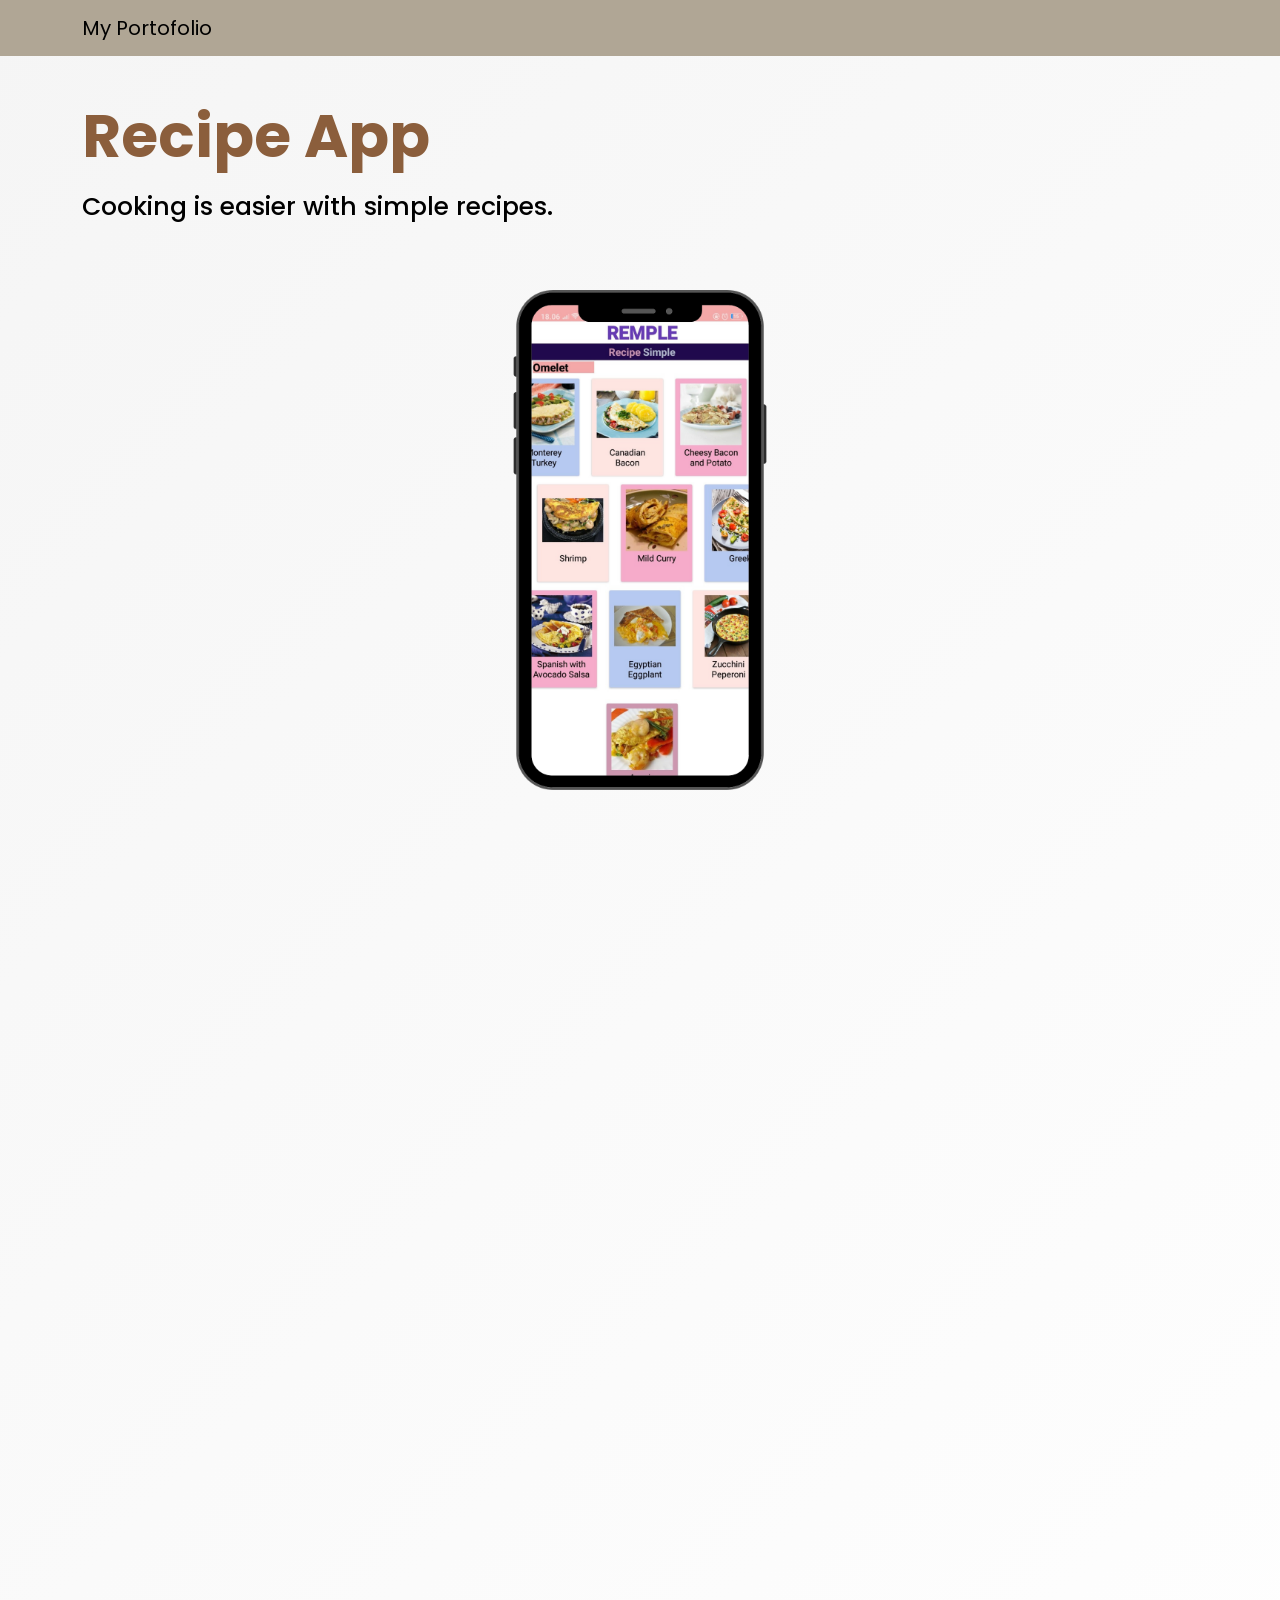
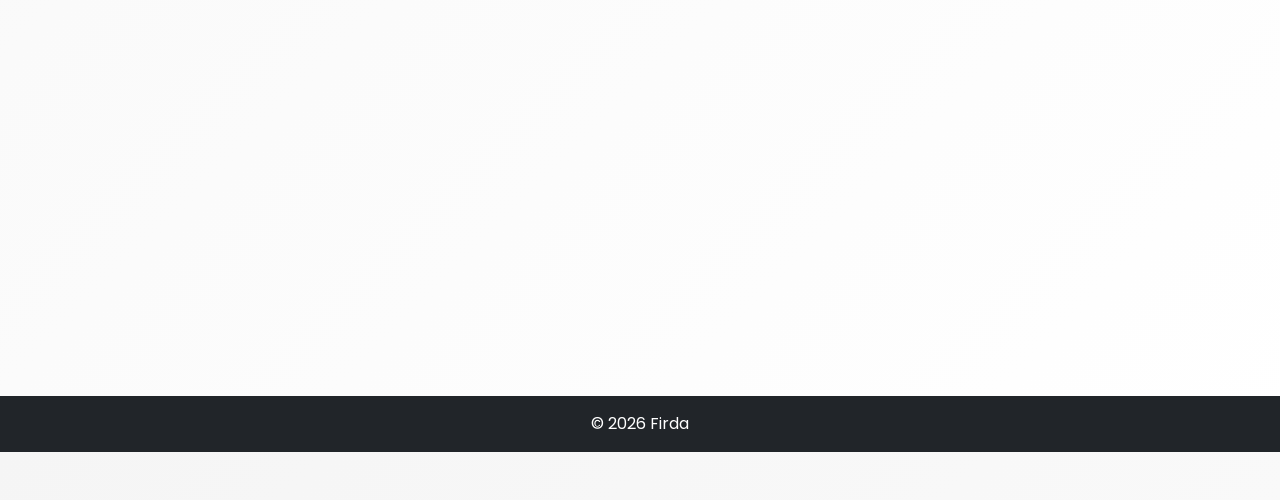
<file: project/project_5.html>
<!DOCTYPE html>
<html lang="id">
<head>
    <meta charset="UTF-8">
    <meta name="viewport" content="width=device-width, initial-scale=1">
    <title>Portfolio Firda</title>

    <!-- Bootstrap -->
    <link href="https://cdn.jsdelivr.net/npm/bootstrap@5.3.0/dist/css/bootstrap.min.css" rel="stylesheet">

    <!-- CSS -->
    <link rel="stylesheet" href="../style.css">

    <!-- AOS Animation -->
    <link href="https://unpkg.com/aos@2.3.4/dist/aos.css" rel="stylesheet">

    <!-- Font -->
    <link rel="preconnect" href="https://fonts.googleapis.com">
    <link rel="preconnect" href="https://fonts.gstatic.com" crossorigin>

    <link href="https://fonts.googleapis.com/css2?family=Poppins:wght@300;400;600;700&display=swap" rel="stylesheet">

</head>
<body>

<!-- Navbar -->
<nav class="navbar navbar-expand-lg navbar-dark fixed-top navbar-custom">
  <div class="container">
    <a class="navbar-brand" href="../index.html" style="color: black;">My Portofolio</a>

    <!-- Button mobile -->
    <button class="navbar-toggler" type="button" data-bs-toggle="collapse" data-bs-target="#navbarNav">
       <span class="navbar-toggler-icon"></span>
    </button>

    <!-- Menu -->
     <div class="collapse navbar-collapse" id="navbarNav">
        <!-- <ul class="navbar-nav ms-auto">
            <li class="nav-item">
                <a class="nav-link" href="#">Projects</a>
            </li>
        </ul> -->
     </div>
  </div>
</nav>

<!-- Hero -->
<section class="project-hero d-flex text-black">
    <div class="container">
        <!-- FOTO -->
        <h1 class="fw-bold" data-aos="fade-up">Recipe App</h1>
        <h2 data-aos="fade-up" data-aos-delay="200">Cooking is easier with simple recipes.</2>
    </div>
</section>

<section class="container py-5 align-items-center text-center">
    <div class="row mb-5" data-aos="fade-up">
        <div class="col-md-12" data-aos="fade-up" data-aos-delay="200">
            <img src="../assets/mobile-(5).png" alt="project-1" class="img-fluid rounded" style="height: 500px; text-align: center;">
        </div>
    </div>
</section>

<!-- Details -->
<section class="container py-5">
    <div class="row" data-aos="fade-up" >
        
        <div class="col-md-6 mb-5" data-aos="fade-up" data-aos-delay="200">
            <h4 class="fw-bold">About Project</h4>
            <p>
                An Android-based recipe application developed using Android Studio as part of a college project. <br>
                The app allows users to explore simple recipes that can be easily followed at home by integrating external recipe APIs.
            </p>
        </div>

        <div class="col-md-6 mb-5" data-aos="fade-up" data-aos-delay="200">
            <h4 class="fw-bold">My Role</h4>
            <p>Independently developed the application.</p>
        </div>

        <div class="col-md-6" data-aos="fade-up" data-aos-delay="200">
            <h4 class="fw-bold">Features</h4>
            <ul>
                <li>Fetch and display recipe data from external API</li>
                <li>Simple and user-friendly interface</li>
                <li>Navigation to detailed recipe view</li>
                <li>External link to access full recipe instructions</li>
                <li>Scrollable list using RecyclerView</li>
            </ul>
        </div>

        <div class="col-md-6" data-aos="fade-up" data-aos-delay="200">
            <h4 class="fw-bold">Tech Stack</h4>
            <ul>
                <li>Android Studio</li>
                <li>Kotlin</li>
                <li>REST API</li>
            </ul>
        </div>
        
    </div>
</section>

<!-- Gallery & Button -->
<section class="container py-5 align-items-center text-center">
    <div class="row mb-5" data-aos="fade-up" >
        <div class="col-md-6" data-aos="fade-up" data-aos-delay="200">
            <img src="../assets/mobile-(5).png" alt="project-1" class="img-fluid rounded" style="height: 500px;">
        </div>

        <div class="col-md-6" data-aos="fade-up" data-aos-delay="200">
            <img src="../assets/mobile-5.2.png" alt="project-1" class="img-fluid rounded" style="height: 500px;">
        </div>
    </div>
</section>

<footer class="bg-dark text-white text-center p-3">
    © 2026 Firda
</footer>

<!-- JS -->
<script src="https://cdn.jsdelivr.net/npm/bootstrap@5.3.0/dist/js/bootstrap.bundle.min.js"></script>
<script src="../script.js"></script>

<!-- AOS -->
<script src="https://unpkg.com/aos@2.3.4/dist/aos.js"></script>
<script>
    AOS.init();
</script>

</body>
</html>
</file>
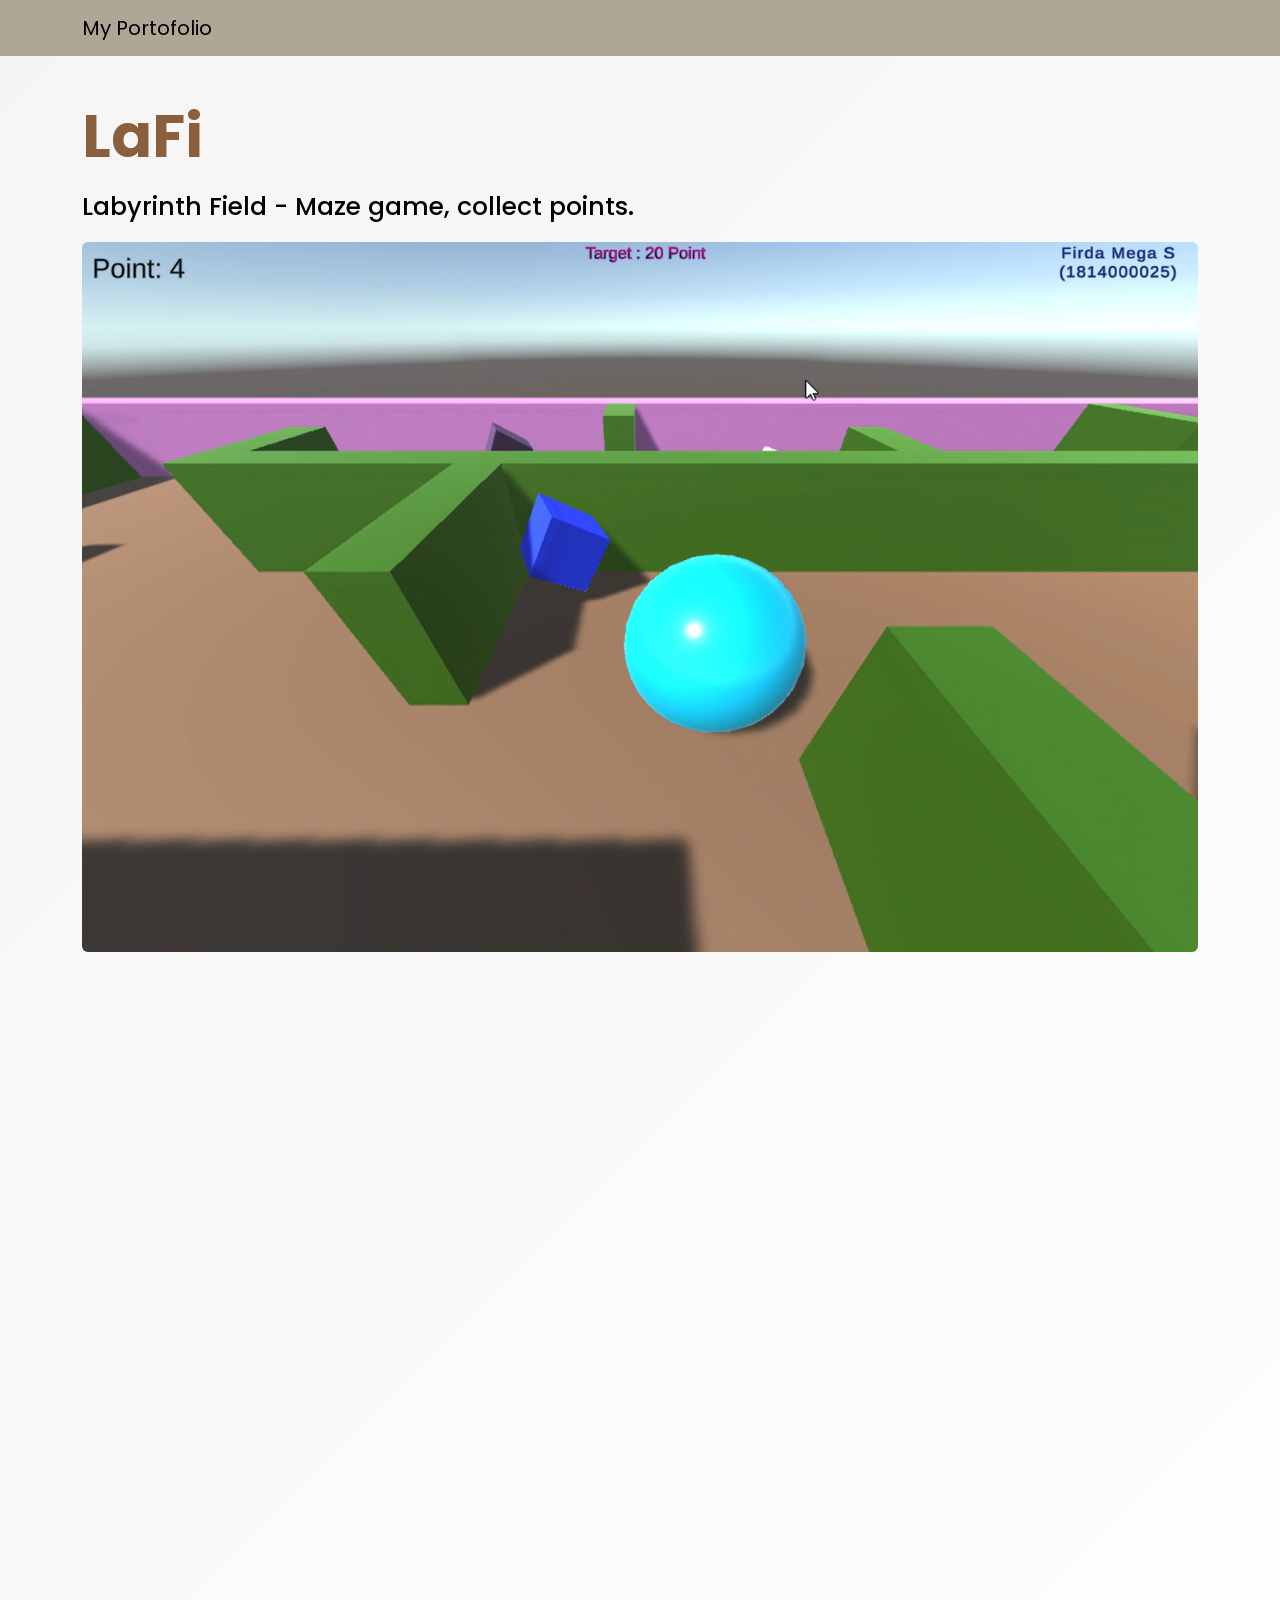
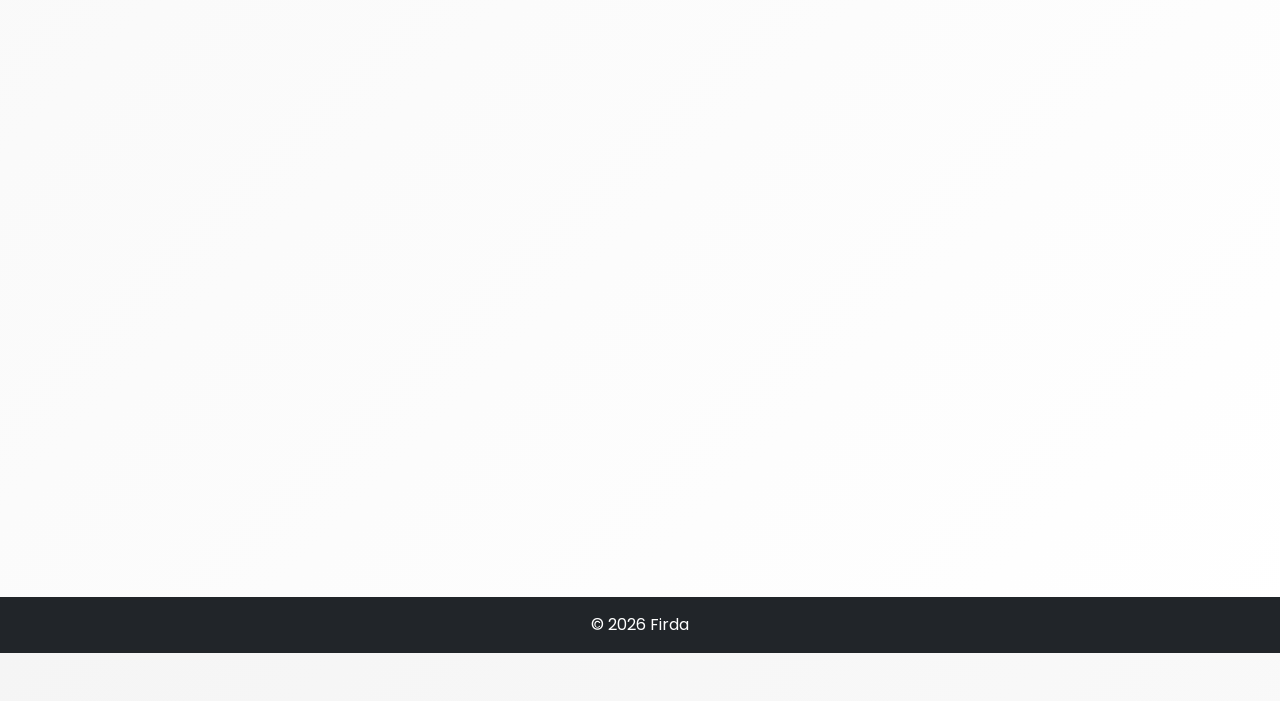
<file: project/project_6.html>
<!DOCTYPE html>
<html lang="id">
<head>
    <meta charset="UTF-8">
    <meta name="viewport" content="width=device-width, initial-scale=1">
    <title>Portfolio Firda</title>

    <!-- Bootstrap -->
    <link href="https://cdn.jsdelivr.net/npm/bootstrap@5.3.0/dist/css/bootstrap.min.css" rel="stylesheet">

    <!-- CSS -->
    <link rel="stylesheet" href="../style.css">

    <!-- AOS Animation -->
    <link href="https://unpkg.com/aos@2.3.4/dist/aos.css" rel="stylesheet">

    <!-- Font -->
    <link rel="preconnect" href="https://fonts.googleapis.com">
    <link rel="preconnect" href="https://fonts.gstatic.com" crossorigin>

    <link href="https://fonts.googleapis.com/css2?family=Poppins:wght@300;400;600;700&display=swap" rel="stylesheet">

</head>
<body>

<!-- Navbar -->
<nav class="navbar navbar-expand-lg navbar-dark fixed-top navbar-custom">
  <div class="container">
    <a class="navbar-brand" href="../index.html" style="color: black;">My Portofolio</a>

    <!-- Button mobile -->
    <button class="navbar-toggler" type="button" data-bs-toggle="collapse" data-bs-target="#navbarNav">
       <span class="navbar-toggler-icon"></span>
    </button>

    <!-- Menu -->
     <div class="collapse navbar-collapse" id="navbarNav">
        <!-- <ul class="navbar-nav ms-auto">
            <li class="nav-item">
                <a class="nav-link" href="#">Projects</a>
            </li>
        </ul> -->
     </div>
  </div>
</nav>

<!-- Hero -->
<section class="project-hero d-flex text-black">
    <div class="container">
        <!-- FOTO -->
        <h1 class="fw-bold" data-aos="fade-up">LaFi</h1>
        <h2 data-aos="fade-up" data-aos-delay="200">Labyrinth Field - Maze game, collect points.</2>
        <img src="../assets/project-6.1.png" alt="project-1" class="img-fluid rounded">
    </div>
</section>

<!-- Details -->
<section class="container py-5">
    <div class="row" data-aos="fade-up" >
        
        <div class="col-md-6 mb-5" data-aos="fade-up" data-aos-delay="200">
            <h4 class="fw-bold">About Project</h4>
            <p>
                A simple maze-based game where players control a ball to collect 20 point boxes scattered throughout the maze. <br> 
                This project was developed individually as part of a college assignment, focusing on basic game mechanics and interactive gameplay.
            </p>
        </div>

        <div class="col-md-6 mb-5" data-aos="fade-up" data-aos-delay="200">
            <h4 class="fw-bold">My Role</h4>
            <p>Independently developed the game</p>
        </div>

        <div class="col-md-6" data-aos="fade-up" data-aos-delay="200">
            <h4 class="fw-bold">Features</h4>
            <ul>
                <li>Interactive gameplay with player-controlled ball movement</li>
                <li>Point collection system with score tracking</li>
                <li>Camera system that follows the player’s movement</li>
                <li>Real-time score display (UI)</li>
                <li>Smooth player movement and controls</li>
                <li>Win condition after collecting all points</li>
            </ul>
        </div>

        <div class="col-md-6" data-aos="fade-up" data-aos-delay="200">
            <h4 class="fw-bold">Tech Stack</h4>
            <ul>
                <li>Unity</li>
                <li>C#</li>
            </ul>
        </div>
        
    </div>
</section>

<!-- Video -->
<section class="container py-5 align-items-center text-center">
    <div class="row mb-5" data-aos="fade-up" >
        <div class="col-md-12" data-aos="fade-up" data-aos-delay="200">
            <!-- <video width="100%" height="600px" controls>
                <source src="../assets/the-lafi.mp4" type="video/mp4">
                Browser kamu tidak support video.
            </video> -->
            <iframe 
                class="rounded shadow"
                width="100%" 
                height="560"
                src="https://www.youtube.com/embed/8ayDG1R5IE8"
                frameborder="0"
                allowfullscreen>
            </iframe>
        </div>
    </div>
</section>

<footer class="bg-dark text-white text-center p-3">
    © 2026 Firda
</footer>

<!-- JS -->
<script src="https://cdn.jsdelivr.net/npm/bootstrap@5.3.0/dist/js/bootstrap.bundle.min.js"></script>
<script src="../script.js"></script>

<!-- AOS -->
<script src="https://unpkg.com/aos@2.3.4/dist/aos.js"></script>
<script>
    AOS.init();
</script>

</body>
</html>
</file>
<file: style.css>
body {
    font-family: 'Poppins', sans-serif;
    background: linear-gradient(135deg, #f5f5f5, #ffffff);
}

section h1, h4 {
    color: #8B5E3C;
}

.navbar {
    transition: transform 0.4s ease, opacity 0.4s ease;
}

.navbar-hide {
    transform: translateY(-100%);
    opacity: 0;
}

.navbar-custom {
    background-color: #B0A695 ;
    transition: all 0.4s ease;
}

.navbar-nav .nav-link {
    margin-left: 15px;
    font-weight: 600;
    transition: 0.3s;
    color: #000;
}

.navbar-nav .nav-link:hover {
    color: #fff;
}

.hero {
    height: 100vh;
    background: linear-gradient(180deg, #EBE3D5, #fff);
    display: flex;
    justify-content: center;
    align-items: center;
}

.profile-img {
    width: 180px;
    height: 180px;
    object-fit: cover;
    border: 5px solid white;
    box-shadow: 0 10px 30px rgba(0, 0, 0, 0.2);
    transition: 0.3s;
}

.profile-img:hover {
    transform: scale(1.05);
}

.title-skills {
    color: #8C5A3C;
    font-weight: bold;
}

.skill-card {
    background: white;
    padding: 25px;
    border-radius: 15px;
    box-shadow: 0 5px 15px rgba(0, 0, 0, 0.1);
    transition: all 0.3s ease;
    height: 100%;
}

.skill-card h5 {
    margin-bottom: 15px;
    font-weight: 600;
    color: #8C5A3C;
}

.skill-card ul {
    list-style: none;
    padding: 0;
}

.skill-card ul li {
    margin-bottom: 8px;
    color: #555;
}

.skill-card:hover {
    transform: translateY(-10px);
    box-shadow: 0 15px 30px rgba(0, 0, 0, 0.2);
    /* background: linear-gradient(135deg, #ffffff, #f1f1f1); */
}

.project-card {
    border: none;
    border-radius: 15px;
    overflow: hidden;
    transition: all 0.3s ease;
    box-shadow: 0 5px 20px rgba(0, 0, 0, 0.1);
}

.project-card h5 {
    font-weight: 600;
}

.project-card p {
    font-weight: 400;
    font-size: 14px;
}

.project-card img {
    height: 200px;
    object-fit: cover;
    transition: 0.3s;
}

.project-card:hover img {
    transform: scale(1.05);
}

.project-card:hover {
    transform: translateY(-10px);
    box-shadow: 0 15px 30px rgba(0, 0, 0, 0.2);
    background: linear-gradient(135deg, #ffffff, #f1f1f1);
}

/* .card {
    transition: 0.3s;
}

.card:hover {
    transform: translateY(-10px);
} */

.project-hero {
    margin-top: 100px;
    display: flex;
    justify-content: left;
    align-items: left;
}

.project-hero h1 {
    font-size: 60px;
    font-weight: 700;
    margin-bottom: 20px;
}

.project-hero h2 {
    font-size: 25px;
    margin-bottom: 20px
}

.project-hero img {
    margin-top: 20px;
    display: block;
}


.btn-brown {
    background-color: #A98B76;
    color: white;
    border: none;
    border-radius: 50px;
    padding: 10px 25px;
    box-shadow: 0 5px 15px rgba(0, 0, 0, 0.2);
}

.btn-brown:hover {
    background-color: #8C5A3C;
    color: white;
}
</file>
<file: D'STYLIST web/css/tooplate-style.css>
/*

Template 2087 Kalay

http://www.tooplate.com/view/2087-kalay

*/

@import url('https://fonts.googleapis.com/css?family=Poppins:300,400');

body {
    background: #ffffff;
    font-family: 'Poppins', sans-serif;
    font-style: normal;
    font-weight: normal;
    overflow-x: hidden;
}

html, body {
  width: 100%;
  height: 100%;
}



/*---------------------------------------
  Typorgraphy              
-----------------------------------------*/

h1,h2,h3,h4,h5,h6 {
  font-style: normal;
  font-weight: bold;
  letter-spacing: 0px;
}

h1 {
  color: #ffffff;
  font-size: 45px;
  line-height: normal;
}

h2 {
  color: #2b2b2b;
  font-size: 35px;
  line-height: 52px;
  margin-top: 0px;
}

h3 {
  color: #282828;
  font-size: 16px;
  line-height: 32px;
  letter-spacing: 6px;
  text-transform: uppercase;
}

h4 {
  color: #353535;
  font-size: 20px;
}

p {
  color: #878787;
  font-size: 16px;
  font-weight: normal;
  line-height: 25px;
  letter-spacing: 0.2px;
}

.bg-grey {
  background: #2b2b2b !important;
}

.white-color {
  color: #f0f0f0;
}



/*---------------------------------------
  Buttons               
-----------------------------------------*/

.section-btn {
  background: #000000;
  border: none;
  border-radius: 50px;
  color: #f0f0f0;
  font-size: 12px;
  font-weight: bold;
  letter-spacing: 1.5px;
  padding: 18px 32px;
  margin-top: 42px;
  text-transform: uppercase;
  -webkit-transition: all ease-in-out 0.4s;
  transition: all ease-in-out 0.4s;
}

.section-btn:focus,
.section-btn:hover {
  background: #ffffff;
  color: #000000;
}



/*---------------------------------------
  General               
-----------------------------------------*/

html{
  -webkit-font-smoothing: antialiased;
}

a {
  color: #757557;
  -webkit-transition: 0.5s;
  transition: 0.5s;
  text-decoration: none !important;
}

a:hover, a:active, a:focus {
  color: #000000;
  outline: none;
}

* {
  -webkit-box-sizing: border-box;
  box-sizing: border-box;
}

*:before,
*:after {
  -webkit-box-sizing: border-box;
  box-sizing: border-box;
}

.parallax-section {
  background-attachment: fixed !important;
  background-size: cover !important;
}

.section-title {
  margin: 0;
  padding-bottom: 32px;
}

#service, #about, #work,
#contact, footer {
  position: relative;
  padding-top: 80px;
  padding-bottom: 80px;
}

#service, #work {
  background: #f9f9f9;
  text-align: center;
}


/*---------------------------------------
  Pre loader section              
-----------------------------------------*/

.preloader {
  position: fixed;
  top: 0;
  left: 0;
  width: 100%;
  height: 100%;
  z-index: 99999;
  display: flex;
  flex-flow: row nowrap;
  justify-content: center;
  align-items: center;
  background: none repeat scroll 0 0 #ffffff;
}

.spinner {
  border: 1px solid transparent;
  border-radius: 5px;
  position: relative;
}

.spinner:before {
  content: '';
  box-sizing: border-box;
  position: absolute;
  top: 50%;
  left: 50%;
  width: 65px;
  height: 65px;
  margin-top: -10px;
  margin-left: -10px;
  border-radius: 50%;
  border: 2px solid #454545;
  border-top-color: #ffffff;
  animation: spinner .9s linear infinite;
}

@-webkit-@keyframes spinner {
  to {transform: rotate(360deg);}
}

@keyframes spinner {
  to {transform: rotate(360deg);}
}



/*---------------------------------------
  Home section              
-----------------------------------------*/

#home {
  background: url('../images/home-bg.jpg') 50% 0 repeat-y fixed;
  background-size: cover;
  background-position: center center;
  display: -webkit-box;
  display: -webkit-flex;
   display: -ms-flexbox;
  display: flex;
  -webkit-box-align: center;
  -webkit-align-items: center;
  -ms-flex-align: center;
   align-items: center;
  height: 100vh;
  position: relative;
  text-align: right;
}

/*---------------------------------------
 cutw section (haircut for women)
 ---------------------------------------*/

 #cutw {
  background: url('../images/16.jpg') 50% 0 repeat-y fixed;
  background-size: cover;
  background-position: center center;
  display: -webkit-box;
  display: -webkit-flex;
   display: -ms-flexbox;
  display: flex;
  -webkit-box-align: center;
  -webkit-align-items: center;
  -ms-flex-align: center;
   align-items: center;
  height: 100vh;
  position: relative;
  text-align: right;
 }

 /*---------------------------------------
 cutm section (haircut for men)
 ---------------------------------------*/

 #cutm {
  background: url('../images/3.jpg') 50% 0 repeat-y fixed;
  background-size: cover;
  background-position: center center;
  display: -webkit-box;
  display: -webkit-flex;
   display: -ms-flexbox;
  display: flex;
  -webkit-box-align: center;
  -webkit-align-items: center;
  -ms-flex-align: center;
   align-items: center;
  height: 100vh;
  position: relative;
  text-align: right;
 }

  /*--------------------------------------
 Hair Section (Hairstyle)
 ----------------------------------------*/

  #hair {
  background: url('../images/0.jpg') 50% 0 repeat-y fixed;
  background-size: cover;
  background-position: center center;
  display: -webkit-box;
  display: -webkit-flex;
   display: -ms-flexbox;
  display: flex;
  -webkit-box-align: center;
  -webkit-align-items: center;
  -ms-flex-align: center;
   align-items: center;
  height: 100vh;
  position: relative;
  text-align: right;
 }

  /*--------------------------------------
 Tips Section (tips rambut)
 ----------------------------------------*/

  #tips {
  background: url('../images/7.jpg') 50% 0 repeat-y fixed;
  background-size: cover;
  background-position: center center;
  display: -webkit-box;
  display: -webkit-flex;
   display: -ms-flexbox;
  display: flex;
  -webkit-box-align: center;
  -webkit-align-items: center;
  -ms-flex-align: center;
   align-items: center;
  height: 100vh;
  position: relative;
  text-align: right;
 }

 /*--------------------------------------------
 us section (about us)
 --------------------------------------------*/

  #us {
  background: url('../images/gumball.jpg') 50% 0 repeat-y fixed;
  background-size: cover;
  background-position: center center;
  display: -webkit-box;
  display: -webkit-flex;
   display: -ms-flexbox;
  display: flex;
  -webkit-box-align: center;
  -webkit-align-items: center;
  -ms-flex-align: center;
   align-items: center;
  height: 100vh;
  position: relative;
  text-align: right;
 }

/*---------------------------------------
  Service section              
-----------------------------------------*/

.service-thumb {
  background: #ffffff;
  border-radius: 5px;
  padding: 42px 22px;
  cursor: crosshair;
  position: relative;
  top: 0;
  -webkit-transition: all ease-in-out 0.4s;
  transition: all ease-in-out 0.4s;
}

.service-thumb:hover {
  background: #2b2b2b;
  top: -5px;
}

.service-thumb:hover .fa,
.service-thumb:hover h4 {
  color: #ffffff;
}

.service-thumb h4 {
  padding-bottom: 5px;
}

.service-thumb .fa {
  color: #7682cc;
  font-size: 62px;
  text-align: center;
  margin-top: 32px;
  margin-bottom: 22px;
}

.bg-grey .fa {
  color: #ffffff;
}

/*---------------------------------
  video section
------------------------------------*/
.video-container {
position: relative;
padding-bottom: 56.25%;
padding-top: 30px; height: 0; overflow: hidden;
}
.video-container iframe,
.video-container object,
.video-container embed {
position: absolute;
top: 0;
left: 0;
width: 100%;
height: 100%;
}

/*---------------------------------------
  About section              
-----------------------------------------*/

#about {
  padding-top: 100px;
}

.about-image-thumb img {
  border-radius: 5px;
  margin-bottom: 22px;
}

.about-image-thumb .social-icon li a {
  background: #f0f0f0;
}

.about-thumb {
  padding: 32px 12px;
}

.about-thumb p {
  padding: 2px 0;
}



/*---------------------------------------
  Work section              
-----------------------------------------*/

.work-thumb {
  margin: 22px 0 12px 0;
  padding: 0;
  overflow: hidden;
  position: relative;
  text-align: left;
}

.work-thumb img {
  border-radius: 5px;
}

.work-thumb h2 {
  font-size: 25px;
}

.work-thumb-overlay {
  position: absolute;
  background: #7682cc;
  border-radius: 5px;
  cursor: crosshair;
  opacity: 0;
  width: 100%;
  height: 100%;
  padding: 82px 42px;
  -webkit-transition: all ease-in-out 0.4s;
  transition: all ease-in-out 0.4s;
}

.work-thumb:hover .work-thumb-overlay {
  opacity: 1;
}



/*---------------------------------------
  Contact section              
-----------------------------------------*/

.contact-info .fa {
  padding-right: 5px;
}

#contact .form-control {
  border: none;
  border-bottom: 2px solid #f0f0f0;
  border-radius: 0px;
  box-shadow: none;
  font-size: 18px;
  margin-top: 10px;
  margin-bottom: 10px;
  -webkit-transition: all ease-in-out 0.4s;
  transition: all ease-in-out 0.4s;
}

#contact .form-control:focus {
  border-bottom-color: #999999;
}

#contact input {
  height: 55px;
}

#contact button#submit {
  background: #2b2b2b;
  border: none;
  border-radius: 50px;
  color: #ffffff;
  height: 50px;
  margin-top: 24px;
}

#contact button#submit:hover {
  background: #7682cc;
  color: #ffffff;
}



/*---------------------------------------
  Footer section              
-----------------------------------------*/

footer {
  background: #7682cc;
  text-align: center;
  padding: 120px 0;
}

footer p {
  padding-bottom: 16px;
}



/*---------------------------------------
  Social icon             
-----------------------------------------*/

.social-icon {
  position: relative;
  padding: 0;
  margin: 0;
  text-align: center;
}

.social-icon li {
  display: inline-block;
  list-style: none;
}

.social-icon li a {
  background: #ffffff;
  border-radius: 100%;
  color: #454545;
  cursor: pointer;
  font-size: 20px;
  text-decoration: none;
  transition: all 0.4s ease-in-out;
  width: 45px;
  height: 45px;
  line-height: 45px;
  text-align: center;
  vertical-align: middle;
  position: relative;
  top: 0;
  margin: 0px 6px 10px 6px;
}

.social-icon li a:hover {
  background: #000000;
  color: #ffffff;
  transform: scale(1.1);
  top: -5px;
}



/*---------------------------------------
  Mobile Responsive styles              
-----------------------------------------*/

@media (max-width: 980px) {
  #home {
    height: 55vh;
  }

  .service-thumb {
    margin-top: 12px;
    margin-bottom: 22px;
  }

  .contact-info {
    margin-top: 22px;
  }
}


@media (max-width: 768px) {
  #home {
    height: 85vh;
  }
}


@media (max-width: 580px) {

  h1 {
    font-size: 29px;
  }

  h2 {
    font-size: 23px;
  }

  #home {
    height: 95vh;
  }

  .contact-info {
    margin-top: 42px;
  }
}


@media (max-width: 320px) {
  #home {
    height: 125vh;
  }
}
</file>
